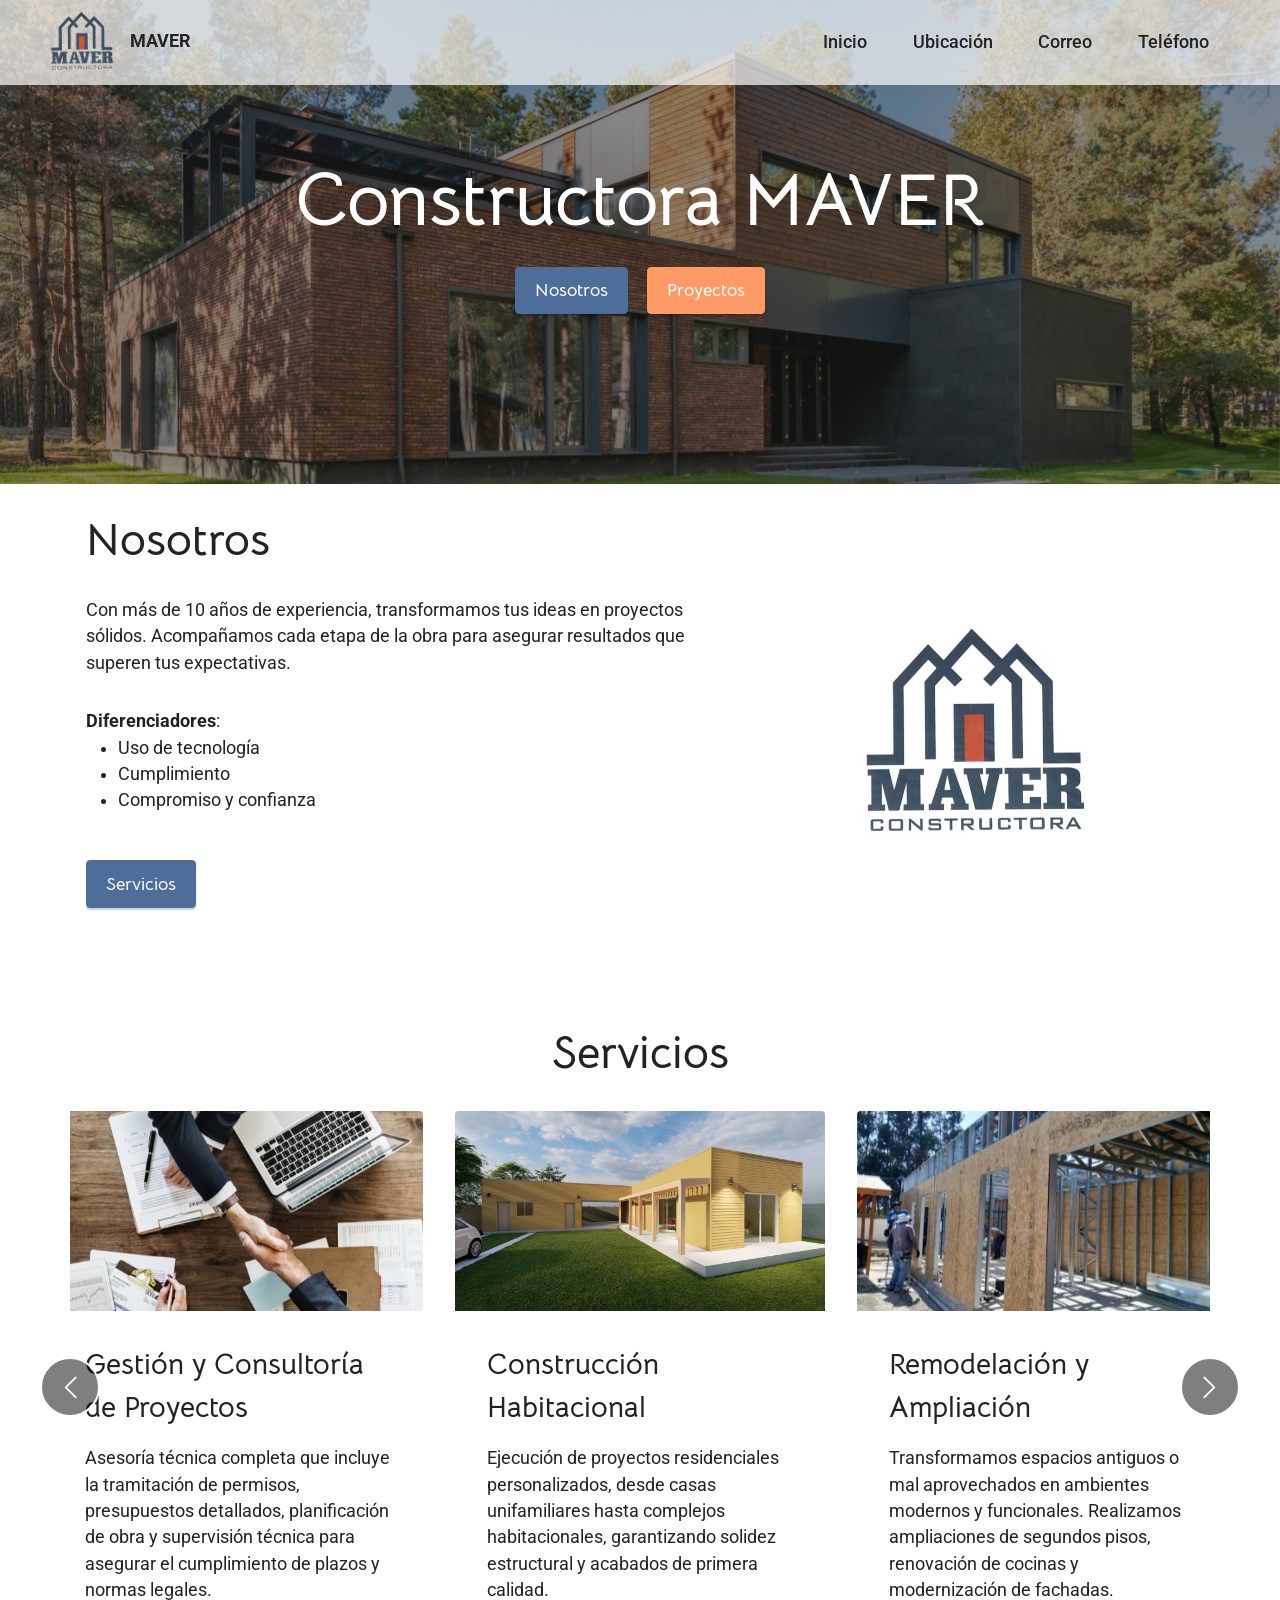
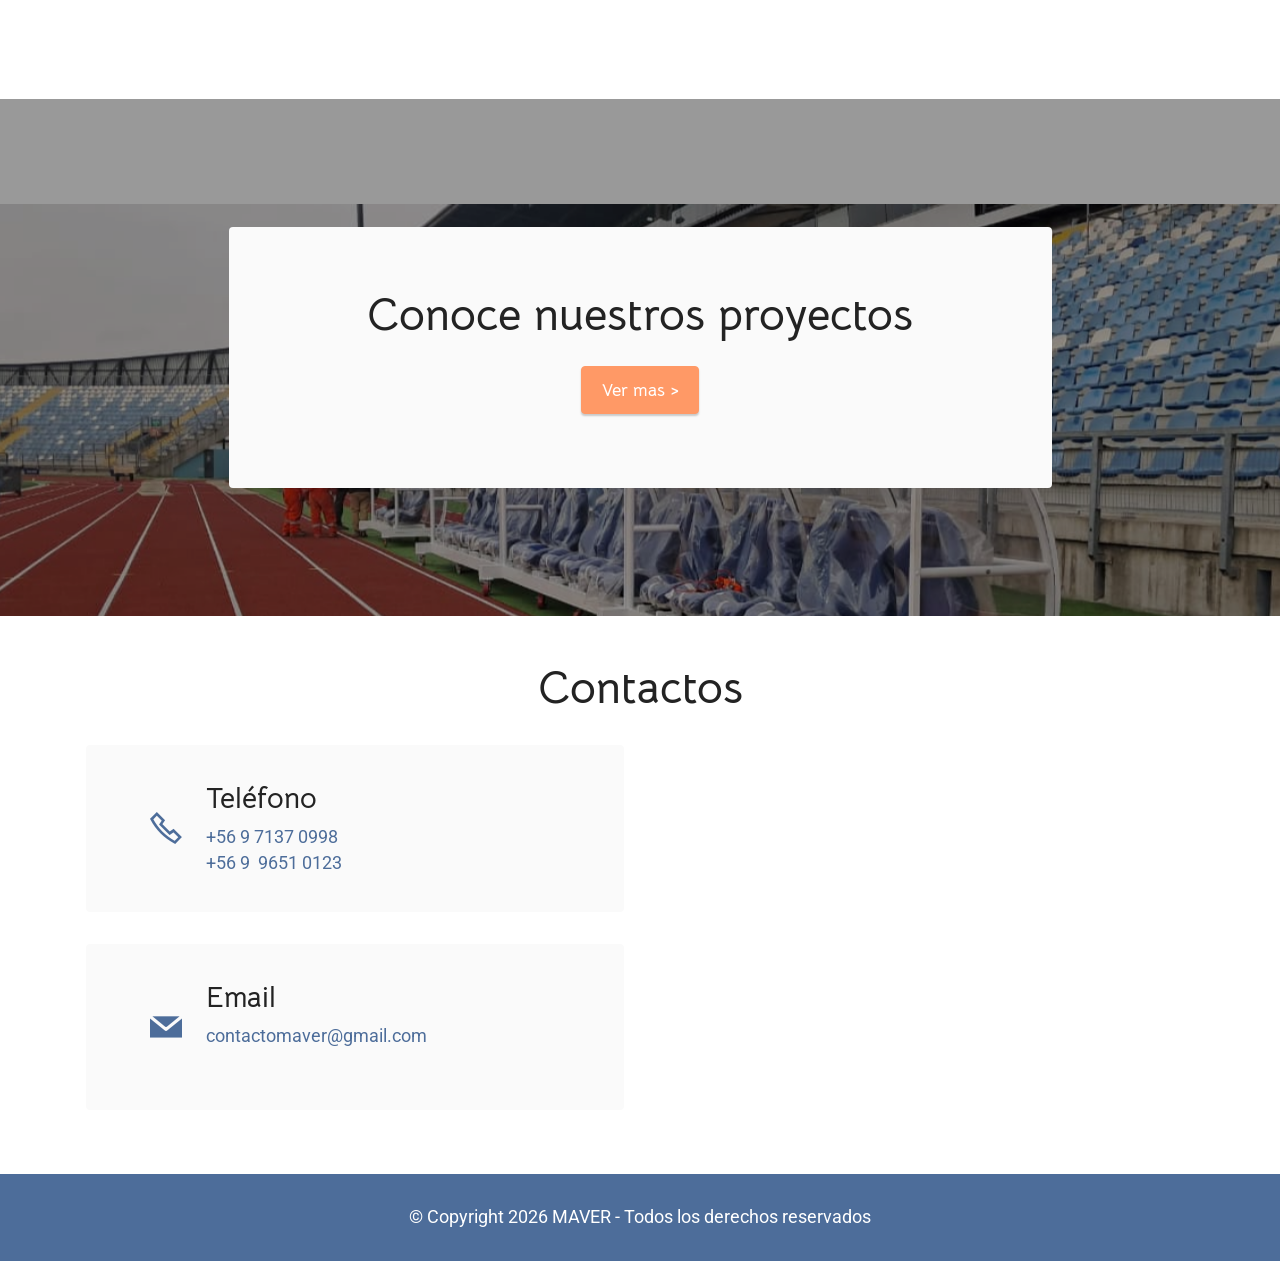
<file: index.html>
<!DOCTYPE html>
<html>

<head>
    <meta charset="UTF-8">
    <meta http-equiv="X-UA-Compatible" content="IE=edge">
    <meta name="generator" content="Mobirise v6.1.12, mobirise.com">
    <meta name="viewport" content="width=device-width, initial-scale=1, minimum-scale=1">
    
    <link rel="canonical" href="https://www.constructoramaver.cl/" />

    <link rel="icon" href="assets/images/favicon.jpg" type="image/jpeg">
    <link rel="shortcut icon" href="assets/images/favicon.jpg" type="image/x-icon">
    <link rel="apple-touch-icon" href="assets/images/favicon.jpg">

    <meta name="description"
        content="Líderes en empresas de construcción en la sexta región, con más de 10 años de trayectoria.">

    <title>Constructora MAVER</title>
    
    <link rel="stylesheet" href="assets/web/assets/mobirise-icons2/mobirise2.css">
    <link rel="stylesheet" href="assets/bootstrap/css/bootstrap.min.css">
    <link rel="stylesheet" href="assets/parallax/jarallax.css">
    <link rel="stylesheet" href="assets/dropdown/css/style.css">
    <link rel="stylesheet" href="assets/socicon/css/styles.css">
    <link rel="stylesheet" href="assets/theme/css/style.css">
    <link rel="preload"
        href="https://fonts.googleapis.com/css?family=Bellota+Text:300,300i,400,400i,700,700i&display=swap" as="style"
        onload="this.onload=null;this.rel='stylesheet'">
    <noscript>
        <link rel="stylesheet"
            href="https://fonts.googleapis.com/css?family=Bellota+Text:300,300i,400,400i,700,700i&display=swap">
    </noscript>
    <link rel="preload"
        href="https://fonts.googleapis.com/css?family=Roboto:100,200,300,400,500,600,700,800,900,100i,200i,300i,400i,500i,600i,700i,800i,900i&display=swap"
        as="style" onload="this.onload=null;this.rel='stylesheet'">
    <noscript>
        <link rel="stylesheet"
            href="https://fonts.googleapis.com/css?family=Roboto:100,200,300,400,500,600,700,800,900,100i,200i,300i,400i,500i,600i,700i,800i,900i&display=swap">
    </noscript>
    <link rel="preload" as="style" href="assets/mobirise/css/mbr-additional.css?v=tVLNBy">
    <link rel="stylesheet" href="assets/mobirise/css/mbr-additional.css?v=tVLNBy" type="text/css">
</head>

<body>

    <section data-bs-version="5.1" class="menu menu1 cid-sFGMsvHDIa" once="menu" id="menu1-1">


        <nav class="navbar navbar-dropdown navbar-fixed-top navbar-expand-lg">
            <div class="container-fluid">
                <div class="navbar-brand">
                    <span class="navbar-logo">
                        <a href="index.html#header1-0">
                            <img src="assets/images/logo20maver20sin20fondo-80x74.webp" alt="" style="height: 4rem;">
                        </a>
                    </span>
                    <span class="navbar-caption-wrap"><a class="navbar-caption text-black display-7"
                            href="index.html#header1-0">MAVER</a></span>
                </div>
                <button class="navbar-toggler" type="button" data-toggle="collapse" data-bs-toggle="collapse"
                    data-target="#navbarSupportedContent" data-bs-target="#navbarSupportedContent"
                    aria-controls="navbarNavAltMarkup" aria-expanded="false" aria-label="Toggle navigation">
                    <div class="hamburger">
                        <span></span>
                        <span></span>
                        <span></span>
                        <span></span>
                    </div>
                </button>
                <div class="collapse navbar-collapse" id="navbarSupportedContent">
                    <ul class="navbar-nav nav-dropdown nav-right" data-app-modern-menu="true">
                        <li class="nav-item"><a class="nav-link link text-black display-7"
                                href="index.html#header1-0">Inicio</a></li>
                        <li class="nav-item"><a class="nav-link link text-black display-7"
                                href="https://maps.app.goo.gl/8S6Nk1xPqDuquNss6" target="_blank">Ubicación</a></li>
                        <li class="nav-item"><a class="nav-link link text-black display-7"
                                href="mailto:franco.mardones.vega@gmail.com">Correo</a></li>
                        <li class="nav-item"><a class="nav-link link text-black display-7"
                                href="https://wa.me/56971370998">Teléfono</a></li>
                    </ul>


                </div>
            </div>
        </nav>
    </section>

    <section data-bs-version="5.1" class="header1 cid-sFGMfPD7iT mbr-parallax-background" id="header1-0">



        <div class="mbr-overlay" style="opacity: 0.5; background-color: rgb(35, 35, 35);"></div>

        <div class="container">
            <div class="row justify-content-center">
                <div class="col-12 col-lg-10">
                    <h1 class="mbr-section-title mbr-fonts-style mb-3 display-1"><strong>Constructora MAVER</strong>
                    </h1>


                    <div class="mbr-section-btn mt-3"><a class="btn btn-primary display-4"
                            href="index.html#features12-6">Nosotros</a> <a class="btn btn-danger display-4"
                            href="index.html#header12-a">Proyectos</a></div>
                </div>
            </div>
        </div>
    </section>

    <section data-bs-version="5.1" class="features11 cid-sFGOTvnvck" id="features12-6">



        <div class="container">
            <div class="row align-items-center">
                <div class="col-12 col-lg">
                    <div class="card-wrapper">
                        <div class="card-box">
                            <h4 class="card-title mbr-fonts-style mb-4 display-2"><strong>Nosotros</strong></h4>
                            <p class="mbr-text mbr-fonts-style mb-4 display-7">
                                Con más de 10 años de experiencia, transformamos tus ideas en proyectos sólidos.
                                Acompañamos cada etapa de la obra para asegurar resultados que superen tus
                                expectativas.<br></p>
                            <div class="mbr-text mbr-fonts-style counter-container display-7">
                                <div><strong>Diferenciadores</strong>:</div>
                                <ul>
                                    <li>Uso de tecnología</li>
                                    <li>Cumplimiento</li>
                                    <li>Compromiso y confianza</li>
                                </ul>
                            </div>
                            <div class="mbr-section-btn mb-4"><a class="btn btn-primary display-4"
                                    href="index.html#slider5-0">Servicios</a></div>
                        </div>
                    </div>
                </div>
                <div class="col-12 col-lg-5 md-pb">
                    <div class="image-wrapper">
                        <img src="assets/images/logo20sin20fondo20para20portada-1256x707.webp"
                            alt="Mobirise Website Builder">
                    </div>
                </div>
            </div>
        </div>
    </section>

    <section data-bs-version="5.1" class="slider5 mbr-embla cid-vgd54cs6N1" id="slider5-0">


        <div class="position-relative">
            <div class="mbr-section-head">
                <h4 class="mbr-section-title mbr-fonts-style align-center mb-0 display-2">
                    <strong>Servicios</strong>
                </h4>

            </div>
            <div class="embla mt-4" data-skip-snaps="true" data-align="center" data-contain-scroll="trimSnaps"
                data-loop="true" data-auto-play-interval="6" data-draggable="true">
                <div class="embla__viewport container">
                    <div class="embla__container">
                        <div class="embla__slide slider-image item" style="margin-left: 1rem; margin-right: 1rem;">
                            <div class="slide-content">
                                <div class="item-img">
                                    <div class="item-wrapper">
                                        <img src="assets/images/casa-1280x720.webp" alt="Mobirise Website Builder"
                                            title="" data-slide-to="0" data-bs-slide-to="0">
                                    </div>
                                </div>
                                <div class="item-content">
                                    <h5 class="item-title mbr-fonts-style display-5"><strong>Construcción
                                            Habitacional</strong></h5>

                                    <p class="mbr-text mbr-fonts-style mt-3 display-7">Ejecución de proyectos
                                        residenciales personalizados, desde casas unifamiliares hasta complejos
                                        habitacionales, garantizando solidez estructural y acabados de primera calidad.
                                    </p>
                                </div>

                            </div>
                        </div>
                        <div class="embla__slide slider-image item" style="margin-left: 1rem; margin-right: 1rem;">
                            <div class="slide-content">
                                <div class="item-img">
                                    <div class="item-wrapper">
                                        <img src="assets/images/remodelacion-430x323.webp"
                                            alt="Mobirise Website Builder" title="" data-slide-to="1"
                                            data-bs-slide-to="1">
                                    </div>
                                </div>
                                <div class="item-content">
                                    <h5 class="item-title mbr-fonts-style display-5"><strong>Remodelación y
                                            Ampliación</strong></h5>

                                    <p class="mbr-text mbr-fonts-style mt-3 display-7">Transformamos espacios antiguos o
                                        mal aprovechados en ambientes modernos y funcionales. Realizamos ampliaciones de
                                        segundos pisos, renovación de cocinas y modernización de fachadas.</p>
                                </div>

                            </div>
                        </div>
                        <div class="embla__slide slider-image item" style="margin-left: 1rem; margin-right: 1rem;">
                            <div class="slide-content">
                                <div class="item-img">
                                    <div class="item-wrapper">
                                        <img src="assets/images/whatsapp20image202026-04-0920at2009.07.40-481x361.webp"
                                            alt="Mobirise Website Builder" title="" data-slide-to="2"
                                            data-bs-slide-to="2">
                                    </div>
                                </div>
                                <div class="item-content">
                                    <h5 class="item-title mbr-fonts-style display-5"><strong>Obras Civiles e
                                            Industriales</strong></h5>

                                    <p class="mbr-text mbr-fonts-style mt-3 display-7">Desarrollo de infraestructura
                                        para empresas y comercio, incluyendo pavimentación, construcción de galpones,
                                        bodegas y estructuras metálicas diseñadas para uso intensivo.<br></p>
                                </div>

                            </div>
                        </div>
                        <div class="embla__slide slider-image item" style="margin-left: 1rem; margin-right: 1rem;">
                            <div class="slide-content">
                                <div class="item-img">
                                    <div class="item-wrapper">
                                        <img src="assets/images/asesoria-600x433.webp" alt="Mobirise Website Builder"
                                            title="" data-slide-to="3" data-bs-slide-to="3">
                                    </div>
                                </div>
                                <div class="item-content">
                                    <h5 class="item-title mbr-fonts-style display-5"><strong>Gestión y Consultoría de
                                            Proyectos</strong></h5>

                                    <p class="mbr-text mbr-fonts-style mt-3 display-7">Asesoría técnica completa que
                                        incluye la tramitación de permisos, presupuestos detallados, planificación de
                                        obra y supervisión técnica para asegurar el cumplimiento de plazos y normas
                                        legales.<br></p>
                                </div>

                            </div>
                        </div>
                    </div>
                </div>
                <button class="embla__button embla__button--prev">
                    <span class="mobi-mbri mobi-mbri-arrow-prev mbr-iconfont" aria-hidden="true"></span>
                    <span class="sr-only visually-hidden visually-hidden">Previous</span>
                </button>
                <button class="embla__button embla__button--next">
                    <span class="mobi-mbri mobi-mbri-arrow-next mbr-iconfont" aria-hidden="true"></span>
                    <span class="sr-only visually-hidden visually-hidden">Next</span>
                </button>
            </div>
        </div>
    </section>

    <section data-bs-version="5.1" class="header12 cid-vgddXy9GsZ mbr-parallax-background" id="header12-a">




        <div class="mbr-overlay" style="opacity: 0.4; background-color: rgb(0, 0, 0);">
        </div>
        <div class="container">
            <div class="row justify-content-center">
                <div class="card col-12 col-md-12 col-lg-9">
                    <div class="card-wrapper">
                        <div class="card-box align-center">
                            <h1 class="card-title mbr-fonts-style mb-3 display-2"><strong>Conoce nuestros
                                    proyectos</strong></h1>

                            <div class="mbr-section-btn mt-3"><a class="btn btn-danger display-4"
                                    href="page1.html#header1-i">Ver mas &gt;</a></div>
                        </div>
                    </div>
                </div>
            </div>
        </div>
    </section>

    <section data-bs-version="5.1" class="contacts3 map1 cid-vgdaTEByoG" id="contacts3-5">





        <div class="container">
            <div class="mbr-section-head">
                <h3 class="mbr-section-title mbr-fonts-style align-center mb-0 display-2">
                    <strong>Contactos</strong>
                </h3>

            </div>
            <div class="row justify-content-center mt-4">
                <div class="card col-12 col-md-6">
                    <div class="card-wrapper">
                        <div class="image-wrapper">
                            <span class="mbr-iconfont mobi-mbri-phone mobi-mbri"></span>
                        </div>
                        <div class="text-wrapper">
                            <h6 class="card-title mbr-fonts-style mb-1 display-5">
                                <strong>Teléfono</strong>
                            </h6>
                            <p class="mbr-text mbr-fonts-style display-7"><a href="https://wa.me/56971370998"
                                    class="text-primary">+56 9 7137 0998</a><br><a href="https://wa.me/56996510123"
                                    class="text-primary">+56 9&nbsp; 9651 0123</a></p>
                        </div>
                    </div>
                    <div class="card-wrapper">
                        <div class="image-wrapper">
                            <span class="mbr-iconfont socicon-mail socicon"></span>
                        </div>
                        <div class="text-wrapper">
                            <h6 class="card-title mbr-fonts-style mb-1 display-5">
                                <strong>Email</strong>
                            </h6>
                            <p class="mbr-text mbr-fonts-style display-7"><a
                                    href="mailto:manu.mardones.vergara@gmail.com"
                                    class="text-primary">contactomaver@gmail.com</a></p>
                        </div>
                    </div>
                </div>
                <div class="map-wrapper col-12 col-md-6">
                    <div class="google-map"><iframe frameborder="0" style="border:0"
                            src="https://www.google.com/maps/embed?pb=!1m18!1m12!1m3!1d852.4908209190792!2d-70.80292389335055!3d-34.30932652235632!2m3!1f0!2f0!3f0!3m2!1i1024!2i768!4f13.1!3m3!1m2!1s0x96635e22897e7631%3A0xf989813237d119de!2sFresia%2084%2C%20Requ%C3%ADnoa%2C%20O'Higgins!5e1!3m2!1ses-419!2scl!4v1775661683116!5m2!1ses-419!2scl"
                            allowfullscreen=""></iframe></div>
                </div>
            </div>
        </div>
    </section>

    <section data-bs-version="5.1" class="footer7 cid-sFGSOnwtIp" once="footers" id="footer7-8">





        <div class="container">
            <div class="media-container-row align-center mbr-white">
                <div class="col-12">
                    <p class="mbr-text mb-0 mbr-fonts-style display-7">
                        © Copyright 2026 MAVER - Todos los derechos reservados</p>
                </div>
            </div>
        </div>
    </section>

    <script src="assets/bootstrap/js/bootstrap.bundle.min.js"></script>
    <script src="assets/parallax/jarallax.js"></script>
    <script src="assets/smoothscroll/smooth-scroll.js"></script>
    <script src="assets/ytplayer/index.js"></script>
    <script src="assets/dropdown/js/navbar-dropdown.js"></script>
    <script src="assets/embla/embla.min.js"></script>
    <script src="assets/embla/script.js"></script>
    <script src="assets/theme/js/script.js"></script>

</body>
</html>
</file>
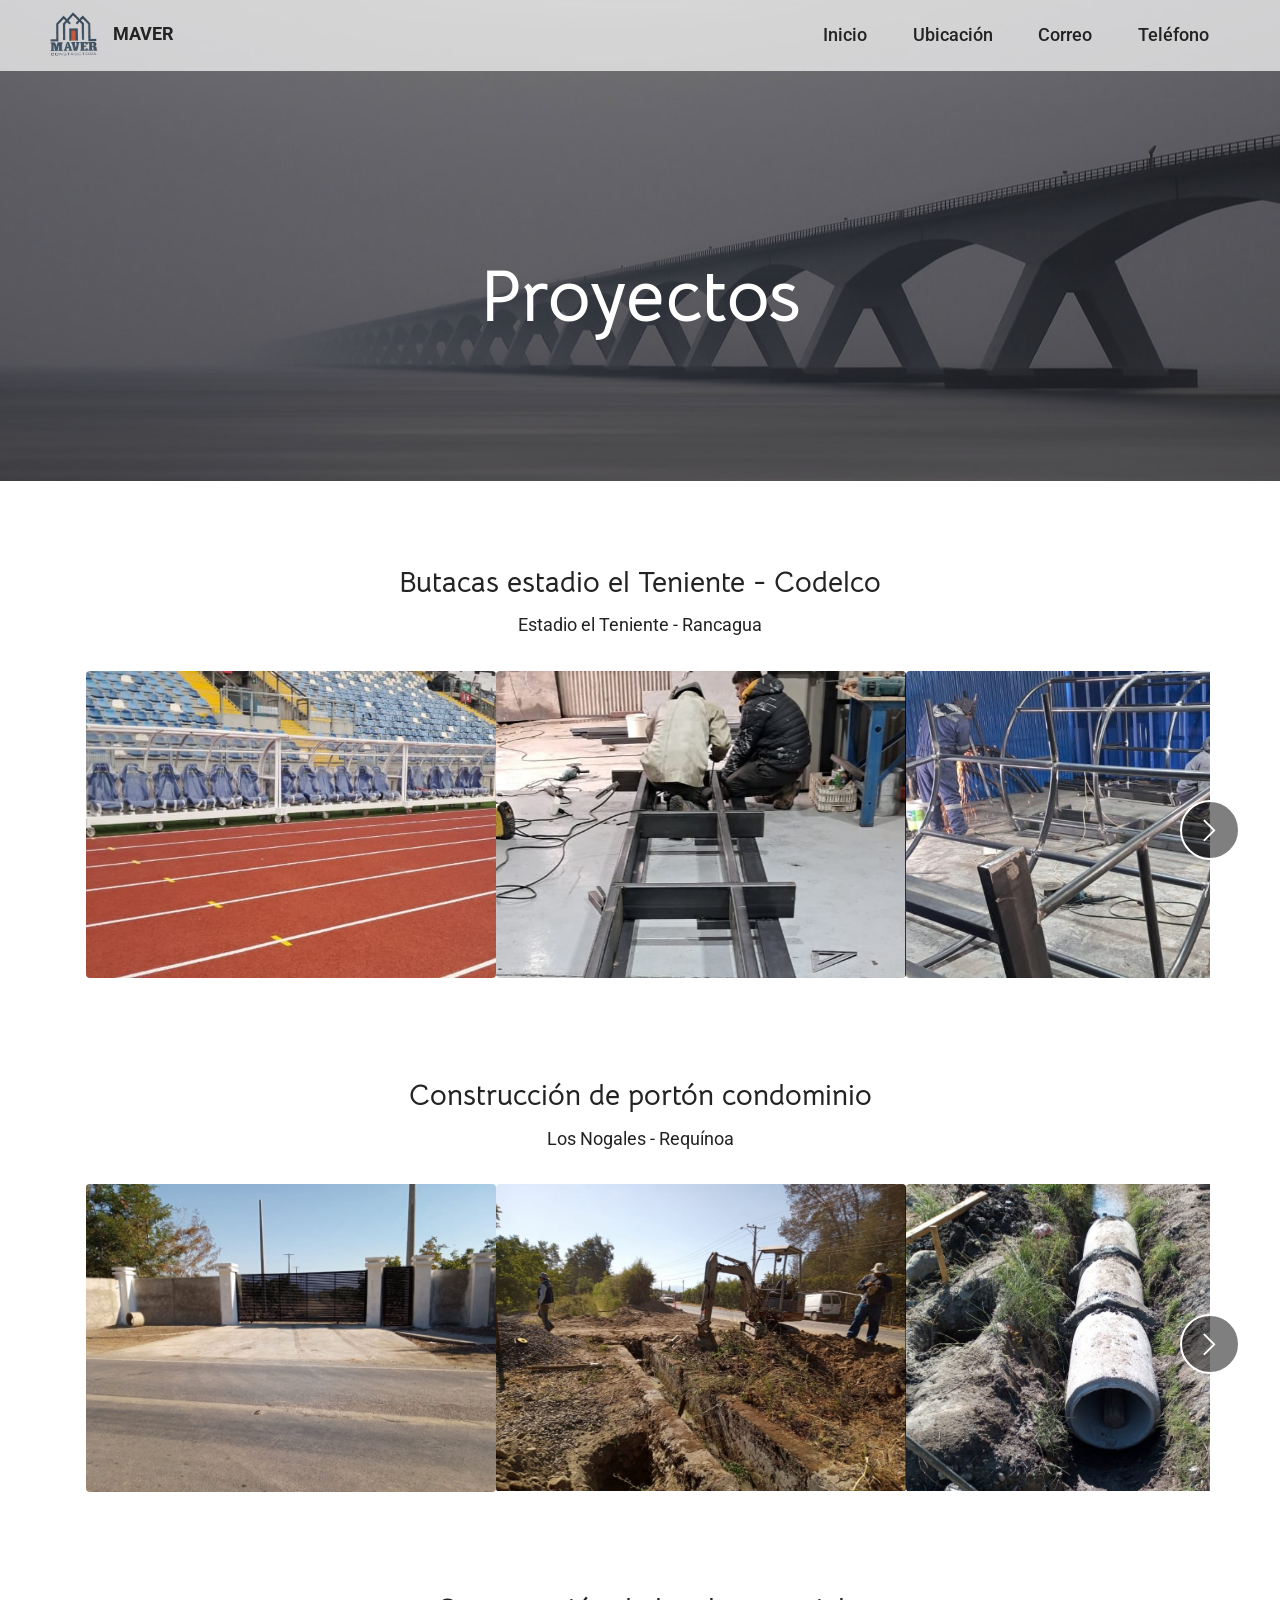
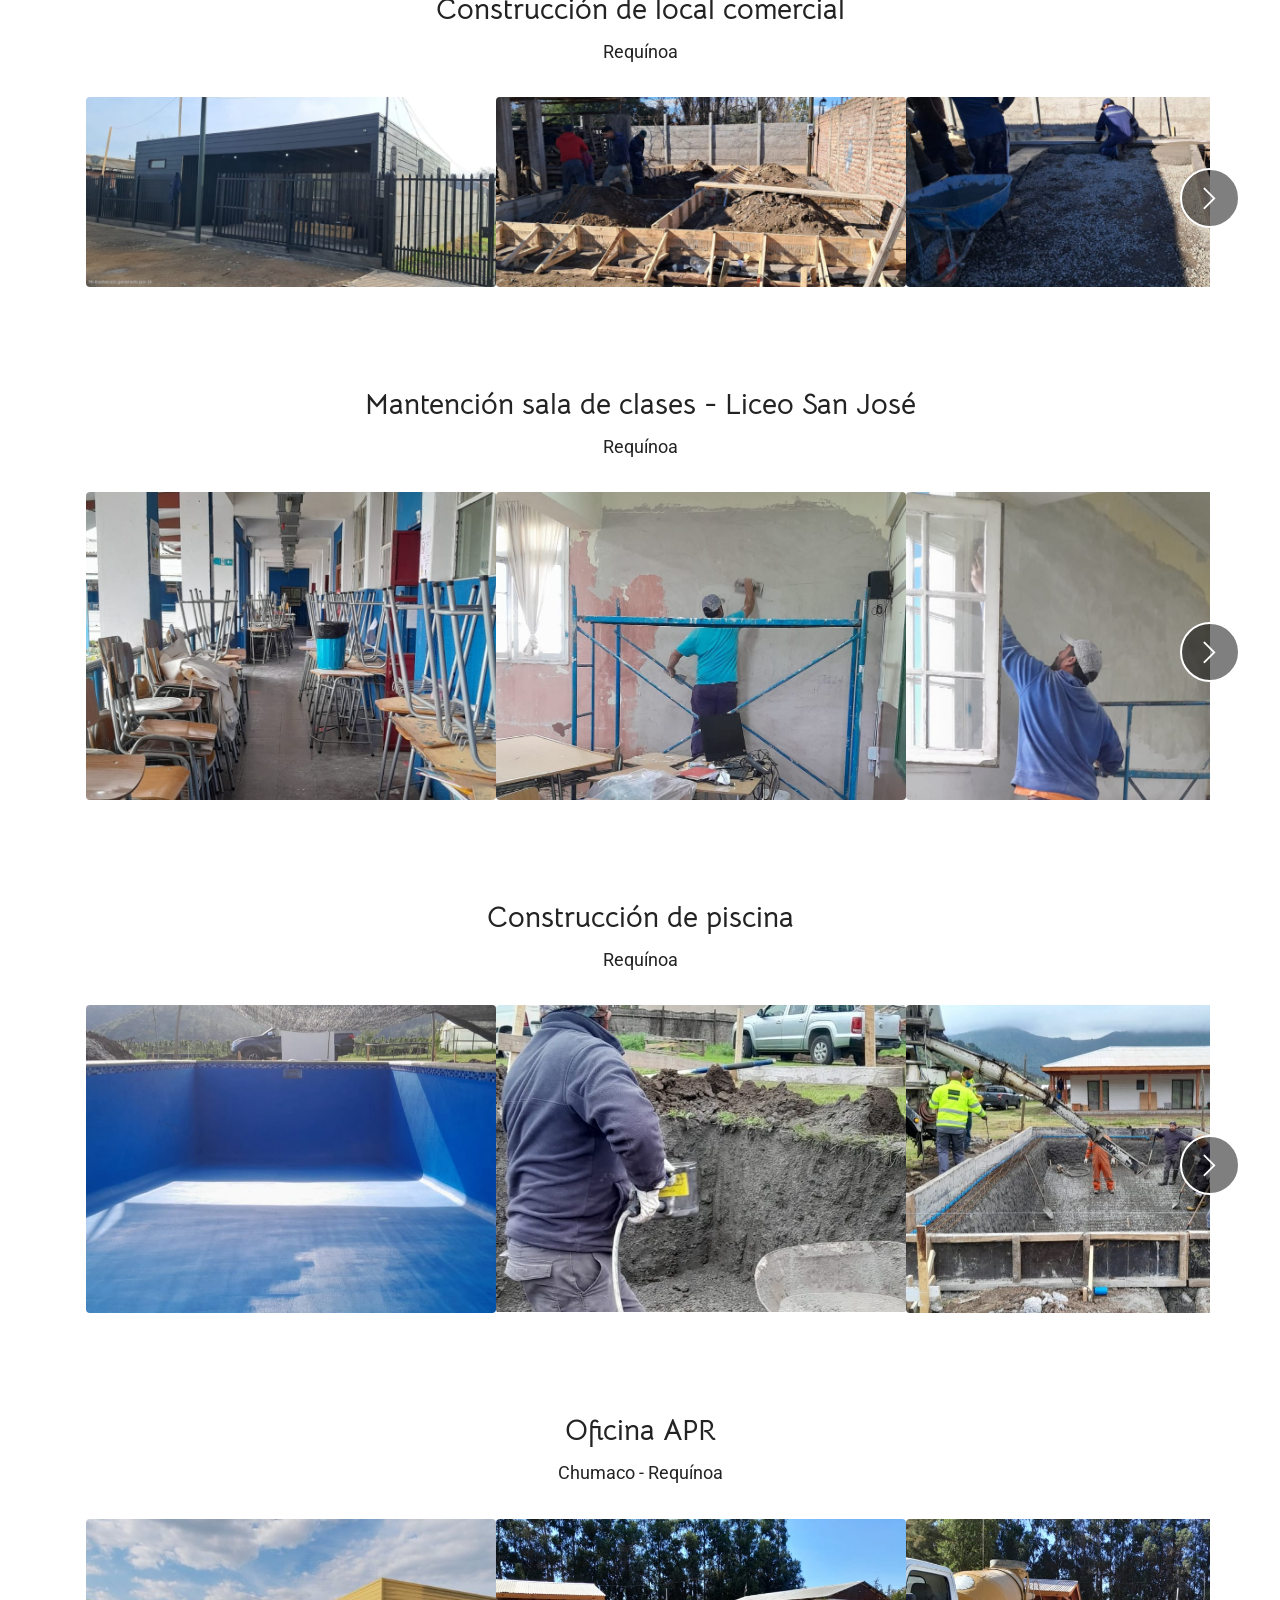
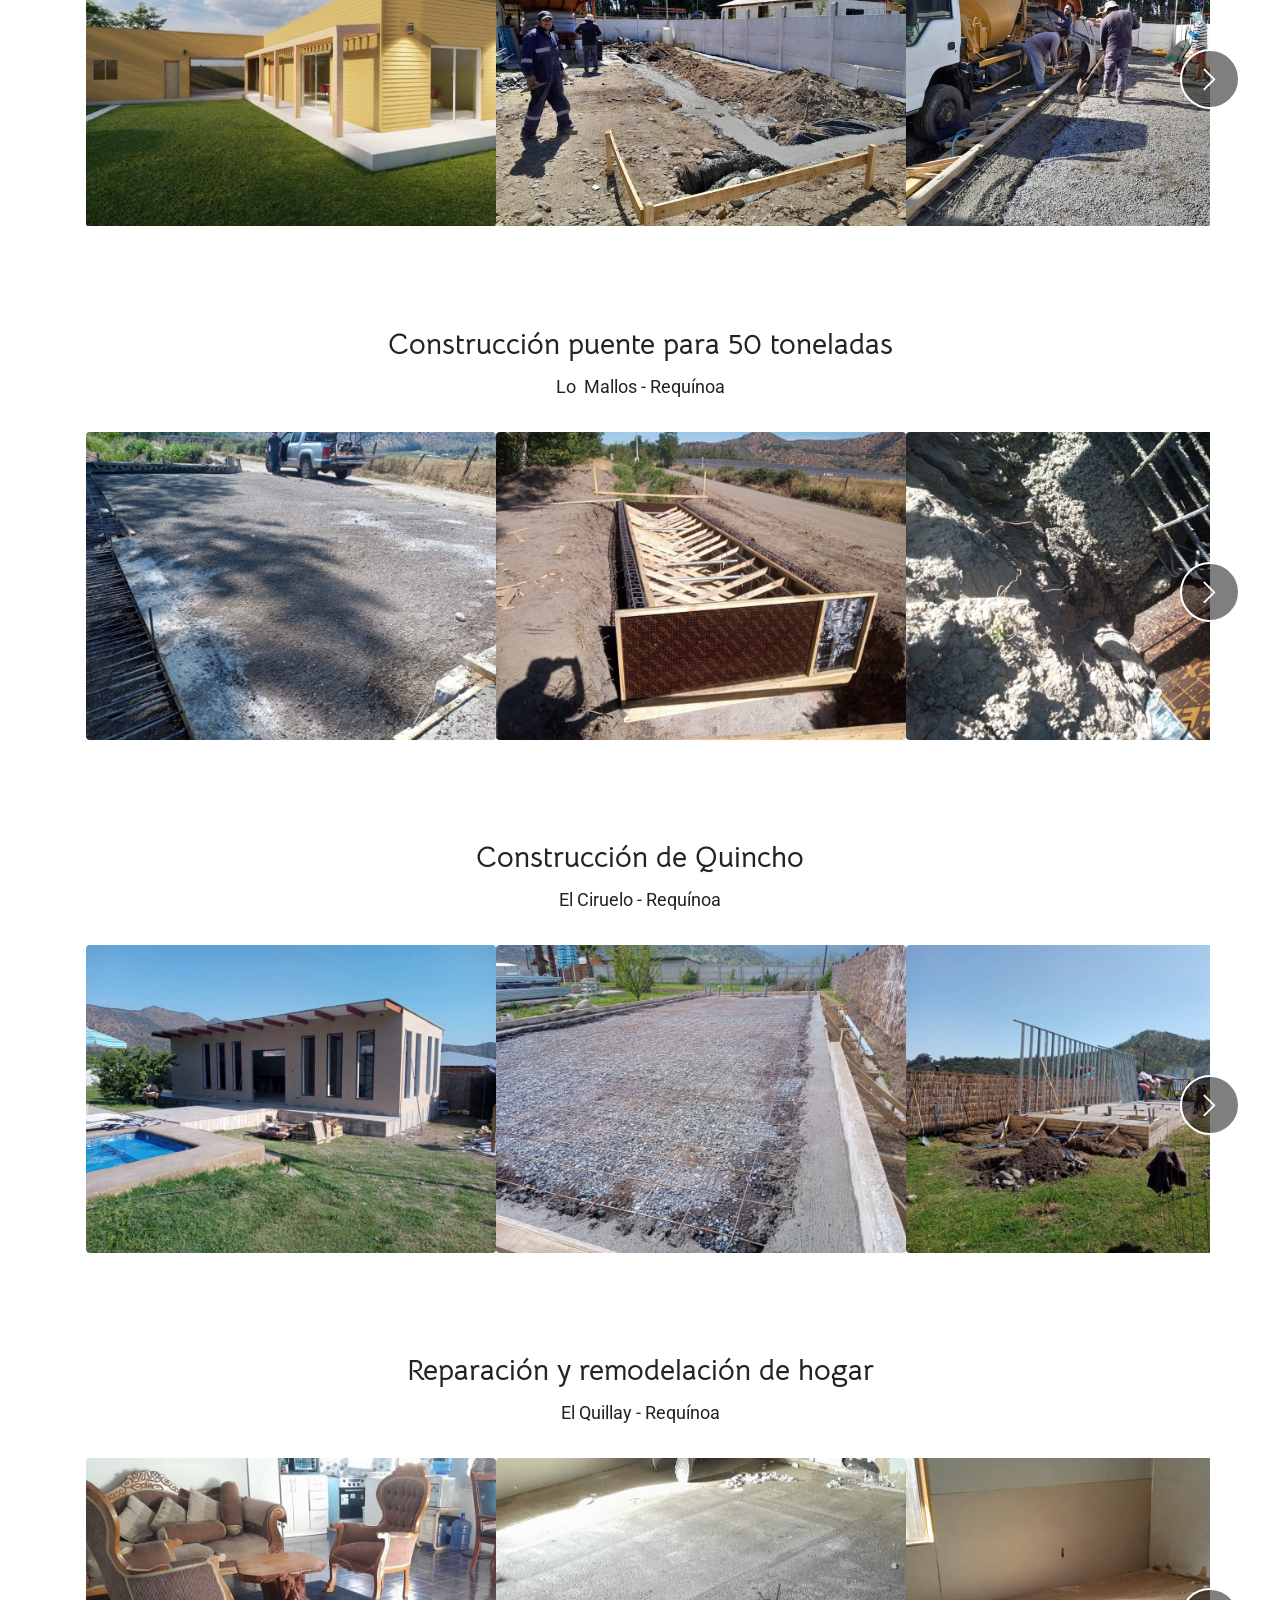
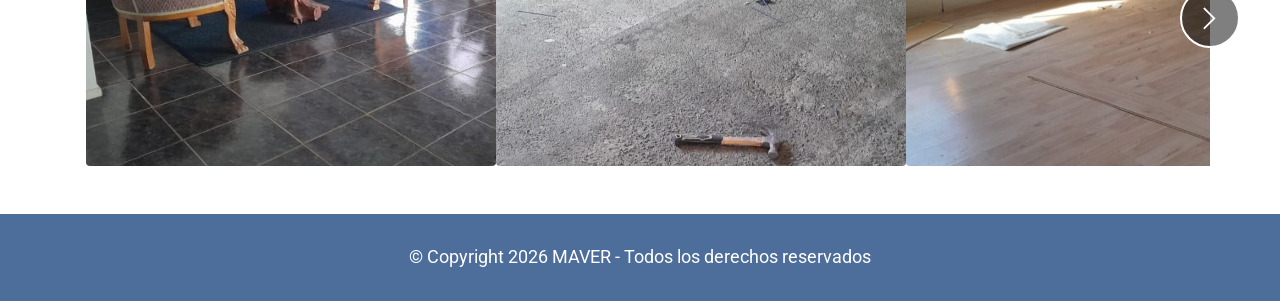
<file: page1.html>
<!DOCTYPE html>
<html>

<head>
    <meta charset="UTF-8">
    <meta http-equiv="X-UA-Compatible" content="IE=edge">
    <meta name="generator" content="Mobirise v6.1.12, mobirise.com">
    <meta name="viewport" content="width=device-width, initial-scale=1, minimum-scale=1">
    
    <link rel="canonical" href="https://www.constructoramaver.cl/page1.html" />

    <link rel="icon" href="assets/images/favicon.jpg" type="image/jpeg">
    <link rel="shortcut icon" href="assets/images/favicon.jpg" type="image/x-icon">
    <link rel="apple-touch-icon" href="assets/images/favicon.jpg">

    <meta name="description"
        content="Líderes en empresas de construcción en la sexta región, con mas de 15 años de trayectoria.">

    <title>MAVER - Proyectos</title>
    
    <link rel="stylesheet" href="assets/web/assets/mobirise-icons2/mobirise2.css">
    <link rel="stylesheet" href="assets/bootstrap/css/bootstrap.min.css">
    <link rel="stylesheet" href="assets/parallax/jarallax.css">
    <link rel="stylesheet" href="assets/dropdown/css/style.css">
    <link rel="stylesheet" href="assets/socicon/css/styles.css">
    <link rel="stylesheet" href="assets/theme/css/style.css">
    <link rel="preload"
        href="https://fonts.googleapis.com/css?family=Bellota+Text:300,300i,400,400i,700,700i&display=swap" as="style"
        onload="this.onload=null;this.rel='stylesheet'">
    <noscript>
        <link rel="stylesheet"
            href="https://fonts.googleapis.com/css?family=Bellota+Text:300,300i,400,400i,700,700i&display=swap">
    </noscript>
    <link rel="preload"
        href="https://fonts.googleapis.com/css?family=Roboto:100,200,300,400,500,600,700,800,900,100i,200i,300i,400i,500i,600i,700i,800i,900i&display=swap"
        as="style" onload="this.onload=null;this.rel='stylesheet'">
    <noscript>
        <link rel="stylesheet"
            href="https://fonts.googleapis.com/css?family=Roboto:100,200,300,400,500,600,700,800,900,100i,200i,300i,400i,500i,600i,700i,800i,900i&display=swap">
    </noscript>
    <link rel="preload" as="style" href="assets/mobirise/css/mbr-additional.css?v=U4EbxA">
    <link rel="stylesheet" href="assets/mobirise/css/mbr-additional.css?v=U4EbxA" type="text/css">
</head>
<body>

    <section data-bs-version="5.1" class="menu menu1 cid-vgdHfKp8kh" once="menu" id="menu1-h">


        <nav class="navbar navbar-dropdown navbar-fixed-top navbar-expand-lg">
            <div class="container-fluid">
                <div class="navbar-brand">
                    <span class="navbar-logo">
                        <a href="index.html#header1-0">
                            <img src="assets/images/logo20maver20sin20fondo-80x74.webp" alt="" style="height: 3rem;">
                        </a>
                    </span>
                    <span class="navbar-caption-wrap"><a class="navbar-caption text-black display-7"
                            href="index.html#header1-0">MAVER</a></span>
                </div>
                <button class="navbar-toggler" type="button" data-toggle="collapse" data-bs-toggle="collapse"
                    data-target="#navbarSupportedContent" data-bs-target="#navbarSupportedContent"
                    aria-controls="navbarNavAltMarkup" aria-expanded="false" aria-label="Toggle navigation">
                    <div class="hamburger">
                        <span></span>
                        <span></span>
                        <span></span>
                        <span></span>
                    </div>
                </button>
                <div class="collapse navbar-collapse" id="navbarSupportedContent">
                    <ul class="navbar-nav nav-dropdown nav-right" data-app-modern-menu="true">
                        <li class="nav-item"><a class="nav-link link text-black display-7"
                                href="index.html#header1-0">Inicio</a></li>
                        <li class="nav-item"><a class="nav-link link text-black display-7"
                                href="https://maps.app.goo.gl/8S6Nk1xPqDuquNss6" target="_blank">Ubicación</a></li>
                        <li class="nav-item"><a class="nav-link link text-black display-7"
                                href="mailto:franco.mardones.vega@gmail.com">Correo</a></li>
                        <li class="nav-item"><a class="nav-link link text-black display-7"
                                href="https://wa.me/56971370998">Teléfono</a></li>
                    </ul>


                </div>
            </div>
        </nav>
    </section>

    <section data-bs-version="5.1" class="header1 cid-vgdHfKMwjg mbr-parallax-background" id="header1-i">



        <div class="mbr-overlay" style="opacity: 0.5; background-color: rgb(35, 35, 35);"></div>

        <div class="container">
            <div class="row justify-content-center">
                <div class="col-12 col-lg-10">
                    <h1 class="mbr-section-title mbr-fonts-style mb-3 display-1"><strong>Proyectos</strong></h1>



                </div>
            </div>
        </div>
    </section>

    <section data-bs-version="5.1" class="slider4 mbr-embla cid-vgBAg7hSWS" id="slider4-1m">


        <div class="position-relative text-center">
            <div class="mbr-section-head">
                <h4 class="mbr-section-title mbr-fonts-style align-center mb-0 display-5"><strong>Butacas estadio el
                        Teniente - Codelco</strong></h4>
                <h5 class="mbr-section-subtitle mbr-fonts-style align-center mb-0 mt-2 display-7">Estadio el Teniente -
                    Rancagua</h5>
            </div>
            <div class="embla mt-4" data-skip-snaps="true" data-align="center" data-contain-scroll="trimSnaps"
                data-auto-play-interval="4" data-draggable="true">
                <div class="embla__viewport container">
                    <div class="embla__container">



                        <div class="embla__slide slider-image item active"
                            style="margin-left: 0rem; margin-right: 0rem;">
                            <div class="slide-content">
                                <div class="item-wrapper">
                                    <div class="item-img">
                                        <img src="assets/images/3whatsapp-image-2026-04-09-at-08.01.32-914x422.webp"
                                            alt="Mobirise Website Builder" data-slide-to="0" data-bs-slide-to="0">
                                    </div>
                                </div>


                            </div>
                        </div>
                        <div class="embla__slide slider-image item" style="margin-left: 0rem; margin-right: 0rem;">
                            <div class="slide-content">
                                <div class="item-wrapper">
                                    <div class="item-img">
                                        <img src="assets/images/whatsapp-image-2026-04-09-at-08.01.53-591x1280.webp"
                                            alt="Mobirise Website Builder" data-slide-to="1" data-bs-slide-to="1">
                                    </div>
                                </div>


                            </div>
                        </div>
                        <div class="embla__slide slider-image item" style="margin-left: 0rem; margin-right: 0rem;">
                            <div class="slide-content">
                                <div class="item-wrapper">
                                    <div class="item-img">
                                        <img src="assets/images/whatsapp-image-2026-04-09-at-08.01.33-914x422.webp"
                                            alt="Mobirise Website Builder" data-slide-to="2" data-bs-slide-to="2">
                                    </div>
                                </div>


                            </div>
                        </div>
                        <div class="embla__slide slider-image item" style="margin-left: 0rem; margin-right: 0rem;">
                            <div class="slide-content">
                                <div class="item-wrapper">
                                    <div class="item-img">
                                        <img src="assets/images/whatsapp-image-2026-04-09-at-08.01.36-738x1600.webp"
                                            alt="Mobirise Website Builder" data-slide-to="3" data-bs-slide-to="3">
                                    </div>
                                </div>


                            </div>
                        </div>
                        <div class="embla__slide slider-image item" style="margin-left: 0rem; margin-right: 0rem;">
                            <div class="slide-content">
                                <div class="item-wrapper">
                                    <div class="item-img">
                                        <img src="assets/images/whatsapp-image-2026-04-09-at-08.01.45-738x1600.webp"
                                            alt="Mobirise Website Builder" data-slide-to="4" data-bs-slide-to="4">
                                    </div>
                                </div>


                            </div>
                        </div>
                        <div class="embla__slide slider-image item" style="margin-left: 0rem; margin-right: 0rem;">
                            <div class="slide-content">
                                <div class="item-wrapper">
                                    <div class="item-img">
                                        <img src="assets/images/whatsapp-image-2026-04-09-at-08.01.35-591x1280.webp"
                                            alt="Mobirise Website Builder" data-slide-to="5" data-bs-slide-to="5">
                                    </div>
                                </div>


                            </div>
                        </div>
                        <div class="embla__slide slider-image item" style="margin-left: 0rem; margin-right: 0rem;">
                            <div class="slide-content">
                                <div class="item-wrapper">
                                    <div class="item-img">
                                        <img src="assets/images/whatsapp-image-2026-04-09-at-08.01.32-914x422.webp"
                                            alt="Mobirise Website Builder" data-slide-to="6" data-bs-slide-to="6">
                                    </div>
                                </div>


                            </div>
                        </div>
                        <div class="embla__slide slider-image item" style="margin-left: 0rem; margin-right: 0rem;">
                            <div class="slide-content">
                                <div class="item-wrapper">
                                    <div class="item-img">
                                        <img src="assets/images/2whatsapp-image-2026-04-09-at-08.01.29-914x422.webp"
                                            alt="Mobirise Website Builder" data-slide-to="7" data-bs-slide-to="7">
                                    </div>
                                </div>


                            </div>
                        </div>
                        <div class="embla__slide slider-image item" style="margin-left: 0rem; margin-right: 0rem;">
                            <div class="slide-content">
                                <div class="item-wrapper">
                                    <div class="item-img">
                                        <img src="assets/images/whatsapp-image-2026-04-12-at-15.33.14-914x422.webp"
                                            alt="Mobirise Website Builder" data-slide-to="8" data-bs-slide-to="8">
                                    </div>
                                </div>


                            </div>
                        </div>
                        <div class="embla__slide slider-image item" style="margin-left: 0rem; margin-right: 0rem;">
                            <div class="slide-content">
                                <div class="item-wrapper">
                                    <div class="item-img">
                                        <img src="assets/images/whatsapp-image-2026-04-09-at-08.01.51-914x422.webp"
                                            alt="Mobirise Website Builder" data-slide-to="9" data-bs-slide-to="9">
                                    </div>
                                </div>


                            </div>
                        </div>
                        <div class="embla__slide slider-image item" style="margin-left: 0rem; margin-right: 0rem;">
                            <div class="slide-content">
                                <div class="item-wrapper">
                                    <div class="item-img">
                                        <img src="assets/images/whatsapp-image-2026-04-09-at-08.01.29-914x422.webp"
                                            alt="Mobirise Website Builder" data-slide-to="10" data-bs-slide-to="10">
                                    </div>
                                </div>


                            </div>
                        </div>
                        <div class="embla__slide slider-image item" style="margin-left: 0rem; margin-right: 0rem;">
                            <div class="slide-content">
                                <div class="item-wrapper">
                                    <div class="item-img">
                                        <img src="assets/images/whatsapp-image-2026-04-09-at-08.01.43-914x422.webp"
                                            alt="Mobirise Website Builder" data-slide-to="11" data-bs-slide-to="11">
                                    </div>
                                </div>


                            </div>
                        </div>
                        <div class="embla__slide slider-image item" style="margin-left: 0rem; margin-right: 0rem;">
                            <div class="slide-content">
                                <div class="item-wrapper">
                                    <div class="item-img">
                                        <img src="assets/images/whatsapp-image-2026-04-09-at-08.01.15-914x422.webp"
                                            alt="Mobirise Website Builder" data-slide-to="12" data-bs-slide-to="12">
                                    </div>
                                </div>


                            </div>
                        </div>
                        <div class="embla__slide slider-image item" style="margin-left: 0rem; margin-right: 0rem;">
                            <div class="slide-content">
                                <div class="item-wrapper">
                                    <div class="item-img">
                                        <img src="assets/images/whatsapp-image-2026-04-09-at-08.01.17-914x422.webp"
                                            alt="Mobirise Website Builder" data-slide-to="13" data-bs-slide-to="13">
                                    </div>
                                </div>


                            </div>
                        </div>
                        <div class="embla__slide slider-image item" style="margin-left: 0rem; margin-right: 0rem;">
                            <div class="slide-content">
                                <div class="item-wrapper">
                                    <div class="item-img">
                                        <img src="assets/images/whatsapp-image-2026-04-09-at-08.01.31-914x422.webp"
                                            alt="Mobirise Website Builder" data-slide-to="14" data-bs-slide-to="14">
                                    </div>
                                </div>


                            </div>
                        </div>
                        <div class="embla__slide slider-image item" style="margin-left: 0rem; margin-right: 0rem;">
                            <div class="slide-content">
                                <div class="item-wrapper">
                                    <div class="item-img">
                                        <img src="assets/images/whatsapp-image-2026-04-09-at-08.01.44-914x422.webp"
                                            alt="Mobirise Website Builder" data-slide-to="15" data-bs-slide-to="15">
                                    </div>
                                </div>


                            </div>
                        </div>
                    </div>
                </div>
                <button class="embla__button embla__button--prev">
                    <span class="mobi-mbri mobi-mbri-arrow-prev mbr-iconfont" aria-hidden="true"></span>
                    <span class="sr-only visually-hidden visually-hidden">Previous</span>
                </button>
                <button class="embla__button embla__button--next">
                    <span class="mobi-mbri mobi-mbri-arrow-next mbr-iconfont" aria-hidden="true"></span>
                    <span class="sr-only visually-hidden visually-hidden">Next</span>
                </button>
            </div>
        </div>
    </section>

    <section data-bs-version="5.1" class="slider4 mbr-embla cid-vgAOUFERJs" id="slider4-17">


        <div class="position-relative text-center">
            <div class="mbr-section-head">
                <h4 class="mbr-section-title mbr-fonts-style align-center mb-0 display-5"><strong>Construcción de portón
                        condominio</strong></h4>
                <h5 class="mbr-section-subtitle mbr-fonts-style align-center mb-0 mt-2 display-7">Los Nogales - Requínoa
                </h5>
            </div>
            <div class="embla mt-4" data-skip-snaps="true" data-align="center" data-contain-scroll="trimSnaps"
                data-auto-play-interval="4" data-draggable="true">
                <div class="embla__viewport container">
                    <div class="embla__container">



                        <div class="embla__slide slider-image item active"
                            style="margin-left: 0rem; margin-right: 0rem;">
                            <div class="slide-content">
                                <div class="item-wrapper">
                                    <div class="item-img">
                                        <img src="assets/images/whatsapp20image202026-04-0920at2009.18.28-1000x750.webp"
                                            alt="Mobirise Website Builder" data-slide-to="0" data-bs-slide-to="0">
                                    </div>
                                </div>


                            </div>
                        </div>
                        <div class="embla__slide slider-image item" style="margin-left: 0rem; margin-right: 0rem;">
                            <div class="slide-content">
                                <div class="item-wrapper">
                                    <div class="item-img">
                                        <img src="assets/images/whatsapp20image202026-04-0920at2009.18.34-991x744.webp"
                                            alt="Mobirise Website Builder" data-slide-to="1" data-bs-slide-to="1">
                                    </div>
                                </div>


                            </div>
                        </div>
                        <div class="embla__slide slider-image item" style="margin-left: 0rem; margin-right: 0rem;">
                            <div class="slide-content">
                                <div class="item-wrapper">
                                    <div class="item-img">
                                        <img src="assets/images/whatsapp20image202026-04-0920at2009.18.33-998x1330.webp"
                                            alt="Mobirise Website Builder" data-slide-to="2" data-bs-slide-to="2">
                                    </div>
                                </div>


                            </div>
                        </div>
                        <div class="embla__slide slider-image item" style="margin-left: 0rem; margin-right: 0rem;">
                            <div class="slide-content">
                                <div class="item-wrapper">
                                    <div class="item-img">
                                        <img src="assets/images/whatsapp-image-2026-04-091-at-09.18.33-1000x750.webp"
                                            alt="Mobirise Website Builder" data-slide-to="3" data-bs-slide-to="3">
                                    </div>
                                </div>


                            </div>
                        </div>
                        <div class="embla__slide slider-image item" style="margin-left: 0rem; margin-right: 0rem;">
                            <div class="slide-content">
                                <div class="item-wrapper">
                                    <div class="item-img">
                                        <img src="assets/images/whatsapp-image-2026-04-09-at-09.18.32-1000x750.webp"
                                            alt="Mobirise Website Builder" data-slide-to="4" data-bs-slide-to="4">
                                    </div>
                                </div>


                            </div>
                        </div>
                        <div class="embla__slide slider-image item" style="margin-left: 0rem; margin-right: 0rem;">
                            <div class="slide-content">
                                <div class="item-wrapper">
                                    <div class="item-img">
                                        <img src="assets/images/1whatsapp-image-2026-04-09-at-09.18.32-1000x750.webp"
                                            alt="Mobirise Website Builder" data-slide-to="5" data-bs-slide-to="5">
                                    </div>
                                </div>


                            </div>
                        </div>
                        <div class="embla__slide slider-image item" style="margin-left: 0rem; margin-right: 0rem;">
                            <div class="slide-content">
                                <div class="item-wrapper">
                                    <div class="item-img">
                                        <img src="assets/images/whatsapp-image-2026-04-09-at-09.18.31-1000x750.webp"
                                            alt="Mobirise Website Builder" data-slide-to="6" data-bs-slide-to="6">
                                    </div>
                                </div>


                            </div>
                        </div>
                        <div class="embla__slide slider-image item" style="margin-left: 0rem; margin-right: 0rem;">
                            <div class="slide-content">
                                <div class="item-wrapper">
                                    <div class="item-img">
                                        <img src="assets/images/what1sapp-image-2026-04-09-at-09.18.31-1000x750.webp"
                                            alt="Mobirise Website Builder" data-slide-to="7" data-bs-slide-to="7">
                                    </div>
                                </div>


                            </div>
                        </div>
                        <div class="embla__slide slider-image item" style="margin-left: 0rem; margin-right: 0rem;">
                            <div class="slide-content">
                                <div class="item-wrapper">
                                    <div class="item-img">
                                        <img src="assets/images/whatsapp20image202026-04-0920at2009.18.30-848x636.webp"
                                            alt="Mobirise Website Builder" data-slide-to="8" data-bs-slide-to="8">
                                    </div>
                                </div>


                            </div>
                        </div>
                        <div class="embla__slide slider-image item" style="margin-left: 0rem; margin-right: 0rem;">
                            <div class="slide-content">
                                <div class="item-wrapper">
                                    <div class="item-img">
                                        <img src="assets/images/whatsapp-image-2026-04-09-at-09.18.29-1000x750.webp"
                                            alt="Mobirise Website Builder" data-slide-to="9" data-bs-slide-to="9">
                                    </div>
                                </div>


                            </div>
                        </div>
                        <div class="embla__slide slider-image item" style="margin-left: 0rem; margin-right: 0rem;">
                            <div class="slide-content">
                                <div class="item-wrapper">
                                    <div class="item-img">
                                        <img src="assets/images/whatsapp-image-21026-04-09-at-09.18.28-1000x750.webp"
                                            alt="Mobirise Website Builder" data-slide-to="10" data-bs-slide-to="10">
                                    </div>
                                </div>


                            </div>
                        </div>
                    </div>
                </div>
                <button class="embla__button embla__button--prev">
                    <span class="mobi-mbri mobi-mbri-arrow-prev mbr-iconfont" aria-hidden="true"></span>
                    <span class="sr-only visually-hidden visually-hidden">Previous</span>
                </button>
                <button class="embla__button embla__button--next">
                    <span class="mobi-mbri mobi-mbri-arrow-next mbr-iconfont" aria-hidden="true"></span>
                    <span class="sr-only visually-hidden visually-hidden">Next</span>
                </button>
            </div>
        </div>
    </section>

    <section data-bs-version="5.1" class="slider4 mbr-embla cid-vgYwN1bIxm" id="slider4-1s">


        <div class="position-relative text-center">
            <div class="mbr-section-head">
                <h4 class="mbr-section-title mbr-fonts-style align-center mb-0 display-5"><strong>Construcción de local
                        comercial</strong></h4>
                <h5 class="mbr-section-subtitle mbr-fonts-style align-center mb-0 mt-2 display-7">Requínoa</h5>
            </div>
            <div class="embla mt-4" data-skip-snaps="true" data-align="center" data-contain-scroll="trimSnaps"
                data-auto-play-interval="4" data-draggable="true">
                <div class="embla__viewport container">
                    <div class="embla__container">



                        <div class="embla__slide slider-image item active"
                            style="margin-left: 0rem; margin-right: 0rem;">
                            <div class="slide-content">
                                <div class="item-wrapper">
                                    <div class="item-img">
                                        <img src="assets/images/whatsapp20image202026-04-1620at2013.33.47-914x422.webp"
                                            alt="Mobirise Website Builder" data-slide-to="0" data-bs-slide-to="0">
                                    </div>
                                </div>


                            </div>
                        </div>
                        <div class="embla__slide slider-image item" style="margin-left: 0rem; margin-right: 0rem;">
                            <div class="slide-content">
                                <div class="item-wrapper">
                                    <div class="item-img">
                                        <img src="assets/images/whatsapp-image-2026-04-13-at-11.47.56-914x422.webp"
                                            alt="Mobirise Website Builder" data-slide-to="1" data-bs-slide-to="1">
                                    </div>
                                </div>


                            </div>
                        </div>
                        <div class="embla__slide slider-image item" style="margin-left: 0rem; margin-right: 0rem;">
                            <div class="slide-content">
                                <div class="item-wrapper">
                                    <div class="item-img">
                                        <img src="assets/images/2whatsapp-image-2026-04-13-at-11.47.56-914x422.webp"
                                            alt="Mobirise Website Builder" data-slide-to="2" data-bs-slide-to="2">
                                    </div>
                                </div>


                            </div>
                        </div>
                        <div class="embla__slide slider-image item" style="margin-left: 0rem; margin-right: 0rem;">
                            <div class="slide-content">
                                <div class="item-wrapper">
                                    <div class="item-img">
                                        <img src="assets/images/whatsapp-image-2026-04-13-at-11.47.54-914x422.webp"
                                            alt="Mobirise Website Builder" data-slide-to="3" data-bs-slide-to="3">
                                    </div>
                                </div>


                            </div>
                        </div>
                        <div class="embla__slide slider-image item" style="margin-left: 0rem; margin-right: 0rem;">
                            <div class="slide-content">
                                <div class="item-wrapper">
                                    <div class="item-img">
                                        <img src="assets/images/3whatsapp-image-2026-04-13-at-11.47.54-914x422.webp"
                                            alt="Mobirise Website Builder" data-slide-to="4" data-bs-slide-to="4">
                                    </div>
                                </div>


                            </div>
                        </div>
                        <div class="embla__slide slider-image item" style="margin-left: 0rem; margin-right: 0rem;">
                            <div class="slide-content">
                                <div class="item-wrapper">
                                    <div class="item-img">
                                        <img src="assets/images/whatsapp-image-2026-04-13-at-11.47.55-914x422.webp"
                                            alt="Mobirise Website Builder" data-slide-to="5" data-bs-slide-to="5">
                                    </div>
                                </div>


                            </div>
                        </div>
                        <div class="embla__slide slider-image item" style="margin-left: 0rem; margin-right: 0rem;">
                            <div class="slide-content">
                                <div class="item-wrapper">
                                    <div class="item-img">
                                        <img src="assets/images/4whatsapp-image-2026-04-13-at-11.47.56-914x422.webp"
                                            alt="Mobirise Website Builder" data-slide-to="6" data-bs-slide-to="6">
                                    </div>
                                </div>


                            </div>
                        </div>
                        <div class="embla__slide slider-image item" style="margin-left: 0rem; margin-right: 0rem;">
                            <div class="slide-content">
                                <div class="item-wrapper">
                                    <div class="item-img">
                                        <img src="assets/images/whatsapp-image-2026-04-13-at-11.50.56-914x422.webp"
                                            alt="Mobirise Website Builder" data-slide-to="7" data-bs-slide-to="7">
                                    </div>
                                </div>


                            </div>
                        </div>
                        <div class="embla__slide slider-image item" style="margin-left: 0rem; margin-right: 0rem;">
                            <div class="slide-content">
                                <div class="item-wrapper">
                                    <div class="item-img">
                                        <img src="assets/images/whatsapp-image-2026-04-13-at-11.50.57-914x422.webp"
                                            alt="Mobirise Website Builder" data-slide-to="8" data-bs-slide-to="8">
                                    </div>
                                </div>


                            </div>
                        </div>
                        <div class="embla__slide slider-image item" style="margin-left: 0rem; margin-right: 0rem;">
                            <div class="slide-content">
                                <div class="item-wrapper">
                                    <div class="item-img">
                                        <img src="assets/images/whatsapp20image202026-04-1620at2013.33.47-914x422.webp"
                                            alt="Mobirise Website Builder" data-slide-to="9" data-bs-slide-to="9">
                                    </div>
                                </div>


                            </div>
                        </div>
                    </div>
                </div>
                <button class="embla__button embla__button--prev">
                    <span class="mobi-mbri mobi-mbri-arrow-prev mbr-iconfont" aria-hidden="true"></span>
                    <span class="sr-only visually-hidden visually-hidden">Previous</span>
                </button>
                <button class="embla__button embla__button--next">
                    <span class="mobi-mbri mobi-mbri-arrow-next mbr-iconfont" aria-hidden="true"></span>
                    <span class="sr-only visually-hidden visually-hidden">Next</span>
                </button>
            </div>
        </div>
    </section>

    <section data-bs-version="5.1" class="slider4 mbr-embla cid-vgBp0Pwvdo" id="slider4-1i">


        <div class="position-relative text-center">
            <div class="mbr-section-head">
                <h4 class="mbr-section-title mbr-fonts-style align-center mb-0 display-5"><strong>Mantención sala de
                        clases - Liceo San José</strong></h4>
                <h5 class="mbr-section-subtitle mbr-fonts-style align-center mb-0 mt-2 display-7">Requínoa<br></h5>
            </div>
            <div class="embla mt-4" data-skip-snaps="true" data-align="center" data-contain-scroll="trimSnaps"
                data-auto-play-interval="4" data-draggable="true">
                <div class="embla__viewport container">
                    <div class="embla__container">



                        <div class="embla__slide slider-image item active"
                            style="margin-left: 0rem; margin-right: 0rem;">
                            <div class="slide-content">
                                <div class="item-wrapper">
                                    <div class="item-img">
                                        <img src="assets/images/whatsapp-image-2026-04-09-at-08.16.34-900x1600.webp"
                                            alt="Mobirise Website Builder" data-slide-to="0" data-bs-slide-to="0">
                                    </div>
                                </div>


                            </div>
                        </div>
                        <div class="embla__slide slider-image item" style="margin-left: 0rem; margin-right: 0rem;">
                            <div class="slide-content">
                                <div class="item-wrapper">
                                    <div class="item-img">
                                        <img src="assets/images/whatsapp-image-2026-04-09-at-08.16.37-900x1600.webp"
                                            alt="Mobirise Website Builder" data-slide-to="1" data-bs-slide-to="1">
                                    </div>
                                </div>


                            </div>
                        </div>
                        <div class="embla__slide slider-image item" style="margin-left: 0rem; margin-right: 0rem;">
                            <div class="slide-content">
                                <div class="item-wrapper">
                                    <div class="item-img">
                                        <img src="assets/images/4whatsapp-image-2026-04-09-at-08.16.34-900x1600.webp"
                                            alt="Mobirise Website Builder" data-slide-to="2" data-bs-slide-to="2">
                                    </div>
                                </div>


                            </div>
                        </div>
                        <div class="embla__slide slider-image item" style="margin-left: 0rem; margin-right: 0rem;">
                            <div class="slide-content">
                                <div class="item-wrapper">
                                    <div class="item-img">
                                        <img src="assets/images/5whatsapp-image-2026-04-09-at-08.16.36-900x1600.webp"
                                            alt="Mobirise Website Builder" data-slide-to="3" data-bs-slide-to="3">
                                    </div>
                                </div>


                            </div>
                        </div>
                        <div class="embla__slide slider-image item" style="margin-left: 0rem; margin-right: 0rem;">
                            <div class="slide-content">
                                <div class="item-wrapper">
                                    <div class="item-img">
                                        <img src="assets/images/whatsapp-image-2026-04-09-at-08.16.35-914x514.webp"
                                            alt="Mobirise Website Builder" data-slide-to="4" data-bs-slide-to="4">
                                    </div>
                                </div>


                            </div>
                        </div>
                        <div class="embla__slide slider-image item" style="margin-left: 0rem; margin-right: 0rem;">
                            <div class="slide-content">
                                <div class="item-wrapper">
                                    <div class="item-img">
                                        <img src="assets/images/whatsapp-image-2026-04-09-at-08.16.36-900x1600.webp"
                                            alt="Mobirise Website Builder" data-slide-to="5" data-bs-slide-to="5">
                                    </div>
                                </div>


                            </div>
                        </div>
                        <div class="embla__slide slider-image item" style="margin-left: 0rem; margin-right: 0rem;">
                            <div class="slide-content">
                                <div class="item-wrapper">
                                    <div class="item-img">
                                        <img src="assets/images/whatsapp-image-2026-04-09-at-08.16.33-900x1600.webp"
                                            alt="Mobirise Website Builder" data-slide-to="6" data-bs-slide-to="6">
                                    </div>
                                </div>


                            </div>
                        </div>
                        <div class="embla__slide slider-image item" style="margin-left: 0rem; margin-right: 0rem;">
                            <div class="slide-content">
                                <div class="item-wrapper">
                                    <div class="item-img">
                                        <img src="assets/images/1whatsapp-image-2026-04-09-at-08.16.34-914x514.webp"
                                            alt="Mobirise Website Builder" data-slide-to="7" data-bs-slide-to="7">
                                    </div>
                                </div>


                            </div>
                        </div>
                        <div class="embla__slide slider-image item" style="margin-left: 0rem; margin-right: 0rem;">
                            <div class="slide-content">
                                <div class="item-wrapper">
                                    <div class="item-img">
                                        <img src="assets/images/3whatsapp-image-2026-04-09-at-08.16.33-900x1600.webp"
                                            alt="Mobirise Website Builder" data-slide-to="8" data-bs-slide-to="8">
                                    </div>
                                </div>


                            </div>
                        </div>
                        <div class="embla__slide slider-image item" style="margin-left: 0rem; margin-right: 0rem;">
                            <div class="slide-content">
                                <div class="item-wrapper">
                                    <div class="item-img">
                                        <img src="assets/images/5whatsapp20image202026-04-0920at2008.16.34-900x1600.webp"
                                            alt="Mobirise Website Builder" data-slide-to="9" data-bs-slide-to="9">
                                    </div>
                                </div>


                            </div>
                        </div>
                        <div class="embla__slide slider-image item" style="margin-left: 0rem; margin-right: 0rem;">
                            <div class="slide-content">
                                <div class="item-wrapper">
                                    <div class="item-img">
                                        <img src="assets/images/whatsapp-image-2026-04-09-at-08.16.32-900x1600.webp"
                                            alt="Mobirise Website Builder" data-slide-to="10" data-bs-slide-to="10">
                                    </div>
                                </div>


                            </div>
                        </div>
                        <div class="embla__slide slider-image item" style="margin-left: 0rem; margin-right: 0rem;">
                            <div class="slide-content">
                                <div class="item-wrapper">
                                    <div class="item-img">
                                        <img src="assets/images/2whatsapp-image-2026-04-09-at-08.16.32-914x514.webp"
                                            alt="Mobirise Website Builder" data-slide-to="11" data-bs-slide-to="11">
                                    </div>
                                </div>


                            </div>
                        </div>
                    </div>
                </div>
                <button class="embla__button embla__button--prev">
                    <span class="mobi-mbri mobi-mbri-arrow-prev mbr-iconfont" aria-hidden="true"></span>
                    <span class="sr-only visually-hidden visually-hidden">Previous</span>
                </button>
                <button class="embla__button embla__button--next">
                    <span class="mobi-mbri mobi-mbri-arrow-next mbr-iconfont" aria-hidden="true"></span>
                    <span class="sr-only visually-hidden visually-hidden">Next</span>
                </button>
            </div>
        </div>
    </section>

    <section data-bs-version="5.1" class="slider4 mbr-embla cid-vgB36y8S7Z" id="slider4-1d">


        <div class="position-relative text-center">
            <div class="mbr-section-head">
                <h4 class="mbr-section-title mbr-fonts-style align-center mb-0 display-5"><strong>Construcción de
                        piscina</strong></h4>
                <h5 class="mbr-section-subtitle mbr-fonts-style align-center mb-0 mt-2 display-7">Requínoa</h5>
            </div>
            <div class="embla mt-4" data-skip-snaps="true" data-align="center" data-contain-scroll="trimSnaps"
                data-auto-play-interval="4" data-draggable="true">
                <div class="embla__viewport container">
                    <div class="embla__container">



                        <div class="embla__slide slider-image item active"
                            style="margin-left: 0rem; margin-right: 0rem;">
                            <div class="slide-content">
                                <div class="item-wrapper">
                                    <div class="item-img">
                                        <img src="assets/images/whatsapp-imag1e-2026-04-09-at-08.27.48-1000x563.webp"
                                            alt="Mobirise Website Builder" data-slide-to="0" data-bs-slide-to="0">
                                    </div>
                                </div>


                            </div>
                        </div>
                        <div class="embla__slide slider-image item active"
                            style="margin-left: 0rem; margin-right: 0rem;">
                            <div class="slide-content">
                                <div class="item-wrapper">
                                    <div class="item-img">
                                        <img src="assets/images/whatsapp-image-2026-04-09-at-08.27.50-900x1600.webp"
                                            alt="Mobirise Website Builder" data-slide-to="1" data-bs-slide-to="1">
                                    </div>
                                </div>


                            </div>
                        </div>
                        <div class="embla__slide slider-image item" style="margin-left: 0rem; margin-right: 0rem;">
                            <div class="slide-content">
                                <div class="item-wrapper">
                                    <div class="item-img">
                                        <img src="assets/images/whatsapp-image-2026-04-09-at-08.27.48-1000x563.webp"
                                            alt="Mobirise Website Builder" data-slide-to="2" data-bs-slide-to="2">
                                    </div>
                                </div>


                            </div>
                        </div>
                        <div class="embla__slide slider-image item" style="margin-left: 0rem; margin-right: 0rem;">
                            <div class="slide-content">
                                <div class="item-wrapper">
                                    <div class="item-img">
                                        <img src="assets/images/whatsapp-image-2026-04-09-at-08.27.47-1000x563.webp"
                                            alt="Mobirise Website Builder" data-slide-to="3" data-bs-slide-to="3">
                                    </div>
                                </div>


                            </div>
                        </div>
                        <div class="embla__slide slider-image item" style="margin-left: 0rem; margin-right: 0rem;">
                            <div class="slide-content">
                                <div class="item-wrapper">
                                    <div class="item-img">
                                        <img src="assets/images/whatsapp-image-2026-04-09-at-08.27.49-1000x563.webp"
                                            alt="Mobirise Website Builder" data-slide-to="4" data-bs-slide-to="4">
                                    </div>
                                </div>


                            </div>
                        </div>
                        <div class="embla__slide slider-image item" style="margin-left: 0rem; margin-right: 0rem;">
                            <div class="slide-content">
                                <div class="item-wrapper">
                                    <div class="item-img">
                                        <img src="assets/images/whatsapp-imag1e-2026-04-09-at-08.27.50-1000x563.webp"
                                            alt="Mobirise Website Builder" data-slide-to="5" data-bs-slide-to="5">
                                    </div>
                                </div>


                            </div>
                        </div>
                        <div class="embla__slide slider-image item" style="margin-left: 0rem; margin-right: 0rem;">
                            <div class="slide-content">
                                <div class="item-wrapper">
                                    <div class="item-img">
                                        <img src="assets/images/whatsapp-image-2126-04-09-at-08.27.47-1000x563.webp"
                                            alt="Mobirise Website Builder" data-slide-to="6" data-bs-slide-to="6">
                                    </div>
                                </div>


                            </div>
                        </div>
                    </div>
                </div>
                <button class="embla__button embla__button--prev">
                    <span class="mobi-mbri mobi-mbri-arrow-prev mbr-iconfont" aria-hidden="true"></span>
                    <span class="sr-only visually-hidden visually-hidden">Previous</span>
                </button>
                <button class="embla__button embla__button--next">
                    <span class="mobi-mbri mobi-mbri-arrow-next mbr-iconfont" aria-hidden="true"></span>
                    <span class="sr-only visually-hidden visually-hidden">Next</span>
                </button>
            </div>
        </div>
    </section>

    <section data-bs-version="5.1" class="slider4 mbr-embla cid-vgBk3ca57w" id="slider4-1h">


        <div class="position-relative text-center">
            <div class="mbr-section-head">
                <h4 class="mbr-section-title mbr-fonts-style align-center mb-0 display-5"><strong>Oficina APR</strong>
                </h4>
                <h5 class="mbr-section-subtitle mbr-fonts-style align-center mb-0 mt-2 display-7">Chumaco - Requínoa
                </h5>
            </div>
            <div class="embla mt-4" data-skip-snaps="true" data-align="center" data-contain-scroll="trimSnaps"
                data-auto-play-interval="4" data-draggable="true">
                <div class="embla__viewport container">
                    <div class="embla__container">



                        <div class="embla__slide slider-image item active"
                            style="margin-left: 0rem; margin-right: 0rem;">
                            <div class="slide-content">
                                <div class="item-wrapper">
                                    <div class="item-img">
                                        <img src="assets/images/whatsapp-image-2026-04-09-at-08.46.28-750x422.webp"
                                            alt="Mobirise Website Builder" data-slide-to="0" data-bs-slide-to="0">
                                    </div>
                                </div>


                            </div>
                        </div>
                        <div class="embla__slide slider-image item" style="margin-left: 0rem; margin-right: 0rem;">
                            <div class="slide-content">
                                <div class="item-wrapper">
                                    <div class="item-img">
                                        <img src="assets/images/whatsapp-image-2026-04-09-at-08.46.12-750x563.webp"
                                            alt="Mobirise Website Builder" data-slide-to="1" data-bs-slide-to="1">
                                    </div>
                                </div>


                            </div>
                        </div>
                        <div class="embla__slide slider-image item" style="margin-left: 0rem; margin-right: 0rem;">
                            <div class="slide-content">
                                <div class="item-wrapper">
                                    <div class="item-img">
                                        <img src="assets/images/whatsapp-image-2026-04-09-at-08.46.11-750x563.webp"
                                            alt="Mobirise Website Builder" data-slide-to="2" data-bs-slide-to="2">
                                    </div>
                                </div>


                            </div>
                        </div>
                        <div class="embla__slide slider-image item" style="margin-left: 0rem; margin-right: 0rem;">
                            <div class="slide-content">
                                <div class="item-wrapper">
                                    <div class="item-img">
                                        <img src="assets/images/1whatsapp-image-2026-04-09-at-08.46.11-750x563.webp"
                                            alt="Mobirise Website Builder" data-slide-to="3" data-bs-slide-to="3">
                                    </div>
                                </div>


                            </div>
                        </div>
                        <div class="embla__slide slider-image item" style="margin-left: 0rem; margin-right: 0rem;">
                            <div class="slide-content">
                                <div class="item-wrapper">
                                    <div class="item-img">
                                        <img src="assets/images/whatsapp-image-2026-04-09-at-08.46.09-750x563.webp"
                                            alt="Mobirise Website Builder" data-slide-to="4" data-bs-slide-to="4">
                                    </div>
                                </div>


                            </div>
                        </div>
                        <div class="embla__slide slider-image item" style="margin-left: 0rem; margin-right: 0rem;">
                            <div class="slide-content">
                                <div class="item-wrapper">
                                    <div class="item-img">
                                        <img src="assets/images/whatsapp-image-2026-04-09-at-08.46.10-750x563.webp"
                                            alt="Mobirise Website Builder" data-slide-to="5" data-bs-slide-to="5">
                                    </div>
                                </div>


                            </div>
                        </div>
                        <div class="embla__slide slider-image item" style="margin-left: 0rem; margin-right: 0rem;">
                            <div class="slide-content">
                                <div class="item-wrapper">
                                    <div class="item-img">
                                        <img src="assets/images/whatsapp-image-2026-04-09-at-08.45.11-750x563.webp"
                                            alt="Mobirise Website Builder" data-slide-to="6" data-bs-slide-to="6">
                                    </div>
                                </div>


                            </div>
                        </div>
                        <div class="embla__slide slider-image item" style="margin-left: 0rem; margin-right: 0rem;">
                            <div class="slide-content">
                                <div class="item-wrapper">
                                    <div class="item-img">
                                        <img src="assets/images/whatsapp-image-2026-04-09-at-08.45.09-750x422.webp"
                                            alt="Mobirise Website Builder" data-slide-to="7" data-bs-slide-to="7">
                                    </div>
                                </div>


                            </div>
                        </div>
                        <div class="embla__slide slider-image item" style="margin-left: 0rem; margin-right: 0rem;">
                            <div class="slide-content">
                                <div class="item-wrapper">
                                    <div class="item-img">
                                        <img src="assets/images/whatsapp-image-2026-04-09-at-08.45.05-750x1333.webp"
                                            alt="Mobirise Website Builder" data-slide-to="8" data-bs-slide-to="8">
                                    </div>
                                </div>


                            </div>
                        </div>
                        <div class="embla__slide slider-image item" style="margin-left: 0rem; margin-right: 0rem;">
                            <div class="slide-content">
                                <div class="item-wrapper">
                                    <div class="item-img">
                                        <img src="assets/images/whatsapp-image-2026-04-09-at-08.44.59-750x422.webp"
                                            alt="Mobirise Website Builder" data-slide-to="9" data-bs-slide-to="9">
                                    </div>
                                </div>


                            </div>
                        </div>
                        <div class="embla__slide slider-image item" style="margin-left: 0rem; margin-right: 0rem;">
                            <div class="slide-content">
                                <div class="item-wrapper">
                                    <div class="item-img">
                                        <img src="assets/images/whatsapp-image-2026-04-09-at-08.45.04-750x422.webp"
                                            alt="Mobirise Website Builder" data-slide-to="10" data-bs-slide-to="10">
                                    </div>
                                </div>


                            </div>
                        </div>
                        <div class="embla__slide slider-image item" style="margin-left: 0rem; margin-right: 0rem;">
                            <div class="slide-content">
                                <div class="item-wrapper">
                                    <div class="item-img">
                                        <img src="assets/images/2whatsapp-image-2026-04-09-at-08.45.04-750x422.webp"
                                            alt="Mobirise Website Builder" data-slide-to="11" data-bs-slide-to="11">
                                    </div>
                                </div>


                            </div>
                        </div>
                        <div class="embla__slide slider-image item" style="margin-left: 0rem; margin-right: 0rem;">
                            <div class="slide-content">
                                <div class="item-wrapper">
                                    <div class="item-img">
                                        <img src="assets/images/3whatsapp-image-2026-04-09-at-08.46.12-750x422.webp"
                                            alt="Mobirise Website Builder" data-slide-to="12" data-bs-slide-to="12">
                                    </div>
                                </div>


                            </div>
                        </div>
                        <div class="embla__slide slider-image item" style="margin-left: 0rem; margin-right: 0rem;">
                            <div class="slide-content">
                                <div class="item-wrapper">
                                    <div class="item-img">
                                        <img src="assets/images/whatsapp-image-2026-04-09-at-08.44.57-750x422.webp"
                                            alt="Mobirise Website Builder" data-slide-to="13" data-bs-slide-to="13">
                                    </div>
                                </div>


                            </div>
                        </div>
                        <div class="embla__slide slider-image item" style="margin-left: 0rem; margin-right: 0rem;">
                            <div class="slide-content">
                                <div class="item-wrapper">
                                    <div class="item-img">
                                        <img src="assets/images/whatsapp20image202026-04-0920at2008.46.28-562x316.webp"
                                            alt="Mobirise Website Builder" data-slide-to="14" data-bs-slide-to="14">
                                    </div>
                                </div>


                            </div>
                        </div>
                    </div>
                </div>
                <button class="embla__button embla__button--prev">
                    <span class="mobi-mbri mobi-mbri-arrow-prev mbr-iconfont" aria-hidden="true"></span>
                    <span class="sr-only visually-hidden visually-hidden">Previous</span>
                </button>
                <button class="embla__button embla__button--next">
                    <span class="mobi-mbri mobi-mbri-arrow-next mbr-iconfont" aria-hidden="true"></span>
                    <span class="sr-only visually-hidden visually-hidden">Next</span>
                </button>
            </div>
        </div>
    </section>

    <section data-bs-version="5.1" class="slider4 mbr-embla cid-vgdLrbOMB3" id="slider4-s">


        <div class="position-relative text-center">
            <div class="mbr-section-head">
                <h4 class="mbr-section-title mbr-fonts-style align-center mb-0 display-5"><strong>Construcción puente
                        para 50 toneladas</strong></h4>
                <h5 class="mbr-section-subtitle mbr-fonts-style align-center mb-0 mt-2 display-7">Lo&nbsp; Mallos -
                    Requínoa</h5>
            </div>
            <div class="embla mt-4" data-skip-snaps="true" data-align="center" data-contain-scroll="trimSnaps"
                data-auto-play-interval="4" data-draggable="true">
                <div class="embla__viewport container">
                    <div class="embla__container">



                        <div class="embla__slide slider-image item active"
                            style="margin-left: 0rem; margin-right: 0rem;">
                            <div class="slide-content">
                                <div class="item-wrapper">
                                    <div class="item-img">
                                        <img src="assets/images/whatsapp-image-2026-04-09-at-09.07.39-1000x750.webp"
                                            alt="Mobirise Website Builder" data-slide-to="0" data-bs-slide-to="0">
                                    </div>
                                </div>


                            </div>
                        </div>
                        <div class="embla__slide slider-image item" style="margin-left: 0rem; margin-right: 0rem;">
                            <div class="slide-content">
                                <div class="item-wrapper">
                                    <div class="item-img">
                                        <img src="assets/images/whatsapp20image202026-04-0920at2009.07.49-1000x750.webp"
                                            alt="Mobirise Website Builder" data-slide-to="1" data-bs-slide-to="1">
                                    </div>
                                </div>


                            </div>
                        </div>
                        <div class="embla__slide slider-image item" style="margin-left: 0rem; margin-right: 0rem;">
                            <div class="slide-content">
                                <div class="item-wrapper">
                                    <div class="item-img">
                                        <img src="assets/images/whatsapp20image202026-04-0920at2009.07.44-1000x750.webp"
                                            alt="Mobirise Website Builder" data-slide-to="2" data-bs-slide-to="2">
                                    </div>
                                </div>


                            </div>
                        </div>
                        <div class="embla__slide slider-image item" style="margin-left: 0rem; margin-right: 0rem;">
                            <div class="slide-content">
                                <div class="item-wrapper">
                                    <div class="item-img">
                                        <img src="assets/images/whatsapp-image-2026-04-09-at-09.07.41-1000x1333.webp"
                                            alt="Mobirise Website Builder" data-slide-to="3" data-bs-slide-to="3">
                                    </div>
                                </div>


                            </div>
                        </div>
                        <div class="embla__slide slider-image item" style="margin-left: 0rem; margin-right: 0rem;">
                            <div class="slide-content">
                                <div class="item-wrapper">
                                    <div class="item-img">
                                        <img src="assets/images/whatsapp-image-2026-04-09-at-09.07.40-1000x750.webp"
                                            alt="Mobirise Website Builder" data-slide-to="4" data-bs-slide-to="4">
                                    </div>
                                </div>


                            </div>
                        </div>
                        <div class="embla__slide slider-image item" style="margin-left: 0rem; margin-right: 0rem;">
                            <div class="slide-content">
                                <div class="item-wrapper">
                                    <div class="item-img">
                                        <img src="assets/images/whatsapp-image-2026-04-09-at-09.07.39-1000x750.webp"
                                            alt="Mobirise Website Builder" data-slide-to="5" data-bs-slide-to="5">
                                    </div>
                                </div>


                            </div>
                        </div>
                    </div>
                </div>
                <button class="embla__button embla__button--prev">
                    <span class="mobi-mbri mobi-mbri-arrow-prev mbr-iconfont" aria-hidden="true"></span>
                    <span class="sr-only visually-hidden visually-hidden">Previous</span>
                </button>
                <button class="embla__button embla__button--next">
                    <span class="mobi-mbri mobi-mbri-arrow-next mbr-iconfont" aria-hidden="true"></span>
                    <span class="sr-only visually-hidden visually-hidden">Next</span>
                </button>
            </div>
        </div>
    </section>

    <section data-bs-version="5.1" class="slider4 mbr-embla cid-vgAVIpV0wn" id="slider4-19">


        <div class="position-relative text-center">
            <div class="mbr-section-head">
                <h4 class="mbr-section-title mbr-fonts-style align-center mb-0 display-5"><strong>Construcción de
                        Quincho</strong></h4>
                <h5 class="mbr-section-subtitle mbr-fonts-style align-center mb-0 mt-2 display-7">El Ciruelo - Requínoa
                </h5>
            </div>
            <div class="embla mt-4" data-skip-snaps="true" data-align="center" data-contain-scroll="trimSnaps"
                data-auto-play-interval="4" data-draggable="true">
                <div class="embla__viewport container">
                    <div class="embla__container">



                        <div class="embla__slide slider-image item active"
                            style="margin-left: 0rem; margin-right: 0rem;">
                            <div class="slide-content">
                                <div class="item-wrapper">
                                    <div class="item-img">
                                        <img src="assets/images/fase-5-1000x750.webp" alt="Mobirise Website Builder"
                                            data-slide-to="0" data-bs-slide-to="0">
                                    </div>
                                </div>


                            </div>
                        </div>
                        <div class="embla__slide slider-image item" style="margin-left: 0rem; margin-right: 0rem;">
                            <div class="slide-content">
                                <div class="item-wrapper">
                                    <div class="item-img">
                                        <img src="assets/images/comienzo-1000x750.webp" alt="Mobirise Website Builder"
                                            data-slide-to="1" data-bs-slide-to="1">
                                    </div>
                                </div>


                            </div>
                        </div>
                        <div class="embla__slide slider-image item" style="margin-left: 0rem; margin-right: 0rem;">
                            <div class="slide-content">
                                <div class="item-wrapper">
                                    <div class="item-img">
                                        <img src="assets/images/fase-2-1000x750.webp" alt="Mobirise Website Builder"
                                            data-slide-to="2" data-bs-slide-to="2">
                                    </div>
                                </div>


                            </div>
                        </div>
                        <div class="embla__slide slider-image item" style="margin-left: 0rem; margin-right: 0rem;">
                            <div class="slide-content">
                                <div class="item-wrapper">
                                    <div class="item-img">
                                        <img src="assets/images/fase-3-1000x1333.webp" alt="Mobirise Website Builder"
                                            data-slide-to="3" data-bs-slide-to="3">
                                    </div>
                                </div>


                            </div>
                        </div>
                        <div class="embla__slide slider-image item" style="margin-left: 0rem; margin-right: 0rem;">
                            <div class="slide-content">
                                <div class="item-wrapper">
                                    <div class="item-img">
                                        <img src="assets/images/fase-4-1000x750.webp" alt="Mobirise Website Builder"
                                            data-slide-to="4" data-bs-slide-to="4">
                                    </div>
                                </div>


                            </div>
                        </div>
                        <div class="embla__slide slider-image item" style="margin-left: 0rem; margin-right: 0rem;">
                            <div class="slide-content">
                                <div class="item-wrapper">
                                    <div class="item-img">
                                        <img src="assets/images/fase-5-1000x750.webp" alt="Mobirise Website Builder"
                                            data-slide-to="5" data-bs-slide-to="5">
                                    </div>
                                </div>


                            </div>
                        </div>
                    </div>
                </div>
                <button class="embla__button embla__button--prev">
                    <span class="mobi-mbri mobi-mbri-arrow-prev mbr-iconfont" aria-hidden="true"></span>
                    <span class="sr-only visually-hidden visually-hidden">Previous</span>
                </button>
                <button class="embla__button embla__button--next">
                    <span class="mobi-mbri mobi-mbri-arrow-next mbr-iconfont" aria-hidden="true"></span>
                    <span class="sr-only visually-hidden visually-hidden">Next</span>
                </button>
            </div>
        </div>
    </section>

    <section data-bs-version="5.1" class="slider4 mbr-embla cid-vgB60hcCgW" id="slider4-1f">


        <div class="position-relative text-center">
            <div class="mbr-section-head">
                <h4 class="mbr-section-title mbr-fonts-style align-center mb-0 display-5"><strong>Reparación y
                        remodelación de hogar</strong></h4>
                <h5 class="mbr-section-subtitle mbr-fonts-style align-center mb-0 mt-2 display-7">El Quillay - Requínoa
                </h5>
            </div>
            <div class="embla mt-4" data-skip-snaps="true" data-align="center" data-contain-scroll="trimSnaps"
                data-auto-play-interval="4" data-draggable="true">
                <div class="embla__viewport container">
                    <div class="embla__container">



                        <div class="embla__slide slider-image item active"
                            style="margin-left: 0rem; margin-right: 0rem;">
                            <div class="slide-content">
                                <div class="item-wrapper">
                                    <div class="item-img">
                                        <img src="assets/images/whatsapp-image-2026-04-09-at-08.14.07-750x422.webp"
                                            alt="Mobirise Website Builder" data-slide-to="0" data-bs-slide-to="0">
                                    </div>
                                </div>


                            </div>
                        </div>
                        <div class="embla__slide slider-image item" style="margin-left: 0rem; margin-right: 0rem;">
                            <div class="slide-content">
                                <div class="item-wrapper">
                                    <div class="item-img">
                                        <img src="assets/images/whatsapp-image-2026-04-09-at-08.14.09-750x1333.webp"
                                            alt="Mobirise Website Builder" data-slide-to="1" data-bs-slide-to="1">
                                    </div>
                                </div>


                            </div>
                        </div>
                        <div class="embla__slide slider-image item" style="margin-left: 0rem; margin-right: 0rem;">
                            <div class="slide-content">
                                <div class="item-wrapper">
                                    <div class="item-img">
                                        <img src="assets/images/1whatsapp-image-2026-04-09-at-08.14.09-750x1333.webp"
                                            alt="Mobirise Website Builder" data-slide-to="2" data-bs-slide-to="2">
                                    </div>
                                </div>


                            </div>
                        </div>
                        <div class="embla__slide slider-image item" style="margin-left: 0rem; margin-right: 0rem;">
                            <div class="slide-content">
                                <div class="item-wrapper">
                                    <div class="item-img">
                                        <img src="assets/images/whatsapp-image-2026-04-09-at-08.14.08-750x422.webp"
                                            alt="Mobirise Website Builder" data-slide-to="3" data-bs-slide-to="3">
                                    </div>
                                </div>


                            </div>
                        </div>
                        <div class="embla__slide slider-image item" style="margin-left: 0rem; margin-right: 0rem;">
                            <div class="slide-content">
                                <div class="item-wrapper">
                                    <div class="item-img">
                                        <img src="assets/images/2whatsapp-image-2026-04-09-at-08.14.08-750x422.webp"
                                            alt="Mobirise Website Builder" data-slide-to="4" data-bs-slide-to="4">
                                    </div>
                                </div>


                            </div>
                        </div>
                        <div class="embla__slide slider-image item" style="margin-left: 0rem; margin-right: 0rem;">
                            <div class="slide-content">
                                <div class="item-wrapper">
                                    <div class="item-img">
                                        <img src="assets/images/3whatsapp-image-2026-04-09-at-08.14.08-750x422.webp"
                                            alt="Mobirise Website Builder" data-slide-to="5" data-bs-slide-to="5">
                                    </div>
                                </div>


                            </div>
                        </div>
                        <div class="embla__slide slider-image item" style="margin-left: 0rem; margin-right: 0rem;">
                            <div class="slide-content">
                                <div class="item-wrapper">
                                    <div class="item-img">
                                        <img src="assets/images/4whatsapp-image-2026-04-09-at-08.14.07-750x422.webp"
                                            alt="Mobirise Website Builder" data-slide-to="6" data-bs-slide-to="6">
                                    </div>
                                </div>


                            </div>
                        </div>
                        <div class="embla__slide slider-image item" style="margin-left: 0rem; margin-right: 0rem;">
                            <div class="slide-content">
                                <div class="item-wrapper">
                                    <div class="item-img">
                                        <img src="assets/images/6-750x422.webp" alt="Mobirise Website Builder"
                                            data-slide-to="7" data-bs-slide-to="7">
                                    </div>
                                </div>


                            </div>
                        </div>
                        <div class="embla__slide slider-image item" style="margin-left: 0rem; margin-right: 0rem;">
                            <div class="slide-content">
                                <div class="item-wrapper">
                                    <div class="item-img">
                                        <img src="assets/images/whatsapp-image-2026-04-09-at-08.14.06-750x422.webp"
                                            alt="Mobirise Website Builder" data-slide-to="8" data-bs-slide-to="8">
                                    </div>
                                </div>


                            </div>
                        </div>
                    </div>
                </div>
                <button class="embla__button embla__button--prev">
                    <span class="mobi-mbri mobi-mbri-arrow-prev mbr-iconfont" aria-hidden="true"></span>
                    <span class="sr-only visually-hidden visually-hidden">Previous</span>
                </button>
                <button class="embla__button embla__button--next">
                    <span class="mobi-mbri mobi-mbri-arrow-next mbr-iconfont" aria-hidden="true"></span>
                    <span class="sr-only visually-hidden visually-hidden">Next</span>
                </button>
            </div>
        </div>
    </section>

    <section data-bs-version="5.1" class="footer7 cid-vgdHfMQbpI" once="footers" id="footer7-o">





        <div class="container">
            <div class="media-container-row align-center mbr-white">
                <div class="col-12">
                    <p class="mbr-text mb-0 mbr-fonts-style display-7">
                        © Copyright 2026 MAVER - Todos los derechos reservados</p>
                </div>
            </div>
        </div>
    </section>

    <script src="assets/bootstrap/js/bootstrap.bundle.min.js"></script>
    <script src="assets/parallax/jarallax.js"></script>
    <script src="assets/smoothscroll/smooth-scroll.js"></script>
    <script src="assets/ytplayer/index.js"></script>
    <script src="assets/dropdown/js/navbar-dropdown.js"></script>
    <script src="assets/embla/embla.min.js"></script>
    <script src="assets/embla/script.js"></script>
    <script src="assets/theme/js/script.js"></script>

</body>
</html>
</file>
<file: assets/web/assets/mobirise-icons2/mobirise2.css>
@font-face {
  font-family: 'Moririse2';
  font-display: swap;
  src:  url('mobirise2.eot?f2bix4');
  src:  url('mobirise2.eot?f2bix4#iefix') format('embedded-opentype'),
    url('mobirise2.woff2?f2bix4') format('woff2'),
    url('mobirise2.woff?f2bix4') format('woff'),
    url('mobirise2.ttf?f2bix4') format('truetype'),
    url('mobirise2.svg?f2bix4#mobirise2') format('svg');
  font-weight: normal;
  font-style: normal;
}

[class^="mobi-"], [class*=" mobi-"] {
  /* use !important to prevent issues with browser extensions that change fonts */
  font-family: 'Moririse2' !important;
  speak: none;
  font-style: normal;
  font-weight: normal;
  font-variant: normal;
  text-transform: none;
  line-height: 1;

  /* Better Font Rendering =========== */
  -webkit-font-smoothing: antialiased;
  -moz-osx-font-smoothing: grayscale;
}

.mobi-mbri-add-submenu:before {
  content: "\e900";
}
.mobi-mbri-alert:before {
  content: "\e901";
}
.mobi-mbri-align-center:before {
  content: "\e902";
}
.mobi-mbri-align-justify:before {
  content: "\e903";
}
.mobi-mbri-align-left:before {
  content: "\e904";
}
.mobi-mbri-align-right:before {
  content: "\e905";
}
.mobi-mbri-android:before {
  content: "\e906";
}
.mobi-mbri-apple:before {
  content: "\e907";
}
.mobi-mbri-arrow-down:before {
  content: "\e908";
}
.mobi-mbri-arrow-next:before {
  content: "\e909";
}
.mobi-mbri-arrow-prev:before {
  content: "\e90a";
}
.mobi-mbri-arrow-up:before {
  content: "\e90b";
}
.mobi-mbri-bold:before {
  content: "\e90c";
}
.mobi-mbri-bookmark:before {
  content: "\e90d";
}
.mobi-mbri-bootstrap:before {
  content: "\e90e";
}
.mobi-mbri-briefcase:before {
  content: "\e90f";
}
.mobi-mbri-browse:before {
  content: "\e910";
}
.mobi-mbri-bulleted-list:before {
  content: "\e911";
}
.mobi-mbri-calendar:before {
  content: "\e912";
}
.mobi-mbri-camera:before {
  content: "\e913";
}
.mobi-mbri-cart-add:before {
  content: "\e914";
}
.mobi-mbri-cart-full:before {
  content: "\e915";
}
.mobi-mbri-cash:before {
  content: "\e916";
}
.mobi-mbri-change-style:before {
  content: "\e917";
}
.mobi-mbri-chat:before {
  content: "\e918";
}
.mobi-mbri-clock:before {
  content: "\e919";
}
.mobi-mbri-close:before {
  content: "\e91a";
}
.mobi-mbri-cloud:before {
  content: "\e91b";
}
.mobi-mbri-code:before {
  content: "\e91c";
}
.mobi-mbri-contact-form:before {
  content: "\e91d";
}
.mobi-mbri-credit-card:before {
  content: "\e91e";
}
.mobi-mbri-cursor-click:before {
  content: "\e91f";
}
.mobi-mbri-cust-feedback:before {
  content: "\e920";
}
.mobi-mbri-database:before {
  content: "\e921";
}
.mobi-mbri-delivery:before {
  content: "\e922";
}
.mobi-mbri-desktop:before {
  content: "\e923";
}
.mobi-mbri-devices:before {
  content: "\e924";
}
.mobi-mbri-down:before {
  content: "\e925";
}
.mobi-mbri-download-2:before {
  content: "\e926";
}
.mobi-mbri-download:before {
  content: "\e927";
}
.mobi-mbri-drag-n-drop-2:before {
  content: "\e928";
}
.mobi-mbri-drag-n-drop:before {
  content: "\e929";
}
.mobi-mbri-edit-2:before {
  content: "\e92a";
}
.mobi-mbri-edit:before {
  content: "\e92b";
}
.mobi-mbri-error:before {
  content: "\e92c";
}
.mobi-mbri-extension:before {
  content: "\e92d";
}
.mobi-mbri-features:before {
  content: "\e92e";
}
.mobi-mbri-file:before {
  content: "\e92f";
}
.mobi-mbri-flag:before {
  content: "\e930";
}
.mobi-mbri-folder:before {
  content: "\e931";
}
.mobi-mbri-gift:before {
  content: "\e932";
}
.mobi-mbri-github:before {
  content: "\e933";
}
.mobi-mbri-globe-2:before {
  content: "\e934";
}
.mobi-mbri-globe:before {
  content: "\e935";
}
.mobi-mbri-growing-chart:before {
  content: "\e936";
}
.mobi-mbri-hearth:before {
  content: "\e937";
}
.mobi-mbri-help:before {
  content: "\e938";
}
.mobi-mbri-home:before {
  content: "\e939";
}
.mobi-mbri-hot-cup:before {
  content: "\e93a";
}
.mobi-mbri-idea:before {
  content: "\e93b";
}
.mobi-mbri-image-gallery:before {
  content: "\e93c";
}
.mobi-mbri-image-slider:before {
  content: "\e93d";
}
.mobi-mbri-info:before {
  content: "\e93e";
}
.mobi-mbri-italic:before {
  content: "\e93f";
}
.mobi-mbri-key:before {
  content: "\e940";
}
.mobi-mbri-laptop:before {
  content: "\e941";
}
.mobi-mbri-layers:before {
  content: "\e942";
}
.mobi-mbri-left-right:before {
  content: "\e943";
}
.mobi-mbri-left:before {
  content: "\e944";
}
.mobi-mbri-letter:before {
  content: "\e945";
}
.mobi-mbri-like:before {
  content: "\e946";
}
.mobi-mbri-link:before {
  content: "\e947";
}
.mobi-mbri-lock:before {
  content: "\e948";
}
.mobi-mbri-login:before {
  content: "\e949";
}
.mobi-mbri-logout:before {
  content: "\e94a";
}
.mobi-mbri-magic-stick:before {
  content: "\e94b";
}
.mobi-mbri-map-pin:before {
  content: "\e94c";
}
.mobi-mbri-menu:before {
  content: "\e94d";
}
.mobi-mbri-mobile-2:before {
  content: "\e94e";
}
.mobi-mbri-mobile-horizontal:before {
  content: "\e94f";
}
.mobi-mbri-mobile:before {
  content: "\e950";
}
.mobi-mbri-mobirise:before {
  content: "\e951";
}
.mobi-mbri-more-horizontal:before {
  content: "\e952";
}
.mobi-mbri-more-vertical:before {
  content: "\e953";
}
.mobi-mbri-music:before {
  content: "\e954";
}
.mobi-mbri-new-file:before {
  content: "\e955";
}
.mobi-mbri-numbered-list:before {
  content: "\e956";
}
.mobi-mbri-opened-folder:before {
  content: "\e957";
}
.mobi-mbri-pages:before {
  content: "\e958";
}
.mobi-mbri-paper-plane:before {
  content: "\e959";
}
.mobi-mbri-paperclip:before {
  content: "\e95a";
}
.mobi-mbri-phone:before {
  content: "\e95b";
}
.mobi-mbri-photo:before {
  content: "\e95c";
}
.mobi-mbri-photos:before {
  content: "\e95d";
}
.mobi-mbri-pin:before {
  content: "\e95e";
}
.mobi-mbri-play:before {
  content: "\e95f";
}
.mobi-mbri-plus:before {
  content: "\e960";
}
.mobi-mbri-preview:before {
  content: "\e961";
}
.mobi-mbri-print:before {
  content: "\e962";
}
.mobi-mbri-protect:before {
  content: "\e963";
}
.mobi-mbri-question:before {
  content: "\e964";
}
.mobi-mbri-quote-left:before {
  content: "\e965";
}
.mobi-mbri-quote-right:before {
  content: "\e966";
}
.mobi-mbri-redo:before {
  content: "\e967";
}
.mobi-mbri-refresh:before {
  content: "\e968";
}
.mobi-mbri-responsive-2:before {
  content: "\e969";
}
.mobi-mbri-responsive:before {
  content: "\e96a";
}
.mobi-mbri-right:before {
  content: "\e96b";
}
.mobi-mbri-rocket:before {
  content: "\e96c";
}
.mobi-mbri-sad-face:before {
  content: "\e96d";
}
.mobi-mbri-sale:before {
  content: "\e96e";
}
.mobi-mbri-save:before {
  content: "\e96f";
}
.mobi-mbri-search:before {
  content: "\e970";
}
.mobi-mbri-setting-2:before {
  content: "\e971";
}
.mobi-mbri-setting-3:before {
  content: "\e972";
}
.mobi-mbri-setting:before {
  content: "\e973";
}
.mobi-mbri-share:before {
  content: "\e974";
}
.mobi-mbri-shopping-bag:before {
  content: "\e975";
}
.mobi-mbri-shopping-basket:before {
  content: "\e976";
}
.mobi-mbri-shopping-cart:before {
  content: "\e977";
}
.mobi-mbri-sites:before {
  content: "\e978";
}
.mobi-mbri-smile-face:before {
  content: "\e979";
}
.mobi-mbri-speed:before {
  content: "\e97a";
}
.mobi-mbri-star:before {
  content: "\e97b";
}
.mobi-mbri-success:before {
  content: "\e97c";
}
.mobi-mbri-sun:before {
  content: "\e97d";
}
.mobi-mbri-sun2:before {
  content: "\e97e";
}
.mobi-mbri-tablet-vertical:before {
  content: "\e97f";
}
.mobi-mbri-tablet:before {
  content: "\e980";
}
.mobi-mbri-target:before {
  content: "\e981";
}
.mobi-mbri-timer:before {
  content: "\e982";
}
.mobi-mbri-to-ftp:before {
  content: "\e983";
}
.mobi-mbri-to-local-drive:before {
  content: "\e984";
}
.mobi-mbri-touch-swipe:before {
  content: "\e985";
}
.mobi-mbri-touch:before {
  content: "\e986";
}
.mobi-mbri-trash:before {
  content: "\e987";
}
.mobi-mbri-underline:before {
  content: "\e988";
}
.mobi-mbri-undo:before {
  content: "\e989";
}
.mobi-mbri-unlink:before {
  content: "\e98a";
}
.mobi-mbri-unlock:before {
  content: "\e98b";
}
.mobi-mbri-up-down:before {
  content: "\e98c";
}
.mobi-mbri-up:before {
  content: "\e98d";
}
.mobi-mbri-update:before {
  content: "\e98e";
}
.mobi-mbri-upload-2:before {
  content: "\e98f";
}
.mobi-mbri-upload:before {
  content: "\e990";
}
.mobi-mbri-user-2:before {
  content: "\e991";
}
.mobi-mbri-user:before {
  content: "\e992";
}
.mobi-mbri-users:before {
  content: "\e993";
}
.mobi-mbri-video-play:before {
  content: "\e994";
}
.mobi-mbri-video:before {
  content: "\e995";
}
.mobi-mbri-watch:before {
  content: "\e996";
}
.mobi-mbri-website-theme-2:before {
  content: "\e997";
}
.mobi-mbri-website-theme:before {
  content: "\e998";
}
.mobi-mbri-wifi:before {
  content: "\e999";
}
.mobi-mbri-windows:before {
  content: "\e99a";
}
.mobi-mbri-zoom-in:before {
  content: "\e99b";
}
.mobi-mbri-zoom-out:before {
  content: "\e99c";
}
</file>
<file: assets/parallax/jarallax.css>
.jarallax {
    position: relative;
    z-index: 0;
}
.jarallax > .jarallax-img {
    position: absolute;
    object-fit: cover;
    /* support for plugin https://github.com/bfred-it/object-fit-images */
    font-family: 'object-fit: cover;';
    top: 0;
    left: 0;
    width: 100%;
    height: 100%;
    z-index: -1;
}
</file>
<file: assets/dropdown/css/style.css>
.navbar-dropdown {
  left: 0;
  padding: 0;
  position: absolute;
  right: 0;
  top: 0;
  transition: all 0.45s ease;
  z-index: 1030;
  background: #282828; }
  .navbar-dropdown .navbar-logo {
    margin-right: 0.8rem;
    transition: margin 0.3s ease-in-out;
    vertical-align: middle; }
    .navbar-dropdown .navbar-logo img {
      height: 3.125rem;
      transition: all 0.3s ease-in-out; }
    .navbar-dropdown .navbar-logo.mbr-iconfont {
      font-size: 3.125rem;
      line-height: 3.125rem; }
  .navbar-dropdown .navbar-caption {
    font-weight: 700;
    white-space: normal;
    vertical-align: -4px;
    line-height: 3.125rem !important; }
    .navbar-dropdown .navbar-caption, .navbar-dropdown .navbar-caption:hover {
      color: inherit;
      text-decoration: none; }
  .navbar-dropdown .mbr-iconfont + .navbar-caption {
    vertical-align: -1px; }
  .navbar-dropdown.navbar-fixed-top {
    position: fixed; }
  .navbar-dropdown .navbar-brand span {
    vertical-align: -4px; }
  .navbar-dropdown.bg-color.transparent {
    background: none; }
  .navbar-dropdown.navbar-short .navbar-brand {
    padding: 0.625rem 0; }
    .navbar-dropdown.navbar-short .navbar-brand span {
      vertical-align: -1px; }
  .navbar-dropdown.navbar-short .navbar-caption {
    line-height: 2.375rem !important;
    vertical-align: -2px; }
  .navbar-dropdown.navbar-short .navbar-logo {
    margin-right: 0.5rem; }
    .navbar-dropdown.navbar-short .navbar-logo img {
      height: 2.375rem; }
    .navbar-dropdown.navbar-short .navbar-logo.mbr-iconfont {
      font-size: 2.375rem;
      line-height: 2.375rem; }
  .navbar-dropdown.navbar-short .mbr-table-cell {
    height: 3.625rem; }
  .navbar-dropdown .navbar-close {
    left: 0.6875rem;
    position: fixed;
    top: 0.75rem;
    z-index: 1000; }
  .navbar-dropdown .hamburger-icon {
    content: "";
    display: inline-block;
    vertical-align: middle;
    width: 16px;
    -webkit-box-shadow: 0 -6px 0 1px #282828,0 0 0 1px #282828,0 6px 0 1px #282828;
    -moz-box-shadow: 0 -6px 0 1px #282828,0 0 0 1px #282828,0 6px 0 1px #282828;
    box-shadow: 0 -6px 0 1px #282828,0 0 0 1px #282828,0 6px 0 1px #282828; }

.dropdown-menu .dropdown-toggle[data-toggle="dropdown-submenu"]::after {
  border-bottom: 0.35em solid transparent;
  border-left: 0.35em solid;
  border-right: 0;
  border-top: 0.35em solid transparent;
  margin-left: 0.3rem; }

.dropdown-menu .dropdown-item:focus {
  outline: 0; }

.nav-dropdown {
  font-size: 0.75rem;
  font-weight: 500;
  height: auto !important; }
  .nav-dropdown .nav-btn {
    padding-left: 1rem; }
  .nav-dropdown .link {
    margin: .667em 1.667em;
    font-weight: 500;
    padding: 0;
    transition: color .2s ease-in-out; }
    .nav-dropdown .link.dropdown-toggle {
      margin-right: 2.583em; }
      .nav-dropdown .link.dropdown-toggle::after {
        margin-left: .25rem;
        border-top: 0.35em solid;
        border-right: 0.35em solid transparent;
        border-left: 0.35em solid transparent;
        border-bottom: 0; }
      .nav-dropdown .link.dropdown-toggle[aria-expanded="true"] {
        margin: 0;
        padding: 0.667em 3.263em  0.667em 1.667em; }
  .nav-dropdown .link::after,
  .nav-dropdown .dropdown-item::after {
    color: inherit; }
  .nav-dropdown .btn {
    font-size: 0.75rem;
    font-weight: 700;
    letter-spacing: 0;
    margin-bottom: 0;
    padding-left: 1.25rem;
    padding-right: 1.25rem; }
  .nav-dropdown .dropdown-menu {
    border-radius: 0;
    border: 0;
    left: 0;
    margin: 0;
    padding-bottom: 1.25rem;
    padding-top: 1.25rem;
    position: relative; }
  .nav-dropdown .dropdown-submenu {
    margin-left: 0.125rem;
    top: 0; }
  .nav-dropdown .dropdown-item {
    font-weight: 500;
    line-height: 2;
    padding: 0.3846em 4.615em 0.3846em 1.5385em;
    position: relative;
    transition: color .2s ease-in-out, background-color .2s ease-in-out; }
    .nav-dropdown .dropdown-item::after {
      margin-top: -0.3077em;
      position: absolute;
      right: 1.1538em;
      top: 50%; }
    .nav-dropdown .dropdown-item:focus, .nav-dropdown .dropdown-item:hover {
      background: none; }

@media (max-width: 767px) {
  .nav-dropdown.navbar-toggleable-sm {
    bottom: 0;
    display: none;
    left: 0;
    overflow-x: hidden;
    position: fixed;
    top: 0;
    transform: translateX(-100%);
    -ms-transform: translateX(-100%);
    -webkit-transform: translateX(-100%);
    width: 18.75rem;
    z-index: 999; } }
.nav-dropdown.navbar-toggleable-xl {
  bottom: 0;
  display: none;
  left: 0;
  overflow-x: hidden;
  position: fixed;
  top: 0;
  transform: translateX(-100%);
  -ms-transform: translateX(-100%);
  -webkit-transform: translateX(-100%);
  width: 18.75rem;
  z-index: 999; }

.nav-dropdown-sm {
  display: block !important;
  overflow-x: hidden;
  overflow: auto;
  padding-top: 3.875rem; }
  .nav-dropdown-sm::after {
    content: "";
    display: block;
    height: 3rem;
    width: 100%; }
  .nav-dropdown-sm.collapse.in ~ .navbar-close {
    display: block !important; }
  .nav-dropdown-sm.collapsing, .nav-dropdown-sm.collapse.in {
    transform: translateX(0);
    -ms-transform: translateX(0);
    -webkit-transform: translateX(0);
    transition: all 0.25s ease-out;
    -webkit-transition: all 0.25s ease-out;
    background: #282828; }
  .nav-dropdown-sm.collapsing[aria-expanded="false"] {
    transform: translateX(-100%);
    -ms-transform: translateX(-100%);
    -webkit-transform: translateX(-100%); }
  .nav-dropdown-sm .nav-item {
    display: block;
    margin-left: 0 !important;
    padding-left: 0; }
  .nav-dropdown-sm .link,
  .nav-dropdown-sm .dropdown-item {
    border-top: 1px dotted rgba(255, 255, 255, 0.1);
    font-size: 0.8125rem;
    line-height: 1.6;
    margin: 0 !important;
    padding: 0.875rem 2.4rem 0.875rem 1.5625rem !important;
    position: relative;
    white-space: normal; }
    .nav-dropdown-sm .link:focus, .nav-dropdown-sm .link:hover,
    .nav-dropdown-sm .dropdown-item:focus,
    .nav-dropdown-sm .dropdown-item:hover {
      background: rgba(0, 0, 0, 0.2) !important;
      color: #c0a375; }
  .nav-dropdown-sm .nav-btn {
    position: relative;
    padding: 1.5625rem 1.5625rem 0 1.5625rem; }
    .nav-dropdown-sm .nav-btn::before {
      border-top: 1px dotted rgba(255, 255, 255, 0.1);
      content: "";
      left: 0;
      position: absolute;
      top: 0;
      width: 100%; }
    .nav-dropdown-sm .nav-btn + .nav-btn {
      padding-top: 0.625rem; }
      .nav-dropdown-sm .nav-btn + .nav-btn::before {
        display: none; }
  .nav-dropdown-sm .btn {
    padding: 0.625rem 0; }
  .nav-dropdown-sm .dropdown-toggle[data-toggle="dropdown-submenu"]::after {
    margin-left: .25rem;
    border-top: 0.35em solid;
    border-right: 0.35em solid transparent;
    border-left: 0.35em solid transparent;
    border-bottom: 0; }
  .nav-dropdown-sm .dropdown-toggle[data-toggle="dropdown-submenu"][aria-expanded="true"]::after {
    border-top: 0;
    border-right: 0.35em solid transparent;
    border-left: 0.35em solid transparent;
    border-bottom: 0.35em solid; }
  .nav-dropdown-sm .dropdown-menu {
    margin: 0;
    padding: 0;
    position: relative;
    top: 0;
    left: 0;
    width: 100%;
    border: 0;
    float: none;
    border-radius: 0;
    background: none; }
  .nav-dropdown-sm .dropdown-submenu {
    left: 100%;
    margin-left: 0.125rem;
    margin-top: -1.25rem;
    top: 0; }

.navbar-toggleable-sm .nav-dropdown .dropdown-menu {
  position: absolute; }

.navbar-toggleable-sm .nav-dropdown .dropdown-submenu {
  left: 100%;
  margin-left: 0.125rem;
  margin-top: -1.25rem;
  top: 0; }

.navbar-toggleable-sm.opened .nav-dropdown .dropdown-menu {
  position: relative; }

.navbar-toggleable-sm.opened .nav-dropdown .dropdown-submenu {
  left: 0;
  margin-left: 00rem;
  margin-top: 0rem;
  top: 0; }

.is-builder .nav-dropdown.collapsing {
  transition: none !important; }
</file>
<file: assets/socicon/css/styles.css>
@charset "UTF-8";

@font-face {
  font-family: 'Socicon';
  src:  url('../fonts/socicon.eot');
  src:  url('../fonts/socicon.eot?#iefix') format('embedded-opentype'),
    url('../fonts/socicon.woff2') format('woff2'),
    url('../fonts/socicon.ttf') format('truetype'),
    url('../fonts/socicon.woff') format('woff'),
    url('../fonts/socicon.svg#socicon') format('svg');
  font-weight: normal;
  font-style: normal;
  font-display: swap;
}

[data-icon]:before {
  font-family: "socicon" !important;
  content: attr(data-icon);
  font-style: normal !important;
  font-weight: normal !important;
  font-variant: normal !important;
  text-transform: none !important;
  speak: none;
  line-height: 1;
  -webkit-font-smoothing: antialiased;
  -moz-osx-font-smoothing: grayscale;
}

[class^="socicon-"], [class*=" socicon-"] {
  /* use !important to prevent issues with browser extensions that change fonts */
  font-family: 'Socicon' !important;
  speak: none;
  font-style: normal;
  font-weight: normal;
  font-variant: normal;
  text-transform: none;
  line-height: 1;

  /* Better Font Rendering =========== */
  -webkit-font-smoothing: antialiased;
  -moz-osx-font-smoothing: grayscale;
}

.socicon-500px:before {
  content: "\e000";
}
.socicon-8tracks:before {
  content: "\e001";
}
.socicon-airbnb:before {
  content: "\e002";
}
.socicon-alliance:before {
  content: "\e003";
}
.socicon-amazon:before {
  content: "\e004";
}
.socicon-amplement:before {
  content: "\e005";
}
.socicon-android:before {
  content: "\e006";
}
.socicon-angellist:before {
  content: "\e007";
}
.socicon-apple:before {
  content: "\e008";
}
.socicon-appnet:before {
  content: "\e009";
}
.socicon-baidu:before {
  content: "\e00a";
}
.socicon-bandcamp:before {
  content: "\e00b";
}
.socicon-battlenet:before {
  content: "\e00c";
}
.socicon-mixer:before {
  content: "\e00d";
}
.socicon-bebee:before {
  content: "\e00e";
}
.socicon-bebo:before {
  content: "\e00f";
}
.socicon-behance:before {
  content: "\e010";
}
.socicon-blizzard:before {
  content: "\e011";
}
.socicon-blogger:before {
  content: "\e012";
}
.socicon-buffer:before {
  content: "\e013";
}
.socicon-chrome:before {
  content: "\e014";
}
.socicon-coderwall:before {
  content: "\e015";
}
.socicon-curse:before {
  content: "\e016";
}
.socicon-dailymotion:before {
  content: "\e017";
}
.socicon-deezer:before {
  content: "\e018";
}
.socicon-delicious:before {
  content: "\e019";
}
.socicon-deviantart:before {
  content: "\e01a";
}
.socicon-diablo:before {
  content: "\e01b";
}
.socicon-digg:before {
  content: "\e01c";
}
.socicon-discord:before {
  content: "\e01d";
}
.socicon-disqus:before {
  content: "\e01e";
}
.socicon-douban:before {
  content: "\e01f";
}
.socicon-draugiem:before {
  content: "\e020";
}
.socicon-dribbble:before {
  content: "\e021";
}
.socicon-drupal:before {
  content: "\e022";
}
.socicon-ebay:before {
  content: "\e023";
}
.socicon-ello:before {
  content: "\e024";
}
.socicon-endomodo:before {
  content: "\e025";
}
.socicon-envato:before {
  content: "\e026";
}
.socicon-etsy:before {
  content: "\e027";
}
.socicon-facebook:before {
  content: "\e028";
}
.socicon-feedburner:before {
  content: "\e029";
}
.socicon-filmweb:before {
  content: "\e02a";
}
.socicon-firefox:before {
  content: "\e02b";
}
.socicon-flattr:before {
  content: "\e02c";
}
.socicon-flickr:before {
  content: "\e02d";
}
.socicon-formulr:before {
  content: "\e02e";
}
.socicon-forrst:before {
  content: "\e02f";
}
.socicon-foursquare:before {
  content: "\e030";
}
.socicon-friendfeed:before {
  content: "\e031";
}
.socicon-github:before {
  content: "\e032";
}
.socicon-goodreads:before {
  content: "\e033";
}
.socicon-google:before {
  content: "\e034";
}
.socicon-googlescholar:before {
  content: "\e035";
}
.socicon-googlegroups:before {
  content: "\e036";
}
.socicon-googlephotos:before {
  content: "\e037";
}
.socicon-googleplus:before {
  content: "\e038";
}
.socicon-grooveshark:before {
  content: "\e039";
}
.socicon-hackerrank:before {
  content: "\e03a";
}
.socicon-hearthstone:before {
  content: "\e03b";
}
.socicon-hellocoton:before {
  content: "\e03c";
}
.socicon-heroes:before {
  content: "\e03d";
}
.socicon-smashcast:before {
  content: "\e03e";
}
.socicon-horde:before {
  content: "\e03f";
}
.socicon-houzz:before {
  content: "\e040";
}
.socicon-icq:before {
  content: "\e041";
}
.socicon-identica:before {
  content: "\e042";
}
.socicon-imdb:before {
  content: "\e043";
}
.socicon-instagram:before {
  content: "\e044";
}
.socicon-issuu:before {
  content: "\e045";
}
.socicon-istock:before {
  content: "\e046";
}
.socicon-itunes:before {
  content: "\e047";
}
.socicon-keybase:before {
  content: "\e048";
}
.socicon-lanyrd:before {
  content: "\e049";
}
.socicon-lastfm:before {
  content: "\e04a";
}
.socicon-line:before {
  content: "\e04b";
}
.socicon-linkedin:before {
  content: "\e04c";
}
.socicon-livejournal:before {
  content: "\e04d";
}
.socicon-lyft:before {
  content: "\e04e";
}
.socicon-macos:before {
  content: "\e04f";
}
.socicon-mail:before {
  content: "\e050";
}
.socicon-medium:before {
  content: "\e051";
}
.socicon-meetup:before {
  content: "\e052";
}
.socicon-mixcloud:before {
  content: "\e053";
}
.socicon-modelmayhem:before {
  content: "\e054";
}
.socicon-mumble:before {
  content: "\e055";
}
.socicon-myspace:before {
  content: "\e056";
}
.socicon-newsvine:before {
  content: "\e057";
}
.socicon-nintendo:before {
  content: "\e058";
}
.socicon-npm:before {
  content: "\e059";
}
.socicon-odnoklassniki:before {
  content: "\e05a";
}
.socicon-openid:before {
  content: "\e05b";
}
.socicon-opera:before {
  content: "\e05c";
}
.socicon-outlook:before {
  content: "\e05d";
}
.socicon-overwatch:before {
  content: "\e05e";
}
.socicon-patreon:before {
  content: "\e05f";
}
.socicon-paypal:before {
  content: "\e060";
}
.socicon-periscope:before {
  content: "\e061";
}
.socicon-persona:before {
  content: "\e062";
}
.socicon-pinterest:before {
  content: "\e063";
}
.socicon-play:before {
  content: "\e064";
}
.socicon-player:before {
  content: "\e065";
}
.socicon-playstation:before {
  content: "\e066";
}
.socicon-pocket:before {
  content: "\e067";
}
.socicon-qq:before {
  content: "\e068";
}
.socicon-quora:before {
  content: "\e069";
}
.socicon-raidcall:before {
  content: "\e06a";
}
.socicon-ravelry:before {
  content: "\e06b";
}
.socicon-reddit:before {
  content: "\e06c";
}
.socicon-renren:before {
  content: "\e06d";
}
.socicon-researchgate:before {
  content: "\e06e";
}
.socicon-residentadvisor:before {
  content: "\e06f";
}
.socicon-reverbnation:before {
  content: "\e070";
}
.socicon-rss:before {
  content: "\e071";
}
.socicon-sharethis:before {
  content: "\e072";
}
.socicon-skype:before {
  content: "\e073";
}
.socicon-slideshare:before {
  content: "\e074";
}
.socicon-smugmug:before {
  content: "\e075";
}
.socicon-snapchat:before {
  content: "\e076";
}
.socicon-songkick:before {
  content: "\e077";
}
.socicon-soundcloud:before {
  content: "\e078";
}
.socicon-spotify:before {
  content: "\e079";
}
.socicon-stackexchange:before {
  content: "\e07a";
}
.socicon-stackoverflow:before {
  content: "\e07b";
}
.socicon-starcraft:before {
  content: "\e07c";
}
.socicon-stayfriends:before {
  content: "\e07d";
}
.socicon-steam:before {
  content: "\e07e";
}
.socicon-storehouse:before {
  content: "\e07f";
}
.socicon-strava:before {
  content: "\e080";
}
.socicon-streamjar:before {
  content: "\e081";
}
.socicon-stumbleupon:before {
  content: "\e082";
}
.socicon-swarm:before {
  content: "\e083";
}
.socicon-teamspeak:before {
  content: "\e084";
}
.socicon-teamviewer:before {
  content: "\e085";
}
.socicon-technorati:before {
  content: "\e086";
}
.socicon-telegram:before {
  content: "\e087";
}
.socicon-tripadvisor:before {
  content: "\e088";
}
.socicon-tripit:before {
  content: "\e089";
}
.socicon-triplej:before {
  content: "\e08a";
}
.socicon-tumblr:before {
  content: "\e08b";
}
.socicon-twitch:before {
  content: "\e08c";
}
.socicon-twitter:before {
  content: "\e08d";
}
.socicon-uber:before {
  content: "\e08e";
}
.socicon-ventrilo:before {
  content: "\e08f";
}
.socicon-viadeo:before {
  content: "\e090";
}
.socicon-viber:before {
  content: "\e091";
}
.socicon-viewbug:before {
  content: "\e092";
}
.socicon-vimeo:before {
  content: "\e093";
}
.socicon-vine:before {
  content: "\e094";
}
.socicon-vkontakte:before {
  content: "\e095";
}
.socicon-warcraft:before {
  content: "\e096";
}
.socicon-wechat:before {
  content: "\e097";
}
.socicon-weibo:before {
  content: "\e098";
}
.socicon-whatsapp:before {
  content: "\e099";
}
.socicon-wikipedia:before {
  content: "\e09a";
}
.socicon-windows:before {
  content: "\e09b";
}
.socicon-wordpress:before {
  content: "\e09c";
}
.socicon-wykop:before {
  content: "\e09d";
}
.socicon-xbox:before {
  content: "\e09e";
}
.socicon-xing:before {
  content: "\e09f";
}
.socicon-yahoo:before {
  content: "\e0a0";
}
.socicon-yammer:before {
  content: "\e0a1";
}
.socicon-yandex:before {
  content: "\e0a2";
}
.socicon-yelp:before {
  content: "\e0a3";
}
.socicon-younow:before {
  content: "\e0a4";
}
.socicon-youtube:before {
  content: "\e0a5";
}
.socicon-zapier:before {
  content: "\e0a6";
}
.socicon-zerply:before {
  content: "\e0a7";
}
.socicon-zomato:before {
  content: "\e0a8";
}
.socicon-zynga:before {
  content: "\e0a9";
}
.socicon-bluesky:before {
  content: "\e0aa";
}
.socicon-threads:before {
  content: "\e0ab";
}
.socicon-spreadshirt:before {
  content: "\e901";
}
.socicon-gamejolt:before {
  content: "\e902";
}
.socicon-trello:before {
  content: "\e903";
}
.socicon-tunein:before {
  content: "\e904";
}
.socicon-bloglovin:before {
  content: "\e905";
}
.socicon-gamewisp:before {
  content: "\e906";
}
.socicon-messenger:before {
  content: "\e907";
}
.socicon-pandora:before {
  content: "\e908";
}
.socicon-augment:before {
  content: "\e909";
}
.socicon-bitbucket:before {
  content: "\e90a";
}
.socicon-fyuse:before {
  content: "\e90b";
}
.socicon-yt-gaming:before {
  content: "\e90c";
}
.socicon-sketchfab:before {
  content: "\e90d";
}
.socicon-mobcrush:before {
  content: "\e90e";
}
.socicon-microsoft:before {
  content: "\e90f";
}
.socicon-realtor:before {
  content: "\e910";
}
.socicon-tidal:before {
  content: "\e911";
}
.socicon-qobuz:before {
  content: "\e912";
}
.socicon-natgeo:before {
  content: "\e913";
}
.socicon-mastodon:before {
  content: "\e914";
}
.socicon-unsplash:before {
  content: "\e915";
}
.socicon-homeadvisor:before {
  content: "\e916";
}
.socicon-angieslist:before {
  content: "\e917";
}
.socicon-codepen:before {
  content: "\e918";
}
.socicon-slack:before {
  content: "\e919";
}
.socicon-openaigym:before {
  content: "\e91a";
}
.socicon-logmein:before {
  content: "\e91b";
}
.socicon-fiverr:before {
  content: "\e91c";
}
.socicon-gotomeeting:before {
  content: "\e91d";
}
.socicon-aliexpress:before {
  content: "\e91e";
}
.socicon-guru:before {
  content: "\e91f";
}
.socicon-appstore:before {
  content: "\e920";
}
.socicon-homes:before {
  content: "\e921";
}
.socicon-zoom:before {
  content: "\e922";
}
.socicon-alibaba:before {
  content: "\e923";
}
.socicon-craigslist:before {
  content: "\e924";
}
.socicon-wix:before {
  content: "\e925";
}
.socicon-redfin:before {
  content: "\e926";
}
.socicon-googlecalendar:before {
  content: "\e927";
}
.socicon-shopify:before {
  content: "\e928";
}
.socicon-freelancer:before {
  content: "\e929";
}
.socicon-seedrs:before {
  content: "\e92a";
}
.socicon-bing:before {
  content: "\e92b";
}
.socicon-doodle:before {
  content: "\e92c";
}
.socicon-bonanza:before {
  content: "\e92d";
}
.socicon-squarespace:before {
  content: "\e92e";
}
.socicon-toptal:before {
  content: "\e92f";
}
.socicon-gust:before {
  content: "\e930";
}
.socicon-ask:before {
  content: "\e931";
}
.socicon-trulia:before {
  content: "\e932";
}
.socicon-loomly:before {
  content: "\e933";
}
.socicon-ghost:before {
  content: "\e934";
}
.socicon-upwork:before {
  content: "\e935";
}
.socicon-fundable:before {
  content: "\e936";
}
.socicon-booking:before {
  content: "\e937";
}
.socicon-googlemaps:before {
  content: "\e938";
}
.socicon-zillow:before {
  content: "\e939";
}
.socicon-niconico:before {
  content: "\e93a";
}
.socicon-toneden:before {
  content: "\e93b";
}
.socicon-crunchbase:before {
  content: "\e93c";
}
.socicon-homefy:before {
  content: "\e93d";
}
.socicon-calendly:before {
  content: "\e93e";
}
.socicon-livemaster:before {
  content: "\e93f";
}
.socicon-udemy:before {
  content: "\e940";
}
.socicon-codered:before {
  content: "\e941";
}
.socicon-origin:before {
  content: "\e942";
}
.socicon-nextdoor:before {
  content: "\e943";
}
.socicon-portfolio:before {
  content: "\e944";
}
.socicon-instructables:before {
  content: "\e945";
}
.socicon-gitlab:before {
  content: "\e946";
}
.socicon-hackernews:before {
  content: "\e947";
}
.socicon-smashwords:before {
  content: "\e948";
}
.socicon-kobo:before {
  content: "\e949";
}
.socicon-bookbub:before {
  content: "\e94a";
}
.socicon-mailru:before {
  content: "\e94b";
}
.socicon-moddb:before {
  content: "\e94c";
}
.socicon-indiedb:before {
  content: "\e94d";
}
.socicon-traxsource:before {
  content: "\e94e";
}
.socicon-gamefor:before {
  content: "\e94f";
}
.socicon-pixiv:before {
  content: "\e950";
}
.socicon-myanimelist:before {
  content: "\e951";
}
.socicon-blackberry:before {
  content: "\e952";
}
.socicon-wickr:before {
  content: "\e953";
}
.socicon-spip:before {
  content: "\e954";
}
.socicon-napster:before {
  content: "\e955";
}
.socicon-beatport:before {
  content: "\e956";
}
.socicon-hackerone:before {
  content: "\e957";
}
.socicon-internet:before {
  content: "\e958";
}
.socicon-ubuntu:before {
  content: "\e959";
}
.socicon-artstation:before {
  content: "\e95a";
}
.socicon-invision:before {
  content: "\e95b";
}
.socicon-torial:before {
  content: "\e95c";
}
.socicon-collectorz:before {
  content: "\e95d";
}
.socicon-seenthis:before {
  content: "\e95e";
}
.socicon-googleplaymusic:before {
  content: "\e95f";
}
.socicon-debian:before {
  content: "\e960";
}
.socicon-filmfreeway:before {
  content: "\e961";
}
.socicon-gnome:before {
  content: "\e962";
}
.socicon-itchio:before {
  content: "\e963";
}
.socicon-jamendo:before {
  content: "\e964";
}
.socicon-mix:before {
  content: "\e965";
}
.socicon-sharepoint:before {
  content: "\e966";
}
.socicon-tinder:before {
  content: "\e967";
}
.socicon-windguru:before {
  content: "\e968";
}
.socicon-cdbaby:before {
  content: "\e969";
}
.socicon-elementaryos:before {
  content: "\e96a";
}
.socicon-stage32:before {
  content: "\e96b";
}
.socicon-tiktok:before {
  content: "\e96c";
}
.socicon-gitter:before {
  content: "\e96d";
}
.socicon-letterboxd:before {
  content: "\e96e";
}
.socicon-threema:before {
  content: "\e96f";
}
.socicon-splice:before {
  content: "\e970";
}
.socicon-metapop:before {
  content: "\e971";
}
.socicon-naver:before {
  content: "\e972";
}
.socicon-remote:before {
  content: "\e973";
}
.socicon-flipboard:before {
  content: "\e974";
}
.socicon-googlehangouts:before {
  content: "\e975";
}
.socicon-dlive:before {
  content: "\e976";
}
.socicon-vsco:before {
  content: "\e977";
}
.socicon-stitcher:before {
  content: "\e978";
}
.socicon-avvo:before {
  content: "\e979";
}
.socicon-redbubble:before {
  content: "\e97a";
}
.socicon-society6:before {
  content: "\e97b";
}
.socicon-zazzle:before {
  content: "\e97c";
}
.socicon-eitaa:before {
  content: "\e97d";
}
.socicon-soroush:before {
  content: "\e97e";
}
.socicon-bale:before {
  content: "\e97f";
}
</file>
<file: assets/theme/css/style.css>
@charset "UTF-8";
section {
  background-color: #ffffff;
}

body {
  font-style: normal;
  line-height: 1.5;
  font-weight: 400;
  color: #232323;
  position: relative;
}

button {
  background-color: transparent;
  border-color: transparent;
}

section,
.container,
.container-fluid {
  position: relative;
  word-wrap: break-word;
}

a.mbr-iconfont:hover {
  text-decoration: none;
}

.article .lead p,
.article .lead ul,
.article .lead ol,
.article .lead pre,
.article .lead blockquote {
  margin-bottom: 0;
}

a {
  font-style: normal;
  font-weight: 400;
  cursor: pointer;
}
a, a:hover {
  text-decoration: none;
}

.mbr-section-title {
  font-style: normal;
  line-height: 1.3;
}

.mbr-section-subtitle {
  line-height: 1.3;
}

.mbr-text {
  font-style: normal;
  line-height: 1.7;
}

h1,
h2,
h3,
h4,
h5,
h6,
.display-1,
.display-2,
.display-4,
.display-5,
.display-7,
span,
p,
a {
  line-height: 1;
  word-break: break-word;
  word-wrap: break-word;
  font-weight: 400;
}

b,
strong {
  font-weight: bold;
}

input:-webkit-autofill, input:-webkit-autofill:hover, input:-webkit-autofill:focus, input:-webkit-autofill:active {
  transition-delay: 9999s;
  -webkit-transition-property: background-color, color;
  transition-property: background-color, color;
}

textarea[type=hidden] {
  display: none;
}

section {
  background-position: 50% 50%;
  background-repeat: no-repeat;
  background-size: cover;
}
section .mbr-background-video,
section .mbr-background-video-preview {
  position: absolute;
  bottom: 0;
  left: 0;
  right: 0;
  top: 0;
}

.hidden {
  visibility: hidden;
}

.mbr-z-index20 {
  z-index: 20;
}

/*! Base colors */
.mbr-white {
  color: #ffffff;
}

.mbr-black {
  color: #111111;
}

.mbr-bg-white {
  background-color: #ffffff;
}

.mbr-bg-black {
  background-color: #000000;
}

/*! Text-aligns */
.align-left {
  text-align: left;
}

.align-center {
  text-align: center;
}

.align-right {
  text-align: right;
}

/*! Font-weight  */
.mbr-light {
  font-weight: 300;
}

.mbr-regular {
  font-weight: 400;
}

.mbr-semibold {
  font-weight: 500;
}

.mbr-bold {
  font-weight: 700;
}

/*! Media  */
.media-content {
  flex-basis: 100%;
}

.media-container-row {
  display: flex;
  flex-direction: row;
  flex-wrap: wrap;
  justify-content: center;
  align-content: center;
  align-items: start;
}
.media-container-row .media-size-item {
  width: 400px;
}

.media-container-column {
  display: flex;
  flex-direction: column;
  flex-wrap: wrap;
  justify-content: center;
  align-content: center;
  align-items: stretch;
}
.media-container-column > * {
  width: 100%;
}

@media (min-width: 992px) {
  .media-container-row {
    flex-wrap: nowrap;
  }
}
figure {
  margin-bottom: 0;
  overflow: hidden;
}

figure[mbr-media-size] {
  transition: width 0.1s;
}

img,
iframe {
  display: block;
  width: 100%;
}

.card {
  background-color: transparent;
  border: none;
}

.card-box {
  width: 100%;
}

.card-img {
  text-align: center;
  flex-shrink: 0;
  -webkit-flex-shrink: 0;
}

.media {
  max-width: 100%;
  margin: 0 auto;
}

.mbr-figure {
  align-self: center;
}

.media-container > div {
  max-width: 100%;
}

.mbr-figure img,
.card-img img {
  width: 100%;
}

@media (max-width: 991px) {
  .media-size-item {
    width: auto !important;
  }

  .media {
    width: auto;
  }

  .mbr-figure {
    width: 100% !important;
  }
}
/*! Buttons */
.mbr-section-btn {
  margin-left: -0.6rem;
  margin-right: -0.6rem;
  font-size: 0;
}

.btn {
  font-weight: 600;
  border-width: 1px;
  font-style: normal;
  margin: 0.6rem 0.6rem;
  white-space: normal;
  transition: all 0.2s ease-in-out;
  display: inline-flex;
  align-items: center;
  justify-content: center;
  word-break: break-word;
}

.btn-sm {
  font-weight: 600;
  letter-spacing: 0px;
  transition: all 0.3s ease-in-out;
}

.btn-md {
  font-weight: 600;
  letter-spacing: 0px;
  transition: all 0.3s ease-in-out;
}

.btn-lg {
  font-weight: 600;
  letter-spacing: 0px;
  transition: all 0.3s ease-in-out;
}

.btn-form {
  margin: 0;
}
.btn-form:hover {
  cursor: pointer;
}

nav .mbr-section-btn {
  margin-left: 0rem;
  margin-right: 0rem;
}

/*! Btn icon margin */
.btn .mbr-iconfont,
.btn.btn-sm .mbr-iconfont {
  order: 1;
  cursor: pointer;
  margin-left: 0.5rem;
  vertical-align: sub;
}

.btn.btn-md .mbr-iconfont,
.btn.btn-md .mbr-iconfont {
  margin-left: 0.8rem;
}

.mbr-regular {
  font-weight: 400;
}

.mbr-semibold {
  font-weight: 500;
}

.mbr-bold {
  font-weight: 700;
}

[type=submit] {
  -webkit-appearance: none;
}

/*! Full-screen */
.mbr-fullscreen .mbr-overlay {
  min-height: 100vh;
}

.mbr-fullscreen {
  display: flex;
  display: -moz-flex;
  display: -ms-flex;
  display: -o-flex;
  align-items: center;
  min-height: 100vh;
  padding-top: 3rem;
  padding-bottom: 3rem;
}

/*! Map */
.map {
  height: 25rem;
  position: relative;
}
.map iframe {
  width: 100%;
  height: 100%;
}

/*! Scroll to top arrow */
.mbr-arrow-up {
  bottom: 25px;
  right: 90px;
  position: fixed;
  text-align: right;
  z-index: 5000;
  color: #ffffff;
  font-size: 22px;
}

.mbr-arrow-up a {
  background: rgba(0, 0, 0, 0.2);
  border-radius: 50%;
  color: #fff;
  display: inline-block;
  height: 60px;
  width: 60px;
  border: 2px solid #fff;
  outline-style: none !important;
  position: relative;
  text-decoration: none;
  transition: all 0.3s ease-in-out;
  cursor: pointer;
  text-align: center;
}
.mbr-arrow-up a:hover {
  background-color: rgba(0, 0, 0, 0.4);
}
.mbr-arrow-up a i {
  line-height: 60px;
}

.mbr-arrow-up-icon {
  display: block;
  color: #fff;
}

.mbr-arrow-up-icon::before {
  content: "›";
  display: inline-block;
  font-family: serif;
  font-size: 22px;
  line-height: 1;
  font-style: normal;
  position: relative;
  top: 6px;
  left: -4px;
  transform: rotate(-90deg);
}

/*! Arrow Down */
.mbr-arrow {
  position: absolute;
  bottom: 45px;
  left: 50%;
  width: 60px;
  height: 60px;
  cursor: pointer;
  background-color: rgba(80, 80, 80, 0.5);
  border-radius: 50%;
  transform: translateX(-50%);
}
@media (max-width: 767px) {
  .mbr-arrow {
    display: none;
  }
}
.mbr-arrow > a {
  display: inline-block;
  text-decoration: none;
  outline-style: none;
  -webkit-animation: arrowdown 1.7s ease-in-out infinite;
          animation: arrowdown 1.7s ease-in-out infinite;
  color: #ffffff;
}
.mbr-arrow > a > i {
  position: absolute;
  top: -2px;
  left: 15px;
  font-size: 2rem;
}

#scrollToTop a i::before {
  content: "";
  position: absolute;
  display: block;
  border-bottom: 2.5px solid #fff;
  border-left: 2.5px solid #fff;
  width: 27.8%;
  height: 27.8%;
  left: 50%;
  top: 51%;
  transform: translateY(-30%) translateX(-50%) rotate(135deg);
}

@keyframes arrowdown {
  0% {
    transform: translateY(0px);
  }
  50% {
    transform: translateY(-5px);
  }
  100% {
    transform: translateY(0px);
  }
}
@-webkit-keyframes arrowdown {
  0% {
    transform: translateY(0px);
  }
  50% {
    transform: translateY(-5px);
  }
  100% {
    transform: translateY(0px);
  }
}
@media (max-width: 500px) {
  .mbr-arrow-up {
    left: 0;
    right: 0;
    text-align: center;
  }
}
/*Gradients animation*/
@keyframes gradient-animation {
  from {
    background-position: 0% 100%;
    -webkit-animation-timing-function: ease-in-out;
            animation-timing-function: ease-in-out;
  }
  to {
    background-position: 100% 0%;
    -webkit-animation-timing-function: ease-in-out;
            animation-timing-function: ease-in-out;
  }
}
@-webkit-keyframes gradient-animation {
  from {
    background-position: 0% 100%;
    -webkit-animation-timing-function: ease-in-out;
            animation-timing-function: ease-in-out;
  }
  to {
    background-position: 100% 0%;
    -webkit-animation-timing-function: ease-in-out;
            animation-timing-function: ease-in-out;
  }
}
.bg-gradient {
  background-size: 200% 200%;
  animation: gradient-animation 5s infinite alternate;
  -webkit-animation: gradient-animation 5s infinite alternate;
}

.menu .navbar-brand {
  display: -webkit-flex;
}
.menu .navbar-brand span {
  display: flex;
  display: -webkit-flex;
}
.menu .navbar-brand .navbar-caption-wrap {
  display: -webkit-flex;
}
.menu .navbar-brand .navbar-logo img {
  display: -webkit-flex;
  width: auto;
}
@media (min-width: 768px) and (max-width: 991px) {
  .menu .navbar-toggleable-sm .navbar-nav {
    display: -ms-flexbox;
  }
}
@media (max-width: 991px) {
  .menu .navbar-collapse {
    max-height: 93.5vh;
  }
  .menu .navbar-collapse.show {
    overflow: auto;
  }
}
@media (min-width: 992px) {
  .menu .navbar-nav.nav-dropdown {
    display: -webkit-flex;
  }
  .menu .navbar-toggleable-sm .navbar-collapse {
    display: -webkit-flex !important;
  }
  .menu .collapsed .navbar-collapse {
    max-height: 93.5vh;
  }
  .menu .collapsed .navbar-collapse.show {
    overflow: auto;
  }
}
@media (max-width: 767px) {
  .menu .navbar-collapse {
    max-height: 80vh;
  }
}

.nav-link .mbr-iconfont {
  margin-right: 0.5rem;
}

.navbar {
  display: -webkit-flex;
  -webkit-flex-wrap: wrap;
  -webkit-align-items: center;
  -webkit-justify-content: space-between;
}

.navbar-collapse {
  -webkit-flex-basis: 100%;
  -webkit-flex-grow: 1;
  -webkit-align-items: center;
}

.nav-dropdown .link {
  padding: 0.667em 1.667em !important;
  margin: 0 !important;
}

.nav {
  display: -webkit-flex;
  -webkit-flex-wrap: wrap;
}

.row {
  display: -webkit-flex;
  -webkit-flex-wrap: wrap;
}

.justify-content-center {
  -webkit-justify-content: center;
}

.form-inline {
  display: -webkit-flex;
}

.card-wrapper {
  -webkit-flex: 1;
}

.carousel-control {
  z-index: 10;
  display: -webkit-flex;
}

.carousel-controls {
  display: -webkit-flex;
}

.media {
  display: -webkit-flex;
}

.form-group:focus {
  outline: none;
}

.jq-selectbox__select {
  padding: 7px 0;
  position: relative;
}

.jq-selectbox__dropdown {
  overflow: hidden;
  border-radius: 10px;
  position: absolute;
  top: 100%;
  left: 0 !important;
  width: 100% !important;
}

.jq-selectbox__trigger-arrow {
  right: 0;
  transform: translateY(-50%);
}

.jq-selectbox li {
  padding: 1.07em 0.5em;
}

input[type=range] {
  padding-left: 0 !important;
  padding-right: 0 !important;
}

.modal-dialog,
.modal-content {
  height: 100%;
}

.modal-dialog .carousel-inner {
  height: calc(100vh - 1.75rem);
}
@media (max-width: 575px) {
  .modal-dialog .carousel-inner {
    height: calc(100vh - 1rem);
  }
}

.carousel-item {
  text-align: center;
}

.carousel-item img {
  margin: auto;
}

.navbar-toggler {
  align-self: flex-start;
  padding: 0.25rem 0.75rem;
  font-size: 1.25rem;
  line-height: 1;
  background: transparent;
  border: 1px solid transparent;
  border-radius: 0.25rem;
}

.navbar-toggler:focus,
.navbar-toggler:hover {
  text-decoration: none;
  box-shadow: none;
}

.navbar-toggler-icon {
  display: inline-block;
  width: 1.5em;
  height: 1.5em;
  vertical-align: middle;
  content: "";
  background: no-repeat center center;
  background-size: 100% 100%;
}

.navbar-toggler-left {
  position: absolute;
  left: 1rem;
}

.navbar-toggler-right {
  position: absolute;
  right: 1rem;
}

.card-img {
  width: auto;
}

.menu .navbar.collapsed:not(.beta-menu) {
  flex-direction: column;
}

.carousel-item.active,
.carousel-item-next,
.carousel-item-prev {
  display: flex;
}

.note-air-layout .dropup .dropdown-menu,
.note-air-layout .navbar-fixed-bottom .dropdown .dropdown-menu {
  bottom: initial !important;
}

html,
body {
  height: auto;
  min-height: 100vh;
}

.dropup .dropdown-toggle::after {
  display: none;
}

.form-asterisk {
  font-family: initial;
  position: absolute;
  top: -2px;
  font-weight: normal;
}

.form-control-label {
  position: relative;
  cursor: pointer;
  margin-bottom: 0.357em;
  padding: 0;
}

.alert {
  color: #ffffff;
  border-radius: 0;
  border: 0;
  font-size: 1.1rem;
  line-height: 1.5;
  margin-bottom: 1.875rem;
  padding: 1.25rem;
  position: relative;
  text-align: center;
}
.alert.alert-form::after {
  background-color: inherit;
  bottom: -7px;
  content: "";
  display: block;
  height: 14px;
  left: 50%;
  margin-left: -7px;
  position: absolute;
  transform: rotate(45deg);
  width: 14px;
}

.form-control {
  background-color: #ffffff;
  background-clip: border-box;
  color: #232323;
  line-height: 1rem !important;
  height: auto;
  padding: 0.6rem 1.2rem;
  transition: border-color 0.25s ease 0s;
  border: 1px solid transparent !important;
  border-radius: 4px;
  box-shadow: rgba(0, 0, 0, 0.07) 0px 1px 1px 0px, rgba(0, 0, 0, 0.07) 0px 1px 3px 0px, rgba(0, 0, 0, 0.03) 0px 0px 0px 1px;
}
.form-active .form-control:invalid {
  border-color: red;
}

form .row {
  margin-left: -0.6rem;
  margin-right: -0.6rem;
}
form .row [class*=col] {
  padding-left: 0.6rem;
  padding-right: 0.6rem;
}

form .mbr-section-btn {
  margin: 0;
  padding-left: 0.6rem;
  padding-right: 0.6rem;
}

form .btn {
  display: flex;
  padding: 0.6rem 1.2rem;
  margin: 0;
}

form .form-check-input {
  margin-top: 0.5;
}

textarea.form-control {
  line-height: 1.5rem !important;
}

.form-group {
  margin-bottom: 1.2rem;
}

.form-control,
form .btn {
  min-height: 48px;
}

.gdpr-block label span.textGDPR input[name=gdpr] {
  top: 7px;
}

.form-control:focus {
  box-shadow: none;
}

:focus {
  outline: none;
}

.mbr-overlay {
  background-color: #000;
  bottom: 0;
  left: 0;
  opacity: 0.5;
  position: absolute;
  right: 0;
  top: 0;
  z-index: 0;
  pointer-events: none;
}

blockquote {
  font-style: italic;
  padding: 3rem;
  font-size: 1.09rem;
  position: relative;
  border-left: 3px solid;
}

ul,
ol,
pre,
blockquote {
  margin-bottom: 2.3125rem;
}

.mt-4 {
  margin-top: 2rem !important;
}

.mb-4 {
  margin-bottom: 2rem !important;
}

@media (min-width: 992px) {
  .container {
    padding-left: 16px;
    padding-right: 16px;
  }

  .row {
    margin-left: -16px;
    margin-right: -16px;
  }
  .row > [class*=col] {
    padding-left: 16px;
    padding-right: 16px;
  }
}
@media (min-width: 768px) {
  .container-fluid {
    padding-left: 32px;
    padding-right: 32px;
  }
}
@media (min-width: 768px) and (max-width: 991px) {
  .mbr-container {
    padding-left: 32px;
    padding-right: 32px;
  }
}
@media (max-width: 767px) {
  .mbr-container {
    padding-left: 16px;
    padding-right: 16px;
  }
}
.card-wrapper,
.item-wrapper {
  overflow: hidden;
}

.app-video-wrapper > img {
  opacity: 1;
}

.item {
  position: relative;
}

.dropdown-menu .dropdown-menu {
  left: 100%;
}

.dropdown-item + .dropdown-menu {
  display: none;
}

.dropdown-item:hover + .dropdown-menu,
.dropdown-menu:hover {
  display: block;
}

@media (min-aspect-ratio: 16/9) {
  .mbr-video-foreground {
    height: 300% !important;
    top: -100% !important;
  }
}
@media (max-aspect-ratio: 16/9) {
  .mbr-video-foreground {
    width: 300% !important;
    left: -100% !important;
  }
}.engine {
	position: absolute;
	text-indent: -2400px;
	text-align: center;
	padding: 0;
	top: 0;
	left: -2400px;
}
</file>
<file: assets/mobirise/css/mbr-additional.css>
body {
  font-family: Jost;
}
.display-1 {
  font-family: 'Bellota Text', display;
  font-size: 4.6rem;
  line-height: 1.1;
}
.display-1 > .mbr-iconfont {
  font-size: 5.75rem;
}
.display-2 {
  font-family: 'Bellota Text', display;
  font-size: 2.8rem;
  line-height: 1.1;
}
.display-2 > .mbr-iconfont {
  font-size: 3.5rem;
}
.display-4 {
  font-family: 'Bellota Text', display;
  font-size: 1.1rem;
  line-height: 1.5;
}
.display-4 > .mbr-iconfont {
  font-size: 1.375rem;
}
.display-5 {
  font-family: 'Bellota Text', display;
  font-size: 1.8rem;
  line-height: 1.5;
}
.display-5 > .mbr-iconfont {
  font-size: 2.25rem;
}
.display-7 {
  font-family: 'Roboto', sans-serif;
  font-size: 1.1rem;
  line-height: 1.5;
}
.display-7 > .mbr-iconfont {
  font-size: 1.375rem;
}
/* ---- Fluid typography for mobile devices ---- */
/* 1.4 - font scale ratio ( bootstrap == 1.42857 ) */
/* 100vw - current viewport width */
/* (48 - 20)  48 == 48rem == 768px, 20 == 20rem == 320px(minimal supported viewport) */
/* 0.65 - min scale variable, may vary */
@media (max-width: 992px) {
  .display-1 {
    font-size: 3.68rem;
  }
}
@media (max-width: 768px) {
  .display-1 {
    font-size: 3.22rem;
    font-size: calc( 2.26rem + (4.6 - 2.26) * ((100vw - 20rem) / (48 - 20)));
    line-height: calc( 1.1 * (2.26rem + (4.6 - 2.26) * ((100vw - 20rem) / (48 - 20))));
  }
  .display-2 {
    font-size: 2.24rem;
    font-size: calc( 1.63rem + (2.8 - 1.63) * ((100vw - 20rem) / (48 - 20)));
    line-height: calc( 1.3 * (1.63rem + (2.8 - 1.63) * ((100vw - 20rem) / (48 - 20))));
  }
  .display-4 {
    font-size: 0.88rem;
    font-size: calc( 1.0350000000000001rem + (1.1 - 1.0350000000000001) * ((100vw - 20rem) / (48 - 20)));
    line-height: calc( 1.4 * (1.0350000000000001rem + (1.1 - 1.0350000000000001) * ((100vw - 20rem) / (48 - 20))));
  }
  .display-5 {
    font-size: 1.44rem;
    font-size: calc( 1.28rem + (1.8 - 1.28) * ((100vw - 20rem) / (48 - 20)));
    line-height: calc( 1.4 * (1.28rem + (1.8 - 1.28) * ((100vw - 20rem) / (48 - 20))));
  }
  .display-7 {
    font-size: 0.88rem;
    font-size: calc( 1.0350000000000001rem + (1.1 - 1.0350000000000001) * ((100vw - 20rem) / (48 - 20)));
    line-height: calc( 1.4 * (1.0350000000000001rem + (1.1 - 1.0350000000000001) * ((100vw - 20rem) / (48 - 20))));
  }
}
/* Buttons */
.btn {
  padding: 0.6rem 1.2rem;
  border-radius: 4px;
}
.btn-sm {
  padding: 0.6rem 1.2rem;
  border-radius: 4px;
}
.btn-md {
  padding: 0.6rem 1.2rem;
  border-radius: 4px;
}
.btn-lg {
  padding: 1rem 2.6rem;
  border-radius: 4px;
}
.bg-primary {
  background-color: #4d6d9a !important;
}
.bg-success {
  background-color: #40b0bf !important;
}
.bg-info {
  background-color: #47b5ed !important;
}
.bg-warning {
  background-color: #ffe161 !important;
}
.bg-danger {
  background-color: #ff9966 !important;
}
.btn-primary,
.btn-primary:active {
  background-color: #4d6d9a !important;
  border-color: #4d6d9a !important;
  color: #ffffff !important;
  box-shadow: 0 2px 2px 0 rgba(0, 0, 0, 0.2);
}
.btn-primary:hover,
.btn-primary:focus,
.btn-primary.focus,
.btn-primary.active {
  color: #ffffff !important;
  background-color: #304460 !important;
  border-color: #304460 !important;
  box-shadow: 0 2px 5px 0 rgba(0, 0, 0, 0.2);
}
.btn-primary.disabled,
.btn-primary:disabled {
  color: #ffffff !important;
  background-color: #304460 !important;
  border-color: #304460 !important;
}
.btn-secondary,
.btn-secondary:active {
  background-color: #edb5bf !important;
  border-color: #edb5bf !important;
  color: #ffffff !important;
  box-shadow: 0 2px 2px 0 rgba(0, 0, 0, 0.2);
}
.btn-secondary:hover,
.btn-secondary:focus,
.btn-secondary.focus,
.btn-secondary.active {
  color: #ffffff !important;
  background-color: #dc6f83 !important;
  border-color: #dc6f83 !important;
  box-shadow: 0 2px 5px 0 rgba(0, 0, 0, 0.2);
}
.btn-secondary.disabled,
.btn-secondary:disabled {
  color: #ffffff !important;
  background-color: #dc6f83 !important;
  border-color: #dc6f83 !important;
}
.btn-info,
.btn-info:active {
  background-color: #47b5ed !important;
  border-color: #47b5ed !important;
  color: #ffffff !important;
  box-shadow: 0 2px 2px 0 rgba(0, 0, 0, 0.2);
}
.btn-info:hover,
.btn-info:focus,
.btn-info.focus,
.btn-info.active {
  color: #ffffff !important;
  background-color: #148cca !important;
  border-color: #148cca !important;
  box-shadow: 0 2px 5px 0 rgba(0, 0, 0, 0.2);
}
.btn-info.disabled,
.btn-info:disabled {
  color: #ffffff !important;
  background-color: #148cca !important;
  border-color: #148cca !important;
}
.btn-success,
.btn-success:active {
  background-color: #40b0bf !important;
  border-color: #40b0bf !important;
  color: #ffffff !important;
  box-shadow: 0 2px 2px 0 rgba(0, 0, 0, 0.2);
}
.btn-success:hover,
.btn-success:focus,
.btn-success.focus,
.btn-success.active {
  color: #ffffff !important;
  background-color: #2a747e !important;
  border-color: #2a747e !important;
  box-shadow: 0 2px 5px 0 rgba(0, 0, 0, 0.2);
}
.btn-success.disabled,
.btn-success:disabled {
  color: #ffffff !important;
  background-color: #2a747e !important;
  border-color: #2a747e !important;
}
.btn-warning,
.btn-warning:active {
  background-color: #ffe161 !important;
  border-color: #ffe161 !important;
  color: #614f00 !important;
  box-shadow: 0 2px 2px 0 rgba(0, 0, 0, 0.2);
}
.btn-warning:hover,
.btn-warning:focus,
.btn-warning.focus,
.btn-warning.active {
  color: #0a0800 !important;
  background-color: #ffd10a !important;
  border-color: #ffd10a !important;
  box-shadow: 0 2px 5px 0 rgba(0, 0, 0, 0.2);
}
.btn-warning.disabled,
.btn-warning:disabled {
  color: #614f00 !important;
  background-color: #ffd10a !important;
  border-color: #ffd10a !important;
}
.btn-danger,
.btn-danger:active {
  background-color: #ff9966 !important;
  border-color: #ff9966 !important;
  color: #ffffff !important;
  box-shadow: 0 2px 2px 0 rgba(0, 0, 0, 0.2);
}
.btn-danger:hover,
.btn-danger:focus,
.btn-danger.focus,
.btn-danger.active {
  color: #ffffff !important;
  background-color: #ff5f0f !important;
  border-color: #ff5f0f !important;
  box-shadow: 0 2px 5px 0 rgba(0, 0, 0, 0.2);
}
.btn-danger.disabled,
.btn-danger:disabled {
  color: #ffffff !important;
  background-color: #ff5f0f !important;
  border-color: #ff5f0f !important;
}
.btn-white,
.btn-white:active {
  background-color: #fafafa !important;
  border-color: #fafafa !important;
  color: #7a7a7a !important;
  box-shadow: 0 2px 2px 0 rgba(0, 0, 0, 0.2);
}
.btn-white:hover,
.btn-white:focus,
.btn-white.focus,
.btn-white.active {
  color: #4f4f4f !important;
  background-color: #cfcfcf !important;
  border-color: #cfcfcf !important;
  box-shadow: 0 2px 5px 0 rgba(0, 0, 0, 0.2);
}
.btn-white.disabled,
.btn-white:disabled {
  color: #7a7a7a !important;
  background-color: #cfcfcf !important;
  border-color: #cfcfcf !important;
}
.btn-black,
.btn-black:active {
  background-color: #232323 !important;
  border-color: #232323 !important;
  color: #ffffff !important;
  box-shadow: 0 2px 2px 0 rgba(0, 0, 0, 0.2);
}
.btn-black:hover,
.btn-black:focus,
.btn-black.focus,
.btn-black.active {
  color: #ffffff !important;
  background-color: #000000 !important;
  border-color: #000000 !important;
  box-shadow: 0 2px 5px 0 rgba(0, 0, 0, 0.2);
}
.btn-black.disabled,
.btn-black:disabled {
  color: #ffffff !important;
  background-color: #000000 !important;
  border-color: #000000 !important;
}
.btn-primary-outline,
.btn-primary-outline:active {
  background-color: transparent !important;
  border-color: transparent;
  color: #4d6d9a;
}
.btn-primary-outline:hover,
.btn-primary-outline:focus,
.btn-primary-outline.focus,
.btn-primary-outline.active {
  color: #304460 !important;
  background-color: transparent!important;
  border-color: transparent!important;
  box-shadow: none!important;
}
.btn-primary-outline.disabled,
.btn-primary-outline:disabled {
  color: #ffffff !important;
  background-color: #4d6d9a !important;
  border-color: #4d6d9a !important;
}
.btn-secondary-outline,
.btn-secondary-outline:active {
  background-color: transparent !important;
  border-color: transparent;
  color: #edb5bf;
}
.btn-secondary-outline:hover,
.btn-secondary-outline:focus,
.btn-secondary-outline.focus,
.btn-secondary-outline.active {
  color: #dc6f83 !important;
  background-color: transparent!important;
  border-color: transparent!important;
  box-shadow: none!important;
}
.btn-secondary-outline.disabled,
.btn-secondary-outline:disabled {
  color: #ffffff !important;
  background-color: #edb5bf !important;
  border-color: #edb5bf !important;
}
.btn-info-outline,
.btn-info-outline:active {
  background-color: transparent !important;
  border-color: transparent;
  color: #47b5ed;
}
.btn-info-outline:hover,
.btn-info-outline:focus,
.btn-info-outline.focus,
.btn-info-outline.active {
  color: #148cca !important;
  background-color: transparent!important;
  border-color: transparent!important;
  box-shadow: none!important;
}
.btn-info-outline.disabled,
.btn-info-outline:disabled {
  color: #ffffff !important;
  background-color: #47b5ed !important;
  border-color: #47b5ed !important;
}
.btn-success-outline,
.btn-success-outline:active {
  background-color: transparent !important;
  border-color: transparent;
  color: #40b0bf;
}
.btn-success-outline:hover,
.btn-success-outline:focus,
.btn-success-outline.focus,
.btn-success-outline.active {
  color: #2a747e !important;
  background-color: transparent!important;
  border-color: transparent!important;
  box-shadow: none!important;
}
.btn-success-outline.disabled,
.btn-success-outline:disabled {
  color: #ffffff !important;
  background-color: #40b0bf !important;
  border-color: #40b0bf !important;
}
.btn-warning-outline,
.btn-warning-outline:active {
  background-color: transparent !important;
  border-color: transparent;
  color: #ffe161;
}
.btn-warning-outline:hover,
.btn-warning-outline:focus,
.btn-warning-outline.focus,
.btn-warning-outline.active {
  color: #ffd10a !important;
  background-color: transparent!important;
  border-color: transparent!important;
  box-shadow: none!important;
}
.btn-warning-outline.disabled,
.btn-warning-outline:disabled {
  color: #614f00 !important;
  background-color: #ffe161 !important;
  border-color: #ffe161 !important;
}
.btn-danger-outline,
.btn-danger-outline:active {
  background-color: transparent !important;
  border-color: transparent;
  color: #ff9966;
}
.btn-danger-outline:hover,
.btn-danger-outline:focus,
.btn-danger-outline.focus,
.btn-danger-outline.active {
  color: #ff5f0f !important;
  background-color: transparent!important;
  border-color: transparent!important;
  box-shadow: none!important;
}
.btn-danger-outline.disabled,
.btn-danger-outline:disabled {
  color: #ffffff !important;
  background-color: #ff9966 !important;
  border-color: #ff9966 !important;
}
.btn-black-outline,
.btn-black-outline:active {
  background-color: transparent !important;
  border-color: transparent;
  color: #232323;
}
.btn-black-outline:hover,
.btn-black-outline:focus,
.btn-black-outline.focus,
.btn-black-outline.active {
  color: #000000 !important;
  background-color: transparent!important;
  border-color: transparent!important;
  box-shadow: none!important;
}
.btn-black-outline.disabled,
.btn-black-outline:disabled {
  color: #ffffff !important;
  background-color: #232323 !important;
  border-color: #232323 !important;
}
.btn-white-outline,
.btn-white-outline:active {
  background-color: transparent !important;
  border-color: transparent;
  color: #fafafa;
}
.btn-white-outline:hover,
.btn-white-outline:focus,
.btn-white-outline.focus,
.btn-white-outline.active {
  color: #cfcfcf !important;
  background-color: transparent!important;
  border-color: transparent!important;
  box-shadow: none!important;
}
.btn-white-outline.disabled,
.btn-white-outline:disabled {
  color: #7a7a7a !important;
  background-color: #fafafa !important;
  border-color: #fafafa !important;
}
.text-primary {
  color: #4d6d9a !important;
}
.text-secondary {
  color: #edb5bf !important;
}
.text-success {
  color: #40b0bf !important;
}
.text-info {
  color: #47b5ed !important;
}
.text-warning {
  color: #ffe161 !important;
}
.text-danger {
  color: #ff9966 !important;
}
.text-white {
  color: #fafafa !important;
}
.text-black {
  color: #232323 !important;
}
a.text-primary:hover,
a.text-primary:focus,
a.text-primary.active {
  color: #2b3d56 !important;
}
a.text-secondary:hover,
a.text-secondary:focus,
a.text-secondary.active {
  color: #d96378 !important;
}
a.text-success:hover,
a.text-success:focus,
a.text-success.active {
  color: #266a73 !important;
}
a.text-info:hover,
a.text-info:focus,
a.text-info.active {
  color: #1283bc !important;
}
a.text-warning:hover,
a.text-warning:focus,
a.text-warning.active {
  color: #facb00 !important;
}
a.text-danger:hover,
a.text-danger:focus,
a.text-danger.active {
  color: #ff5500 !important;
}
a.text-white:hover,
a.text-white:focus,
a.text-white.active {
  color: #c7c7c7 !important;
}
a.text-black:hover,
a.text-black:focus,
a.text-black.active {
  color: #000000 !important;
}
a[class*="text-"]:not(.nav-link):not(.dropdown-item):not([role]):not(.navbar-caption) {
  position: relative;
  background-image: transparent;
  background-size: 10000px 2px;
  background-repeat: no-repeat;
  background-position: 0px 1.2em;
  background-position: -10000px 1.2em;
}
a[class*="text-"]:not(.nav-link):not(.dropdown-item):not([role]):not(.navbar-caption):hover {
  transition: background-position 2s ease-in-out;
  background-image: linear-gradient(currentColor 50%, currentColor 50%);
  background-position: 0px 1.2em;
}
.nav-tabs .nav-link.active {
  color: #4d6d9a;
}
.nav-tabs .nav-link:not(.active) {
  color: #232323;
}
.alert-success {
  background-color: #70c770;
}
.alert-info {
  background-color: #47b5ed;
}
.alert-warning {
  background-color: #ffe161;
}
.alert-danger {
  background-color: #ff9966;
}
.mbr-gallery-filter li.active .btn {
  background-color: #4d6d9a;
  border-color: #4d6d9a;
  color: #ffffff;
}
.mbr-gallery-filter li.active .btn:focus {
  box-shadow: none;
}
a,
a:hover {
  color: #4d6d9a;
}
.mbr-plan-header.bg-primary .mbr-plan-subtitle,
.mbr-plan-header.bg-primary .mbr-plan-price-desc {
  color: #9aafcc;
}
.mbr-plan-header.bg-success .mbr-plan-subtitle,
.mbr-plan-header.bg-success .mbr-plan-price-desc {
  color: #a0d8df;
}
.mbr-plan-header.bg-info .mbr-plan-subtitle,
.mbr-plan-header.bg-info .mbr-plan-price-desc {
  color: #ffffff;
}
.mbr-plan-header.bg-warning .mbr-plan-subtitle,
.mbr-plan-header.bg-warning .mbr-plan-price-desc {
  color: #ffffff;
}
.mbr-plan-header.bg-danger .mbr-plan-subtitle,
.mbr-plan-header.bg-danger .mbr-plan-price-desc {
  color: #ffffff;
}
/* Scroll to top button*/
.scrollToTop_wraper {
  display: none;
}
.form-control {
  font-family: 'Bellota Text', display;
  font-size: 1.1rem;
  line-height: 1.5;
  font-weight: 400;
}
.form-control > .mbr-iconfont {
  font-size: 1.375rem;
}
.form-control:hover,
.form-control:focus {
  box-shadow: rgba(0, 0, 0, 0.07) 0px 1px 1px 0px, rgba(0, 0, 0, 0.07) 0px 1px 3px 0px, rgba(0, 0, 0, 0.03) 0px 0px 0px 1px;
  border-color: #4d6d9a !important;
}
.form-control:-webkit-input-placeholder {
  font-family: 'Bellota Text', display;
  font-size: 1.1rem;
  line-height: 1.5;
  font-weight: 400;
}
.form-control:-webkit-input-placeholder > .mbr-iconfont {
  font-size: 1.375rem;
}
blockquote {
  border-color: #4d6d9a;
}
/* Forms */
.jq-selectbox li:hover,
.jq-selectbox li.selected {
  background-color: #4d6d9a;
  color: #ffffff;
}
.jq-number__spin {
  transition: 0.25s ease;
}
.jq-number__spin:hover {
  border-color: #4d6d9a;
}
.jq-selectbox .jq-selectbox__trigger-arrow,
.jq-number__spin.minus:after,
.jq-number__spin.plus:after {
  transition: 0.4s;
  border-top-color: #353535;
  border-bottom-color: #353535;
}
.jq-selectbox:hover .jq-selectbox__trigger-arrow,
.jq-number__spin.minus:hover:after,
.jq-number__spin.plus:hover:after {
  border-top-color: #4d6d9a;
  border-bottom-color: #4d6d9a;
}
.xdsoft_datetimepicker .xdsoft_calendar td.xdsoft_default,
.xdsoft_datetimepicker .xdsoft_calendar td.xdsoft_current,
.xdsoft_datetimepicker .xdsoft_timepicker .xdsoft_time_box > div > div.xdsoft_current {
  color: #ffffff !important;
  background-color: #4d6d9a !important;
  box-shadow: none !important;
}
.xdsoft_datetimepicker .xdsoft_calendar td:hover,
.xdsoft_datetimepicker .xdsoft_timepicker .xdsoft_time_box > div > div:hover {
  color: #000000 !important;
  background: #edb5bf !important;
  box-shadow: none !important;
}
.lazy-bg {
  background-image: none !important;
}
.lazy-placeholder:not(section),
.lazy-none {
  display: block;
  position: relative;
  padding-bottom: 56.25%;
  width: 100%;
  height: auto;
}
iframe.lazy-placeholder,
.lazy-placeholder:after {
  content: '';
  position: absolute;
  width: 200px;
  height: 200px;
  background: transparent no-repeat center;
  background-size: contain;
  top: 50%;
  left: 50%;
  transform: translateX(-50%) translateY(-50%);
  background-image: url("data:image/svg+xml;charset=UTF-8,%3csvg width='32' height='32' viewBox='0 0 64 64' xmlns='http://www.w3.org/2000/svg' stroke='%234d6d9a' %3e%3cg fill='none' fill-rule='evenodd'%3e%3cg transform='translate(16 16)' stroke-width='2'%3e%3ccircle stroke-opacity='.5' cx='16' cy='16' r='16'/%3e%3cpath d='M32 16c0-9.94-8.06-16-16-16'%3e%3canimateTransform attributeName='transform' type='rotate' from='0 16 16' to='360 16 16' dur='1s' repeatCount='indefinite'/%3e%3c/path%3e%3c/g%3e%3c/g%3e%3c/svg%3e");
}
section.lazy-placeholder:after {
  opacity: 0.5;
}
body {
  overflow-x: hidden;
}
a {
  transition: color 0.6s;
}
*:focus-visible {
  outline: red solid 2px !important;
  outline-offset: 2px !important;
  transition: outline 0.2s ease-in-out;
}
.cid-sFGMsvHDIa {
  z-index: 1000;
  width: 100%;
}
.cid-sFGMsvHDIa nav.navbar {
  position: fixed;
}
.cid-sFGMsvHDIa .dropdown-item:before {
  font-family: Moririse2 !important;
  content: "\e966";
  display: inline-block;
  width: 0;
  position: absolute;
  left: 1rem;
  top: 0.5rem;
  margin-right: 0.5rem;
  line-height: 1;
  font-size: inherit;
  vertical-align: middle;
  text-align: center;
  overflow: hidden;
  transform: scale(0, 1);
  transition: all 0.25s ease-in-out;
}
.cid-sFGMsvHDIa .dropdown-menu {
  padding: 0;
  border-radius: 4px;
  box-shadow: 0 1px 3px 0 rgba(0, 0, 0, 0.1);
}
.cid-sFGMsvHDIa .dropdown-item {
  border-bottom: 1px solid #e6e6e6;
}
.cid-sFGMsvHDIa .dropdown-item:hover,
.cid-sFGMsvHDIa .dropdown-item:focus {
  background: #4d6d9a !important;
  color: white !important;
}
.cid-sFGMsvHDIa .dropdown-item:first-child {
  border-top-left-radius: 4px;
  border-top-right-radius: 4px;
}
.cid-sFGMsvHDIa .dropdown-item:last-child {
  border-bottom: none;
  border-bottom-left-radius: 4px;
  border-bottom-right-radius: 4px;
}
.cid-sFGMsvHDIa .nav-dropdown .link {
  padding: 0 0.3em !important;
  margin: 0.667em 1em !important;
}
.cid-sFGMsvHDIa .nav-dropdown .link.dropdown-toggle::after {
  margin-left: 0.5rem;
  margin-top: 0.2rem;
}
.cid-sFGMsvHDIa .nav-link {
  position: relative;
}
.cid-sFGMsvHDIa .container {
  display: flex;
  margin: auto;
}
.cid-sFGMsvHDIa .iconfont-wrapper {
  color: #000000 !important;
  font-size: 1.5rem;
  padding-right: 0.5rem;
}
.cid-sFGMsvHDIa .dropdown-menu,
.cid-sFGMsvHDIa .navbar.opened {
  background: #ffffff !important;
}
.cid-sFGMsvHDIa .nav-item:focus,
.cid-sFGMsvHDIa .nav-link:focus {
  outline: none;
}
.cid-sFGMsvHDIa .dropdown .dropdown-menu .dropdown-item {
  width: auto;
  transition: all 0.25s ease-in-out;
}
.cid-sFGMsvHDIa .dropdown .dropdown-menu .dropdown-item::after {
  right: 0.5rem;
}
.cid-sFGMsvHDIa .dropdown .dropdown-menu .dropdown-item .mbr-iconfont {
  margin-right: 0.5rem;
  vertical-align: sub;
}
.cid-sFGMsvHDIa .dropdown .dropdown-menu .dropdown-item .mbr-iconfont:before {
  display: inline-block;
  transform: scale(1, 1);
  transition: all 0.25s ease-in-out;
}
.cid-sFGMsvHDIa .collapsed .dropdown-menu .dropdown-item:before {
  display: none;
}
.cid-sFGMsvHDIa .collapsed .dropdown .dropdown-menu .dropdown-item {
  padding: 0.235em 1.5em 0.235em 1.5em !important;
  transition: none;
  margin: 0 !important;
}
.cid-sFGMsvHDIa .navbar {
  min-height: 70px;
  transition: all 0.3s;
  border-bottom: 1px solid transparent;
  background: rgba(255, 255, 255, 0.7);
}
.cid-sFGMsvHDIa .navbar.opened {
  transition: all 0.3s;
}
.cid-sFGMsvHDIa .navbar .dropdown-item {
  padding: 0.5rem 1.8rem;
}
.cid-sFGMsvHDIa .navbar .navbar-logo img {
  width: auto;
}
.cid-sFGMsvHDIa .navbar .navbar-collapse {
  justify-content: flex-end;
  z-index: 1;
}
.cid-sFGMsvHDIa .navbar.collapsed {
  justify-content: center;
}
.cid-sFGMsvHDIa .navbar.collapsed .nav-item .nav-link::before {
  display: none;
}
.cid-sFGMsvHDIa .navbar.collapsed.opened .dropdown-menu {
  top: 0;
}
@media (min-width: 992px) {
  .cid-sFGMsvHDIa .navbar.collapsed.opened:not(.navbar-short) .navbar-collapse {
    max-height: calc(98.5vh - 4rem);
  }
}
.cid-sFGMsvHDIa .navbar.collapsed .dropdown-menu .dropdown-submenu {
  left: 0 !important;
}
.cid-sFGMsvHDIa .navbar.collapsed .dropdown-menu .dropdown-item:after {
  right: auto;
}
.cid-sFGMsvHDIa .navbar.collapsed .dropdown-menu .dropdown-toggle[data-toggle="dropdown-submenu"]:after {
  margin-left: 0.5rem;
  margin-top: 0.2rem;
  border-top: 0.35em solid;
  border-right: 0.35em solid transparent;
  border-left: 0.35em solid transparent;
  border-bottom: 0;
  top: 41%;
}
.cid-sFGMsvHDIa .navbar.collapsed ul.navbar-nav li {
  margin: auto;
}
.cid-sFGMsvHDIa .navbar.collapsed .dropdown-menu .dropdown-item {
  padding: 0.25rem 1.5rem;
  text-align: center;
}
.cid-sFGMsvHDIa .navbar.collapsed .icons-menu {
  padding-left: 0;
  padding-right: 0;
  padding-top: 0.5rem;
  padding-bottom: 0.5rem;
}
@media (max-width: 991px) {
  .cid-sFGMsvHDIa .navbar .nav-item .nav-link::before {
    display: none;
  }
  .cid-sFGMsvHDIa .navbar.opened .dropdown-menu {
    top: 0;
  }
  .cid-sFGMsvHDIa .navbar .dropdown-menu .dropdown-submenu {
    left: 0 !important;
  }
  .cid-sFGMsvHDIa .navbar .dropdown-menu .dropdown-item:after {
    right: auto;
  }
  .cid-sFGMsvHDIa .navbar .dropdown-menu .dropdown-toggle[data-toggle="dropdown-submenu"]:after {
    margin-left: 0.5rem;
    margin-top: 0.2rem;
    border-top: 0.35em solid;
    border-right: 0.35em solid transparent;
    border-left: 0.35em solid transparent;
    border-bottom: 0;
    top: 40%;
  }
  .cid-sFGMsvHDIa .navbar .navbar-logo img {
    height: 3rem !important;
  }
  .cid-sFGMsvHDIa .navbar ul.navbar-nav li {
    margin: auto;
  }
  .cid-sFGMsvHDIa .navbar .dropdown-menu .dropdown-item {
    padding: 0.25rem 1.5rem !important;
    text-align: center;
  }
  .cid-sFGMsvHDIa .navbar .navbar-brand {
    flex-shrink: initial;
    flex-basis: auto;
    word-break: break-word;
    padding-right: 2rem;
  }
  .cid-sFGMsvHDIa .navbar .navbar-toggler {
    flex-basis: auto;
  }
  .cid-sFGMsvHDIa .navbar .icons-menu {
    padding-left: 0;
    padding-top: 0.5rem;
    padding-bottom: 0.5rem;
  }
}
.cid-sFGMsvHDIa .navbar.navbar-short {
  min-height: 60px;
}
.cid-sFGMsvHDIa .navbar.navbar-short .navbar-logo img {
  height: 2.5rem !important;
}
.cid-sFGMsvHDIa .navbar.navbar-short .navbar-brand {
  min-height: 60px;
  padding: 0;
}
.cid-sFGMsvHDIa .navbar-brand {
  min-height: 70px;
  flex-shrink: 0;
  align-items: center;
  margin-right: 0;
  padding: 10px 0;
  transition: all 0.3s;
  word-break: break-word;
  z-index: 1;
}
.cid-sFGMsvHDIa .navbar-brand .navbar-caption {
  line-height: inherit !important;
}
.cid-sFGMsvHDIa .navbar-brand .navbar-logo a {
  outline: none;
}
.cid-sFGMsvHDIa .dropdown-item.active,
.cid-sFGMsvHDIa .dropdown-item:active {
  background-color: transparent;
}
.cid-sFGMsvHDIa .navbar-expand-lg .navbar-nav .nav-link {
  padding: 0;
}
.cid-sFGMsvHDIa .nav-dropdown .link.dropdown-toggle {
  margin-right: 1.667em;
}
.cid-sFGMsvHDIa .nav-dropdown .link.dropdown-toggle[aria-expanded="true"] {
  margin-right: 0;
  padding: 0.667em 1.667em;
}
.cid-sFGMsvHDIa .navbar.navbar-expand-lg .dropdown .dropdown-menu {
  background: #ffffff;
}
.cid-sFGMsvHDIa .navbar.navbar-expand-lg .dropdown .dropdown-menu .dropdown-submenu {
  margin: 0;
  left: 100%;
}
.cid-sFGMsvHDIa .navbar .dropdown.open > .dropdown-menu {
  display: block;
}
.cid-sFGMsvHDIa ul.navbar-nav {
  flex-wrap: wrap;
}
.cid-sFGMsvHDIa .navbar-buttons {
  text-align: center;
  min-width: 170px;
}
.cid-sFGMsvHDIa button.navbar-toggler {
  outline: none;
  width: 31px;
  height: 20px;
  cursor: pointer;
  transition: all 0.2s;
  position: relative;
  align-self: center;
}
.cid-sFGMsvHDIa button.navbar-toggler .hamburger span {
  position: absolute;
  right: 0;
  width: 30px;
  height: 2px;
  border-right: 5px;
  background-color: #000000;
}
.cid-sFGMsvHDIa button.navbar-toggler .hamburger span:nth-child(1) {
  top: 0;
  transition: all 0.2s;
}
.cid-sFGMsvHDIa button.navbar-toggler .hamburger span:nth-child(2) {
  top: 8px;
  transition: all 0.15s;
}
.cid-sFGMsvHDIa button.navbar-toggler .hamburger span:nth-child(3) {
  top: 8px;
  transition: all 0.15s;
}
.cid-sFGMsvHDIa button.navbar-toggler .hamburger span:nth-child(4) {
  top: 16px;
  transition: all 0.2s;
}
.cid-sFGMsvHDIa nav.opened .hamburger span:nth-child(1) {
  top: 8px;
  width: 0;
  opacity: 0;
  right: 50%;
  transition: all 0.2s;
}
.cid-sFGMsvHDIa nav.opened .hamburger span:nth-child(2) {
  transform: rotate(45deg);
  transition: all 0.25s;
}
.cid-sFGMsvHDIa nav.opened .hamburger span:nth-child(3) {
  transform: rotate(-45deg);
  transition: all 0.25s;
}
.cid-sFGMsvHDIa nav.opened .hamburger span:nth-child(4) {
  top: 8px;
  width: 0;
  opacity: 0;
  right: 50%;
  transition: all 0.2s;
}
.cid-sFGMsvHDIa .navbar-dropdown {
  padding: 0 1rem;
  position: fixed;
}
.cid-sFGMsvHDIa a.nav-link {
  display: flex;
  align-items: center;
  justify-content: center;
}
.cid-sFGMsvHDIa .icons-menu {
  flex-wrap: nowrap;
  display: flex;
  justify-content: center;
  padding-left: 1rem;
  padding-right: 1rem;
  padding-top: 0.3rem;
  text-align: center;
}
@media screen and (-ms-high-contrast: active), (-ms-high-contrast: none) {
  .cid-sFGMsvHDIa .navbar {
    height: 70px;
  }
  .cid-sFGMsvHDIa .navbar.opened {
    height: auto;
  }
  .cid-sFGMsvHDIa .nav-item .nav-link:hover::before {
    width: 175%;
    max-width: calc(100% + 2rem);
    left: -1rem;
  }
}
.cid-sFGMfPD7iT {
  padding-top: 10rem;
  padding-bottom: 10rem;
  background-image: url("../../../assets/images/fondo205-2000x1335.webp");
}
.cid-sFGMfPD7iT .mbr-section-title {
  text-align: center;
  color: #ffffff;
}
.cid-sFGMfPD7iT .mbr-text,
.cid-sFGMfPD7iT .mbr-section-btn {
  text-align: center;
  color: #5f6366;
}
.cid-sFGOTvnvck {
  padding-top: 2rem;
  padding-bottom: 2rem;
  background-color: #ffffff;
}
.cid-sFGOTvnvck .card-wrapper {
  padding-right: 2rem;
}
@media (max-width: 992px) {
  .cid-sFGOTvnvck .card {
    margin-bottom: 2rem!important;
  }
  .cid-sFGOTvnvck .card-wrapper {
    padding: 0 1rem;
  }
}
@media (max-width: 767px) {
  .cid-sFGOTvnvck .link-wrap {
    align-items: center;
  }
}
.cid-sFGOTvnvck .image-wrapper img {
  width: 100%;
  object-fit: cover;
}
.cid-vgd54cs6N1 {
  padding-top: 3rem;
  padding-bottom: 3rem;
  background-color: #ffffff;
}
.cid-vgd54cs6N1 img,
.cid-vgd54cs6N1 .item-img {
  width: 100%;
  height: 100%;
  height: 200px;
  object-fit: cover;
}
.cid-vgd54cs6N1 .item:focus,
.cid-vgd54cs6N1 span:focus {
  outline: none;
}
.cid-vgd54cs6N1 .item-wrapper {
  position: relative;
}
.cid-vgd54cs6N1 .slide-content {
  position: relative;
  border-radius: 4px;
  background: #ffffff;
  height: 100%;
  display: flex;
  overflow: hidden;
  flex-flow: column nowrap;
}
@media (min-width: 992px) {
  .cid-vgd54cs6N1 .slide-content .item-content {
    padding: 2rem;
  }
}
@media (max-width: 991px) {
  .cid-vgd54cs6N1 .slide-content .item-content {
    padding: 1rem;
  }
}
.cid-vgd54cs6N1 .mbr-section-btn {
  margin-top: auto !important;
}
.cid-vgd54cs6N1 .mbr-section-title {
  color: #232323;
}
.cid-vgd54cs6N1 .mbr-text,
.cid-vgd54cs6N1 .mbr-section-btn {
  text-align: left;
}
.cid-vgd54cs6N1 .item-title {
  text-align: left;
}
.cid-vgd54cs6N1 .item-subtitle {
  text-align: left;
  color: #bbbbbb;
}
.cid-vgd54cs6N1 .embla__slide {
  display: flex;
  justify-content: center;
  position: relative;
  min-width: 370px;
  max-width: 370px;
}
@media (max-width: 768px) {
  .cid-vgd54cs6N1 .embla__slide {
    min-width: 70%;
    max-width: initial;
    margin-left: 1rem !important;
    margin-right: 1rem !important;
  }
}
.cid-vgd54cs6N1 .embla__button--next,
.cid-vgd54cs6N1 .embla__button--prev {
  display: flex;
}
.cid-vgd54cs6N1 .embla__button {
  top: 50%;
  width: 60px;
  height: 60px;
  margin-top: -1.5rem;
  font-size: 22px;
  background-color: rgba(0, 0, 0, 0.5);
  color: #fff;
  border: 2px solid #fff;
  border-radius: 50%;
  transition: all 0.3s;
  position: absolute;
  display: flex;
  justify-content: center;
  align-items: center;
}
.cid-vgd54cs6N1 .embla__button:disabled {
  cursor: default;
  display: none;
}
.cid-vgd54cs6N1 .embla__button:hover {
  background: #000;
  color: rgba(255, 255, 255, 0.5);
}
.cid-vgd54cs6N1 .embla__button.embla__button--prev {
  left: 0;
  margin-left: 2.5rem;
}
.cid-vgd54cs6N1 .embla__button.embla__button--next {
  right: 0;
  margin-right: 2.5rem;
}
@media (max-width: 767px) {
  .cid-vgd54cs6N1 .embla__button {
    top: auto;
  }
}
.cid-vgd54cs6N1 .embla {
  position: relative;
  width: 100%;
}
.cid-vgd54cs6N1 .embla__viewport {
  overflow: hidden;
  width: 100%;
}
.cid-vgd54cs6N1 .embla__viewport.is-draggable {
  cursor: grab;
}
.cid-vgd54cs6N1 .embla__viewport.is-dragging {
  cursor: grabbing;
}
.cid-vgd54cs6N1 .embla__container {
  display: flex;
  user-select: none;
  -webkit-touch-callout: none;
  -khtml-user-select: none;
  -webkit-tap-highlight-color: transparent;
}
@media (max-width: 768px) {
  .cid-vgd54cs6N1 .embla__container {
    margin-left: 1.3rem;
    margin-right: 1.3rem;
  }
  .cid-vgd54cs6N1 .embla__container .embla__slide:first-child {
    margin-left: 2rem !important;
  }
  .cid-vgd54cs6N1 .embla__container .embla__slide:last-child {
    margin-right: 2rem !important;
  }
}
.cid-vgddXy9GsZ {
  padding-top: 8rem;
  padding-bottom: 8rem;
  background-image: url("../../../assets/images/whatsapp20image202026-04-0920at2008.01.17-1280x591.webp");
}
.cid-vgddXy9GsZ .mbr-fallback-image.disabled {
  display: none;
}
.cid-vgddXy9GsZ .mbr-fallback-image {
  display: block;
  background-size: cover;
  background-position: center center;
  width: 100%;
  height: 100%;
  position: absolute;
  top: 0;
}
.cid-vgddXy9GsZ .card-wrapper {
  background: #fafafa;
  border-radius: 4px;
}
@media (max-width: 767px) {
  .cid-vgddXy9GsZ .card-wrapper {
    padding: 1rem;
  }
}
@media (min-width: 768px) and (max-width: 991px) {
  .cid-vgddXy9GsZ .card-wrapper {
    padding: 2rem;
  }
}
@media (min-width: 992px) {
  .cid-vgddXy9GsZ .card-wrapper {
    padding: 4rem;
  }
}
.cid-vgdaTEByoG {
  padding-top: 3rem;
  padding-bottom: 4rem;
  background: #ffffff;
}
.cid-vgdaTEByoG .mbr-fallback-image.disabled {
  display: none;
}
.cid-vgdaTEByoG .mbr-fallback-image {
  display: block;
  background-size: cover;
  background-position: center center;
  width: 100%;
  height: 100%;
  position: absolute;
  top: 0;
}
@media (max-width: 767px) {
  .cid-vgdaTEByoG .row {
    flex-direction: column-reverse;
  }
  .cid-vgdaTEByoG .row .map-wrapper {
    margin-bottom: 2rem;
  }
}
.cid-vgdaTEByoG .google-map {
  height: 100%;
  position: relative;
}
.cid-vgdaTEByoG .google-map iframe {
  height: 100%;
  width: 100%;
}
.cid-vgdaTEByoG .google-map [data-state-details] {
  color: #6b6763;
  height: 1.5em;
  margin-top: -0.75em;
  padding-left: 1.25rem;
  padding-right: 1.25rem;
  position: absolute;
  text-align: center;
  top: 50%;
  width: 100%;
}
.cid-vgdaTEByoG .google-map[data-state] {
  background: #e9e5dc;
}
.cid-vgdaTEByoG .google-map[data-state="loading"] [data-state-details] {
  display: none;
}
.cid-vgdaTEByoG .image-wrapper {
  display: flex;
  align-items: center;
}
.cid-vgdaTEByoG .card-wrapper {
  display: flex;
  border-radius: 4px;
  background: #fafafa;
}
.cid-vgdaTEByoG .card-wrapper:not(:nth-last-child(1)) {
  margin-bottom: 2rem;
}
@media (max-width: 991px) {
  .cid-vgdaTEByoG .card-wrapper {
    padding: 1rem 2rem;
  }
}
@media (min-width: 992px) {
  .cid-vgdaTEByoG .card-wrapper {
    padding: 2rem 4rem;
  }
}
.cid-vgdaTEByoG .mbr-iconfont {
  font-size: 2rem;
  padding-right: 1.5rem;
  color: #4d6d9a;
}
.cid-sFGSOnwtIp {
  padding-top: 30px;
  padding-bottom: 30px;
  background-color: #4d6d9a;
  overflow: hidden;
}
.cid-vgdHfKp8kh {
  z-index: 1000;
  width: 100%;
}
.cid-vgdHfKp8kh nav.navbar {
  position: fixed;
}
.cid-vgdHfKp8kh .dropdown-item:before {
  font-family: Moririse2 !important;
  content: "\e966";
  display: inline-block;
  width: 0;
  position: absolute;
  left: 1rem;
  top: 0.5rem;
  margin-right: 0.5rem;
  line-height: 1;
  font-size: inherit;
  vertical-align: middle;
  text-align: center;
  overflow: hidden;
  transform: scale(0, 1);
  transition: all 0.25s ease-in-out;
}
.cid-vgdHfKp8kh .dropdown-menu {
  padding: 0;
  border-radius: 4px;
  box-shadow: 0 1px 3px 0 rgba(0, 0, 0, 0.1);
}
.cid-vgdHfKp8kh .dropdown-item {
  border-bottom: 1px solid #e6e6e6;
}
.cid-vgdHfKp8kh .dropdown-item:hover,
.cid-vgdHfKp8kh .dropdown-item:focus {
  background: #4d6d9a !important;
  color: white !important;
}
.cid-vgdHfKp8kh .dropdown-item:first-child {
  border-top-left-radius: 4px;
  border-top-right-radius: 4px;
}
.cid-vgdHfKp8kh .dropdown-item:last-child {
  border-bottom: none;
  border-bottom-left-radius: 4px;
  border-bottom-right-radius: 4px;
}
.cid-vgdHfKp8kh .nav-dropdown .link {
  padding: 0 0.3em !important;
  margin: 0.667em 1em !important;
}
.cid-vgdHfKp8kh .nav-dropdown .link.dropdown-toggle::after {
  margin-left: 0.5rem;
  margin-top: 0.2rem;
}
.cid-vgdHfKp8kh .nav-link {
  position: relative;
}
.cid-vgdHfKp8kh .container {
  display: flex;
  margin: auto;
}
.cid-vgdHfKp8kh .iconfont-wrapper {
  color: #000000 !important;
  font-size: 1.5rem;
  padding-right: 0.5rem;
}
.cid-vgdHfKp8kh .dropdown-menu,
.cid-vgdHfKp8kh .navbar.opened {
  background: #ffffff !important;
}
.cid-vgdHfKp8kh .nav-item:focus,
.cid-vgdHfKp8kh .nav-link:focus {
  outline: none;
}
.cid-vgdHfKp8kh .dropdown .dropdown-menu .dropdown-item {
  width: auto;
  transition: all 0.25s ease-in-out;
}
.cid-vgdHfKp8kh .dropdown .dropdown-menu .dropdown-item::after {
  right: 0.5rem;
}
.cid-vgdHfKp8kh .dropdown .dropdown-menu .dropdown-item .mbr-iconfont {
  margin-right: 0.5rem;
  vertical-align: sub;
}
.cid-vgdHfKp8kh .dropdown .dropdown-menu .dropdown-item .mbr-iconfont:before {
  display: inline-block;
  transform: scale(1, 1);
  transition: all 0.25s ease-in-out;
}
.cid-vgdHfKp8kh .collapsed .dropdown-menu .dropdown-item:before {
  display: none;
}
.cid-vgdHfKp8kh .collapsed .dropdown .dropdown-menu .dropdown-item {
  padding: 0.235em 1.5em 0.235em 1.5em !important;
  transition: none;
  margin: 0 !important;
}
.cid-vgdHfKp8kh .navbar {
  min-height: 70px;
  transition: all 0.3s;
  border-bottom: 1px solid transparent;
  background: rgba(255, 255, 255, 0.7);
}
.cid-vgdHfKp8kh .navbar.opened {
  transition: all 0.3s;
}
.cid-vgdHfKp8kh .navbar .dropdown-item {
  padding: 0.5rem 1.8rem;
}
.cid-vgdHfKp8kh .navbar .navbar-logo img {
  width: auto;
}
.cid-vgdHfKp8kh .navbar .navbar-collapse {
  justify-content: flex-end;
  z-index: 1;
}
.cid-vgdHfKp8kh .navbar.collapsed {
  justify-content: center;
}
.cid-vgdHfKp8kh .navbar.collapsed .nav-item .nav-link::before {
  display: none;
}
.cid-vgdHfKp8kh .navbar.collapsed.opened .dropdown-menu {
  top: 0;
}
@media (min-width: 992px) {
  .cid-vgdHfKp8kh .navbar.collapsed.opened:not(.navbar-short) .navbar-collapse {
    max-height: calc(98.5vh - 3rem);
  }
}
.cid-vgdHfKp8kh .navbar.collapsed .dropdown-menu .dropdown-submenu {
  left: 0 !important;
}
.cid-vgdHfKp8kh .navbar.collapsed .dropdown-menu .dropdown-item:after {
  right: auto;
}
.cid-vgdHfKp8kh .navbar.collapsed .dropdown-menu .dropdown-toggle[data-toggle="dropdown-submenu"]:after {
  margin-left: 0.5rem;
  margin-top: 0.2rem;
  border-top: 0.35em solid;
  border-right: 0.35em solid transparent;
  border-left: 0.35em solid transparent;
  border-bottom: 0;
  top: 41%;
}
.cid-vgdHfKp8kh .navbar.collapsed ul.navbar-nav li {
  margin: auto;
}
.cid-vgdHfKp8kh .navbar.collapsed .dropdown-menu .dropdown-item {
  padding: 0.25rem 1.5rem;
  text-align: center;
}
.cid-vgdHfKp8kh .navbar.collapsed .icons-menu {
  padding-left: 0;
  padding-right: 0;
  padding-top: 0.5rem;
  padding-bottom: 0.5rem;
}
@media (max-width: 991px) {
  .cid-vgdHfKp8kh .navbar .nav-item .nav-link::before {
    display: none;
  }
  .cid-vgdHfKp8kh .navbar.opened .dropdown-menu {
    top: 0;
  }
  .cid-vgdHfKp8kh .navbar .dropdown-menu .dropdown-submenu {
    left: 0 !important;
  }
  .cid-vgdHfKp8kh .navbar .dropdown-menu .dropdown-item:after {
    right: auto;
  }
  .cid-vgdHfKp8kh .navbar .dropdown-menu .dropdown-toggle[data-toggle="dropdown-submenu"]:after {
    margin-left: 0.5rem;
    margin-top: 0.2rem;
    border-top: 0.35em solid;
    border-right: 0.35em solid transparent;
    border-left: 0.35em solid transparent;
    border-bottom: 0;
    top: 40%;
  }
  .cid-vgdHfKp8kh .navbar .navbar-logo img {
    height: 3rem !important;
  }
  .cid-vgdHfKp8kh .navbar ul.navbar-nav li {
    margin: auto;
  }
  .cid-vgdHfKp8kh .navbar .dropdown-menu .dropdown-item {
    padding: 0.25rem 1.5rem !important;
    text-align: center;
  }
  .cid-vgdHfKp8kh .navbar .navbar-brand {
    flex-shrink: initial;
    flex-basis: auto;
    word-break: break-word;
    padding-right: 2rem;
  }
  .cid-vgdHfKp8kh .navbar .navbar-toggler {
    flex-basis: auto;
  }
  .cid-vgdHfKp8kh .navbar .icons-menu {
    padding-left: 0;
    padding-top: 0.5rem;
    padding-bottom: 0.5rem;
  }
}
.cid-vgdHfKp8kh .navbar.navbar-short {
  min-height: 60px;
}
.cid-vgdHfKp8kh .navbar.navbar-short .navbar-logo img {
  height: 2.5rem !important;
}
.cid-vgdHfKp8kh .navbar.navbar-short .navbar-brand {
  min-height: 60px;
  padding: 0;
}
.cid-vgdHfKp8kh .navbar-brand {
  min-height: 70px;
  flex-shrink: 0;
  align-items: center;
  margin-right: 0;
  padding: 10px 0;
  transition: all 0.3s;
  word-break: break-word;
  z-index: 1;
}
.cid-vgdHfKp8kh .navbar-brand .navbar-caption {
  line-height: inherit !important;
}
.cid-vgdHfKp8kh .navbar-brand .navbar-logo a {
  outline: none;
}
.cid-vgdHfKp8kh .dropdown-item.active,
.cid-vgdHfKp8kh .dropdown-item:active {
  background-color: transparent;
}
.cid-vgdHfKp8kh .navbar-expand-lg .navbar-nav .nav-link {
  padding: 0;
}
.cid-vgdHfKp8kh .nav-dropdown .link.dropdown-toggle {
  margin-right: 1.667em;
}
.cid-vgdHfKp8kh .nav-dropdown .link.dropdown-toggle[aria-expanded="true"] {
  margin-right: 0;
  padding: 0.667em 1.667em;
}
.cid-vgdHfKp8kh .navbar.navbar-expand-lg .dropdown .dropdown-menu {
  background: #ffffff;
}
.cid-vgdHfKp8kh .navbar.navbar-expand-lg .dropdown .dropdown-menu .dropdown-submenu {
  margin: 0;
  left: 100%;
}
.cid-vgdHfKp8kh .navbar .dropdown.open > .dropdown-menu {
  display: block;
}
.cid-vgdHfKp8kh ul.navbar-nav {
  flex-wrap: wrap;
}
.cid-vgdHfKp8kh .navbar-buttons {
  text-align: center;
  min-width: 170px;
}
.cid-vgdHfKp8kh button.navbar-toggler {
  outline: none;
  width: 31px;
  height: 20px;
  cursor: pointer;
  transition: all 0.2s;
  position: relative;
  align-self: center;
}
.cid-vgdHfKp8kh button.navbar-toggler .hamburger span {
  position: absolute;
  right: 0;
  width: 30px;
  height: 2px;
  border-right: 5px;
  background-color: #000000;
}
.cid-vgdHfKp8kh button.navbar-toggler .hamburger span:nth-child(1) {
  top: 0;
  transition: all 0.2s;
}
.cid-vgdHfKp8kh button.navbar-toggler .hamburger span:nth-child(2) {
  top: 8px;
  transition: all 0.15s;
}
.cid-vgdHfKp8kh button.navbar-toggler .hamburger span:nth-child(3) {
  top: 8px;
  transition: all 0.15s;
}
.cid-vgdHfKp8kh button.navbar-toggler .hamburger span:nth-child(4) {
  top: 16px;
  transition: all 0.2s;
}
.cid-vgdHfKp8kh nav.opened .hamburger span:nth-child(1) {
  top: 8px;
  width: 0;
  opacity: 0;
  right: 50%;
  transition: all 0.2s;
}
.cid-vgdHfKp8kh nav.opened .hamburger span:nth-child(2) {
  transform: rotate(45deg);
  transition: all 0.25s;
}
.cid-vgdHfKp8kh nav.opened .hamburger span:nth-child(3) {
  transform: rotate(-45deg);
  transition: all 0.25s;
}
.cid-vgdHfKp8kh nav.opened .hamburger span:nth-child(4) {
  top: 8px;
  width: 0;
  opacity: 0;
  right: 50%;
  transition: all 0.2s;
}
.cid-vgdHfKp8kh .navbar-dropdown {
  padding: 0 1rem;
  position: fixed;
}
.cid-vgdHfKp8kh a.nav-link {
  display: flex;
  align-items: center;
  justify-content: center;
}
.cid-vgdHfKp8kh .icons-menu {
  flex-wrap: nowrap;
  display: flex;
  justify-content: center;
  padding-left: 1rem;
  padding-right: 1rem;
  padding-top: 0.3rem;
  text-align: center;
}
@media screen and (-ms-high-contrast: active), (-ms-high-contrast: none) {
  .cid-vgdHfKp8kh .navbar {
    height: 70px;
  }
  .cid-vgdHfKp8kh .navbar.opened {
    height: auto;
  }
  .cid-vgdHfKp8kh .nav-item .nav-link:hover::before {
    width: 175%;
    max-width: calc(100% + 2rem);
    left: -1rem;
  }
}
.cid-vgdHfKMwjg {
  padding-top: 16rem;
  padding-bottom: 8rem;
  background-image: url("../../../assets/images/mbr-2-1920x1280.webp");
}
.cid-vgdHfKMwjg .mbr-section-title {
  text-align: center;
  color: #ffffff;
}
.cid-vgdHfKMwjg .mbr-text,
.cid-vgdHfKMwjg .mbr-section-btn {
  text-align: center;
  color: #5f6366;
}
.cid-vgdHfKMwjg .mbr-section-subtitle {
  text-align: center;
  color: #ffffff;
}
.cid-vgBAg7hSWS {
  padding-top: 5rem;
  padding-bottom: 3rem;
  background-color: #ffffff;
}
.cid-vgBAg7hSWS img,
.cid-vgBAg7hSWS .item-img {
  width: 100%;
  height: 100%;
  object-fit: cover;
}
.cid-vgBAg7hSWS .item:focus,
.cid-vgBAg7hSWS span:focus {
  outline: none;
}
.cid-vgBAg7hSWS .item-wrapper {
  position: relative;
}
.cid-vgBAg7hSWS .slide-content {
  position: relative;
  border-radius: 4px;
  background: #ffffff;
  height: 100%;
  display: flex;
  overflow: hidden;
  flex-flow: column nowrap;
}
@media (min-width: 992px) {
  .cid-vgBAg7hSWS .slide-content .item-content {
    padding: 2rem;
  }
}
@media (max-width: 991px) {
  .cid-vgBAg7hSWS .slide-content .item-content {
    padding: 1rem;
  }
}
.cid-vgBAg7hSWS .mbr-section-btn {
  margin-top: auto !important;
}
.cid-vgBAg7hSWS .mbr-section-title {
  color: #232323;
}
.cid-vgBAg7hSWS .mbr-text,
.cid-vgBAg7hSWS .mbr-section-btn {
  text-align: left;
}
.cid-vgBAg7hSWS .item-title {
  text-align: left;
}
.cid-vgBAg7hSWS .item-subtitle {
  text-align: center;
}
.cid-vgBAg7hSWS .embla__slide {
  display: flex;
  justify-content: center;
  position: relative;
  min-width: 410px;
  max-width: 410px;
}
@media (max-width: 768px) {
  .cid-vgBAg7hSWS .embla__slide {
    min-width: 70%;
    max-width: initial;
    margin-left: 1rem !important;
    margin-right: 1rem !important;
  }
}
.cid-vgBAg7hSWS .embla__button--next,
.cid-vgBAg7hSWS .embla__button--prev {
  display: flex;
}
.cid-vgBAg7hSWS .embla__button {
  top: 50%;
  width: 60px;
  height: 60px;
  margin-top: -1.5rem;
  font-size: 22px;
  background-color: rgba(0, 0, 0, 0.5);
  color: #fff;
  border: 2px solid #fff;
  border-radius: 50%;
  transition: all 0.3s;
  position: absolute;
  display: flex;
  justify-content: center;
  align-items: center;
}
@media (max-width: 768px) {
  .cid-vgBAg7hSWS .embla__button {
    display: none;
  }
}
.cid-vgBAg7hSWS .embla__button:disabled {
  cursor: default;
  display: none;
}
.cid-vgBAg7hSWS .embla__button:hover {
  background: #000;
  color: rgba(255, 255, 255, 0.5);
}
.cid-vgBAg7hSWS .embla__button.embla__button--prev {
  left: 0;
  margin-left: 2.5rem;
}
.cid-vgBAg7hSWS .embla__button.embla__button--next {
  right: 0;
  margin-right: 2.5rem;
}
@media (max-width: 767px) {
  .cid-vgBAg7hSWS .embla__button {
    top: auto;
  }
}
.cid-vgBAg7hSWS .embla {
  position: relative;
  width: 100%;
}
.cid-vgBAg7hSWS .embla__viewport {
  overflow: hidden;
  width: 100%;
}
.cid-vgBAg7hSWS .embla__viewport.is-draggable {
  cursor: grab;
}
.cid-vgBAg7hSWS .embla__viewport.is-dragging {
  cursor: grabbing;
}
.cid-vgBAg7hSWS .embla__container {
  display: flex;
  user-select: none;
  -webkit-touch-callout: none;
  -khtml-user-select: none;
  -webkit-tap-highlight-color: transparent;
}
.cid-vgAOUFERJs {
  padding-top: 3rem;
  padding-bottom: 3rem;
  background-color: #ffffff;
}
.cid-vgAOUFERJs img,
.cid-vgAOUFERJs .item-img {
  width: 100%;
  height: 100%;
  object-fit: cover;
}
.cid-vgAOUFERJs .item:focus,
.cid-vgAOUFERJs span:focus {
  outline: none;
}
.cid-vgAOUFERJs .item-wrapper {
  position: relative;
}
.cid-vgAOUFERJs .slide-content {
  position: relative;
  border-radius: 4px;
  background: #ffffff;
  height: 100%;
  display: flex;
  overflow: hidden;
  flex-flow: column nowrap;
}
@media (min-width: 992px) {
  .cid-vgAOUFERJs .slide-content .item-content {
    padding: 2rem;
  }
}
@media (max-width: 991px) {
  .cid-vgAOUFERJs .slide-content .item-content {
    padding: 1rem;
  }
}
.cid-vgAOUFERJs .mbr-section-btn {
  margin-top: auto !important;
}
.cid-vgAOUFERJs .mbr-section-title {
  color: #232323;
}
.cid-vgAOUFERJs .mbr-text,
.cid-vgAOUFERJs .mbr-section-btn {
  text-align: left;
}
.cid-vgAOUFERJs .item-title {
  text-align: left;
}
.cid-vgAOUFERJs .item-subtitle {
  text-align: center;
}
.cid-vgAOUFERJs .embla__slide {
  display: flex;
  justify-content: center;
  position: relative;
  min-width: 410px;
  max-width: 410px;
}
@media (max-width: 768px) {
  .cid-vgAOUFERJs .embla__slide {
    min-width: 70%;
    max-width: initial;
    margin-left: 1rem !important;
    margin-right: 1rem !important;
  }
}
.cid-vgAOUFERJs .embla__button--next,
.cid-vgAOUFERJs .embla__button--prev {
  display: flex;
}
.cid-vgAOUFERJs .embla__button {
  top: 50%;
  width: 60px;
  height: 60px;
  margin-top: -1.5rem;
  font-size: 22px;
  background-color: rgba(0, 0, 0, 0.5);
  color: #fff;
  border: 2px solid #fff;
  border-radius: 50%;
  transition: all 0.3s;
  position: absolute;
  display: flex;
  justify-content: center;
  align-items: center;
}
@media (max-width: 768px) {
  .cid-vgAOUFERJs .embla__button {
    display: none;
  }
}
.cid-vgAOUFERJs .embla__button:disabled {
  cursor: default;
  display: none;
}
.cid-vgAOUFERJs .embla__button:hover {
  background: #000;
  color: rgba(255, 255, 255, 0.5);
}
.cid-vgAOUFERJs .embla__button.embla__button--prev {
  left: 0;
  margin-left: 2.5rem;
}
.cid-vgAOUFERJs .embla__button.embla__button--next {
  right: 0;
  margin-right: 2.5rem;
}
@media (max-width: 767px) {
  .cid-vgAOUFERJs .embla__button {
    top: auto;
  }
}
.cid-vgAOUFERJs .embla {
  position: relative;
  width: 100%;
}
.cid-vgAOUFERJs .embla__viewport {
  overflow: hidden;
  width: 100%;
}
.cid-vgAOUFERJs .embla__viewport.is-draggable {
  cursor: grab;
}
.cid-vgAOUFERJs .embla__viewport.is-dragging {
  cursor: grabbing;
}
.cid-vgAOUFERJs .embla__container {
  display: flex;
  user-select: none;
  -webkit-touch-callout: none;
  -khtml-user-select: none;
  -webkit-tap-highlight-color: transparent;
}
.cid-vgYwN1bIxm {
  padding-top: 3rem;
  padding-bottom: 3rem;
  background-color: #ffffff;
}
.cid-vgYwN1bIxm img,
.cid-vgYwN1bIxm .item-img {
  width: 100%;
  height: 100%;
  object-fit: cover;
}
.cid-vgYwN1bIxm .item:focus,
.cid-vgYwN1bIxm span:focus {
  outline: none;
}
.cid-vgYwN1bIxm .item-wrapper {
  position: relative;
}
.cid-vgYwN1bIxm .slide-content {
  position: relative;
  border-radius: 4px;
  background: #ffffff;
  height: 100%;
  display: flex;
  overflow: hidden;
  flex-flow: column nowrap;
}
@media (min-width: 992px) {
  .cid-vgYwN1bIxm .slide-content .item-content {
    padding: 2rem;
  }
}
@media (max-width: 991px) {
  .cid-vgYwN1bIxm .slide-content .item-content {
    padding: 1rem;
  }
}
.cid-vgYwN1bIxm .mbr-section-btn {
  margin-top: auto !important;
}
.cid-vgYwN1bIxm .mbr-section-title {
  color: #232323;
}
.cid-vgYwN1bIxm .mbr-text,
.cid-vgYwN1bIxm .mbr-section-btn {
  text-align: left;
}
.cid-vgYwN1bIxm .item-title {
  text-align: left;
}
.cid-vgYwN1bIxm .item-subtitle {
  text-align: center;
}
.cid-vgYwN1bIxm .embla__slide {
  display: flex;
  justify-content: center;
  position: relative;
  min-width: 410px;
  max-width: 410px;
}
@media (max-width: 768px) {
  .cid-vgYwN1bIxm .embla__slide {
    min-width: 70%;
    max-width: initial;
    margin-left: 1rem !important;
    margin-right: 1rem !important;
  }
}
.cid-vgYwN1bIxm .embla__button--next,
.cid-vgYwN1bIxm .embla__button--prev {
  display: flex;
}
.cid-vgYwN1bIxm .embla__button {
  top: 50%;
  width: 60px;
  height: 60px;
  margin-top: -1.5rem;
  font-size: 22px;
  background-color: rgba(0, 0, 0, 0.5);
  color: #fff;
  border: 2px solid #fff;
  border-radius: 50%;
  transition: all 0.3s;
  position: absolute;
  display: flex;
  justify-content: center;
  align-items: center;
}
@media (max-width: 768px) {
  .cid-vgYwN1bIxm .embla__button {
    display: none;
  }
}
.cid-vgYwN1bIxm .embla__button:disabled {
  cursor: default;
  display: none;
}
.cid-vgYwN1bIxm .embla__button:hover {
  background: #000;
  color: rgba(255, 255, 255, 0.5);
}
.cid-vgYwN1bIxm .embla__button.embla__button--prev {
  left: 0;
  margin-left: 2.5rem;
}
.cid-vgYwN1bIxm .embla__button.embla__button--next {
  right: 0;
  margin-right: 2.5rem;
}
@media (max-width: 767px) {
  .cid-vgYwN1bIxm .embla__button {
    top: auto;
  }
}
.cid-vgYwN1bIxm .embla {
  position: relative;
  width: 100%;
}
.cid-vgYwN1bIxm .embla__viewport {
  overflow: hidden;
  width: 100%;
}
.cid-vgYwN1bIxm .embla__viewport.is-draggable {
  cursor: grab;
}
.cid-vgYwN1bIxm .embla__viewport.is-dragging {
  cursor: grabbing;
}
.cid-vgYwN1bIxm .embla__container {
  display: flex;
  user-select: none;
  -webkit-touch-callout: none;
  -khtml-user-select: none;
  -webkit-tap-highlight-color: transparent;
}
.cid-vgBp0Pwvdo {
  padding-top: 3rem;
  padding-bottom: 3rem;
  background-color: #ffffff;
}
.cid-vgBp0Pwvdo img,
.cid-vgBp0Pwvdo .item-img {
  width: 100%;
  height: 100%;
  object-fit: cover;
}
.cid-vgBp0Pwvdo .item:focus,
.cid-vgBp0Pwvdo span:focus {
  outline: none;
}
.cid-vgBp0Pwvdo .item-wrapper {
  position: relative;
}
.cid-vgBp0Pwvdo .slide-content {
  position: relative;
  border-radius: 4px;
  background: #ffffff;
  height: 100%;
  display: flex;
  overflow: hidden;
  flex-flow: column nowrap;
}
@media (min-width: 992px) {
  .cid-vgBp0Pwvdo .slide-content .item-content {
    padding: 2rem;
  }
}
@media (max-width: 991px) {
  .cid-vgBp0Pwvdo .slide-content .item-content {
    padding: 1rem;
  }
}
.cid-vgBp0Pwvdo .mbr-section-btn {
  margin-top: auto !important;
}
.cid-vgBp0Pwvdo .mbr-section-title {
  color: #232323;
}
.cid-vgBp0Pwvdo .mbr-text,
.cid-vgBp0Pwvdo .mbr-section-btn {
  text-align: left;
}
.cid-vgBp0Pwvdo .item-title {
  text-align: left;
}
.cid-vgBp0Pwvdo .item-subtitle {
  text-align: center;
}
.cid-vgBp0Pwvdo .embla__slide {
  display: flex;
  justify-content: center;
  position: relative;
  min-width: 410px;
  max-width: 410px;
}
@media (max-width: 768px) {
  .cid-vgBp0Pwvdo .embla__slide {
    min-width: 70%;
    max-width: initial;
    margin-left: 1rem !important;
    margin-right: 1rem !important;
  }
}
.cid-vgBp0Pwvdo .embla__button--next,
.cid-vgBp0Pwvdo .embla__button--prev {
  display: flex;
}
.cid-vgBp0Pwvdo .embla__button {
  top: 50%;
  width: 60px;
  height: 60px;
  margin-top: -1.5rem;
  font-size: 22px;
  background-color: rgba(0, 0, 0, 0.5);
  color: #fff;
  border: 2px solid #fff;
  border-radius: 50%;
  transition: all 0.3s;
  position: absolute;
  display: flex;
  justify-content: center;
  align-items: center;
}
@media (max-width: 768px) {
  .cid-vgBp0Pwvdo .embla__button {
    display: none;
  }
}
.cid-vgBp0Pwvdo .embla__button:disabled {
  cursor: default;
  display: none;
}
.cid-vgBp0Pwvdo .embla__button:hover {
  background: #000;
  color: rgba(255, 255, 255, 0.5);
}
.cid-vgBp0Pwvdo .embla__button.embla__button--prev {
  left: 0;
  margin-left: 2.5rem;
}
.cid-vgBp0Pwvdo .embla__button.embla__button--next {
  right: 0;
  margin-right: 2.5rem;
}
@media (max-width: 767px) {
  .cid-vgBp0Pwvdo .embla__button {
    top: auto;
  }
}
.cid-vgBp0Pwvdo .embla {
  position: relative;
  width: 100%;
}
.cid-vgBp0Pwvdo .embla__viewport {
  overflow: hidden;
  width: 100%;
}
.cid-vgBp0Pwvdo .embla__viewport.is-draggable {
  cursor: grab;
}
.cid-vgBp0Pwvdo .embla__viewport.is-dragging {
  cursor: grabbing;
}
.cid-vgBp0Pwvdo .embla__container {
  display: flex;
  user-select: none;
  -webkit-touch-callout: none;
  -khtml-user-select: none;
  -webkit-tap-highlight-color: transparent;
}
.cid-vgB36y8S7Z {
  padding-top: 3rem;
  padding-bottom: 3rem;
  background-color: #ffffff;
}
.cid-vgB36y8S7Z img,
.cid-vgB36y8S7Z .item-img {
  width: 100%;
  height: 100%;
  object-fit: cover;
}
.cid-vgB36y8S7Z .item:focus,
.cid-vgB36y8S7Z span:focus {
  outline: none;
}
.cid-vgB36y8S7Z .item-wrapper {
  position: relative;
}
.cid-vgB36y8S7Z .slide-content {
  position: relative;
  border-radius: 4px;
  background: #ffffff;
  height: 100%;
  display: flex;
  overflow: hidden;
  flex-flow: column nowrap;
}
@media (min-width: 992px) {
  .cid-vgB36y8S7Z .slide-content .item-content {
    padding: 2rem;
  }
}
@media (max-width: 991px) {
  .cid-vgB36y8S7Z .slide-content .item-content {
    padding: 1rem;
  }
}
.cid-vgB36y8S7Z .mbr-section-btn {
  margin-top: auto !important;
}
.cid-vgB36y8S7Z .mbr-section-title {
  color: #232323;
}
.cid-vgB36y8S7Z .mbr-text,
.cid-vgB36y8S7Z .mbr-section-btn {
  text-align: left;
}
.cid-vgB36y8S7Z .item-title {
  text-align: left;
}
.cid-vgB36y8S7Z .item-subtitle {
  text-align: center;
}
.cid-vgB36y8S7Z .embla__slide {
  display: flex;
  justify-content: center;
  position: relative;
  min-width: 410px;
  max-width: 410px;
}
@media (max-width: 768px) {
  .cid-vgB36y8S7Z .embla__slide {
    min-width: 70%;
    max-width: initial;
    margin-left: 1rem !important;
    margin-right: 1rem !important;
  }
}
.cid-vgB36y8S7Z .embla__button--next,
.cid-vgB36y8S7Z .embla__button--prev {
  display: flex;
}
.cid-vgB36y8S7Z .embla__button {
  top: 50%;
  width: 60px;
  height: 60px;
  margin-top: -1.5rem;
  font-size: 22px;
  background-color: rgba(0, 0, 0, 0.5);
  color: #fff;
  border: 2px solid #fff;
  border-radius: 50%;
  transition: all 0.3s;
  position: absolute;
  display: flex;
  justify-content: center;
  align-items: center;
}
@media (max-width: 768px) {
  .cid-vgB36y8S7Z .embla__button {
    display: none;
  }
}
.cid-vgB36y8S7Z .embla__button:disabled {
  cursor: default;
  display: none;
}
.cid-vgB36y8S7Z .embla__button:hover {
  background: #000;
  color: rgba(255, 255, 255, 0.5);
}
.cid-vgB36y8S7Z .embla__button.embla__button--prev {
  left: 0;
  margin-left: 2.5rem;
}
.cid-vgB36y8S7Z .embla__button.embla__button--next {
  right: 0;
  margin-right: 2.5rem;
}
@media (max-width: 767px) {
  .cid-vgB36y8S7Z .embla__button {
    top: auto;
  }
}
.cid-vgB36y8S7Z .embla {
  position: relative;
  width: 100%;
}
.cid-vgB36y8S7Z .embla__viewport {
  overflow: hidden;
  width: 100%;
}
.cid-vgB36y8S7Z .embla__viewport.is-draggable {
  cursor: grab;
}
.cid-vgB36y8S7Z .embla__viewport.is-dragging {
  cursor: grabbing;
}
.cid-vgB36y8S7Z .embla__container {
  display: flex;
  user-select: none;
  -webkit-touch-callout: none;
  -khtml-user-select: none;
  -webkit-tap-highlight-color: transparent;
}
.cid-vgBk3ca57w {
  padding-top: 3rem;
  padding-bottom: 3rem;
  background-color: #ffffff;
}
.cid-vgBk3ca57w img,
.cid-vgBk3ca57w .item-img {
  width: 100%;
  height: 100%;
  object-fit: cover;
}
.cid-vgBk3ca57w .item:focus,
.cid-vgBk3ca57w span:focus {
  outline: none;
}
.cid-vgBk3ca57w .item-wrapper {
  position: relative;
}
.cid-vgBk3ca57w .slide-content {
  position: relative;
  border-radius: 4px;
  background: #ffffff;
  height: 100%;
  display: flex;
  overflow: hidden;
  flex-flow: column nowrap;
}
@media (min-width: 992px) {
  .cid-vgBk3ca57w .slide-content .item-content {
    padding: 2rem;
  }
}
@media (max-width: 991px) {
  .cid-vgBk3ca57w .slide-content .item-content {
    padding: 1rem;
  }
}
.cid-vgBk3ca57w .mbr-section-btn {
  margin-top: auto !important;
}
.cid-vgBk3ca57w .mbr-section-title {
  color: #232323;
}
.cid-vgBk3ca57w .mbr-text,
.cid-vgBk3ca57w .mbr-section-btn {
  text-align: left;
}
.cid-vgBk3ca57w .item-title {
  text-align: left;
}
.cid-vgBk3ca57w .item-subtitle {
  text-align: center;
}
.cid-vgBk3ca57w .embla__slide {
  display: flex;
  justify-content: center;
  position: relative;
  min-width: 410px;
  max-width: 410px;
}
@media (max-width: 768px) {
  .cid-vgBk3ca57w .embla__slide {
    min-width: 70%;
    max-width: initial;
    margin-left: 1rem !important;
    margin-right: 1rem !important;
  }
}
.cid-vgBk3ca57w .embla__button--next,
.cid-vgBk3ca57w .embla__button--prev {
  display: flex;
}
.cid-vgBk3ca57w .embla__button {
  top: 50%;
  width: 60px;
  height: 60px;
  margin-top: -1.5rem;
  font-size: 22px;
  background-color: rgba(0, 0, 0, 0.5);
  color: #fff;
  border: 2px solid #fff;
  border-radius: 50%;
  transition: all 0.3s;
  position: absolute;
  display: flex;
  justify-content: center;
  align-items: center;
}
@media (max-width: 768px) {
  .cid-vgBk3ca57w .embla__button {
    display: none;
  }
}
.cid-vgBk3ca57w .embla__button:disabled {
  cursor: default;
  display: none;
}
.cid-vgBk3ca57w .embla__button:hover {
  background: #000;
  color: rgba(255, 255, 255, 0.5);
}
.cid-vgBk3ca57w .embla__button.embla__button--prev {
  left: 0;
  margin-left: 2.5rem;
}
.cid-vgBk3ca57w .embla__button.embla__button--next {
  right: 0;
  margin-right: 2.5rem;
}
@media (max-width: 767px) {
  .cid-vgBk3ca57w .embla__button {
    top: auto;
  }
}
.cid-vgBk3ca57w .embla {
  position: relative;
  width: 100%;
}
.cid-vgBk3ca57w .embla__viewport {
  overflow: hidden;
  width: 100%;
}
.cid-vgBk3ca57w .embla__viewport.is-draggable {
  cursor: grab;
}
.cid-vgBk3ca57w .embla__viewport.is-dragging {
  cursor: grabbing;
}
.cid-vgBk3ca57w .embla__container {
  display: flex;
  user-select: none;
  -webkit-touch-callout: none;
  -khtml-user-select: none;
  -webkit-tap-highlight-color: transparent;
}
.cid-vgdLrbOMB3 {
  padding-top: 3rem;
  padding-bottom: 3rem;
  background-color: #ffffff;
}
.cid-vgdLrbOMB3 img,
.cid-vgdLrbOMB3 .item-img {
  width: 100%;
  height: 100%;
  object-fit: cover;
}
.cid-vgdLrbOMB3 .item:focus,
.cid-vgdLrbOMB3 span:focus {
  outline: none;
}
.cid-vgdLrbOMB3 .item-wrapper {
  position: relative;
}
.cid-vgdLrbOMB3 .slide-content {
  position: relative;
  border-radius: 4px;
  background: #ffffff;
  height: 100%;
  display: flex;
  overflow: hidden;
  flex-flow: column nowrap;
}
@media (min-width: 992px) {
  .cid-vgdLrbOMB3 .slide-content .item-content {
    padding: 2rem;
  }
}
@media (max-width: 991px) {
  .cid-vgdLrbOMB3 .slide-content .item-content {
    padding: 1rem;
  }
}
.cid-vgdLrbOMB3 .mbr-section-btn {
  margin-top: auto !important;
}
.cid-vgdLrbOMB3 .mbr-section-title {
  color: #232323;
}
.cid-vgdLrbOMB3 .mbr-text,
.cid-vgdLrbOMB3 .mbr-section-btn {
  text-align: left;
}
.cid-vgdLrbOMB3 .item-title {
  text-align: left;
}
.cid-vgdLrbOMB3 .item-subtitle {
  text-align: center;
}
.cid-vgdLrbOMB3 .embla__slide {
  display: flex;
  justify-content: center;
  position: relative;
  min-width: 410px;
  max-width: 410px;
}
@media (max-width: 768px) {
  .cid-vgdLrbOMB3 .embla__slide {
    min-width: 70%;
    max-width: initial;
    margin-left: 1rem !important;
    margin-right: 1rem !important;
  }
}
.cid-vgdLrbOMB3 .embla__button--next,
.cid-vgdLrbOMB3 .embla__button--prev {
  display: flex;
}
.cid-vgdLrbOMB3 .embla__button {
  top: 50%;
  width: 60px;
  height: 60px;
  margin-top: -1.5rem;
  font-size: 22px;
  background-color: rgba(0, 0, 0, 0.5);
  color: #fff;
  border: 2px solid #fff;
  border-radius: 50%;
  transition: all 0.3s;
  position: absolute;
  display: flex;
  justify-content: center;
  align-items: center;
}
@media (max-width: 768px) {
  .cid-vgdLrbOMB3 .embla__button {
    display: none;
  }
}
.cid-vgdLrbOMB3 .embla__button:disabled {
  cursor: default;
  display: none;
}
.cid-vgdLrbOMB3 .embla__button:hover {
  background: #000;
  color: rgba(255, 255, 255, 0.5);
}
.cid-vgdLrbOMB3 .embla__button.embla__button--prev {
  left: 0;
  margin-left: 2.5rem;
}
.cid-vgdLrbOMB3 .embla__button.embla__button--next {
  right: 0;
  margin-right: 2.5rem;
}
@media (max-width: 767px) {
  .cid-vgdLrbOMB3 .embla__button {
    top: auto;
  }
}
.cid-vgdLrbOMB3 .embla {
  position: relative;
  width: 100%;
}
.cid-vgdLrbOMB3 .embla__viewport {
  overflow: hidden;
  width: 100%;
}
.cid-vgdLrbOMB3 .embla__viewport.is-draggable {
  cursor: grab;
}
.cid-vgdLrbOMB3 .embla__viewport.is-dragging {
  cursor: grabbing;
}
.cid-vgdLrbOMB3 .embla__container {
  display: flex;
  user-select: none;
  -webkit-touch-callout: none;
  -khtml-user-select: none;
  -webkit-tap-highlight-color: transparent;
}
.cid-vgAVIpV0wn {
  padding-top: 3rem;
  padding-bottom: 3rem;
  background-color: #ffffff;
}
.cid-vgAVIpV0wn img,
.cid-vgAVIpV0wn .item-img {
  width: 100%;
  height: 100%;
  object-fit: cover;
}
.cid-vgAVIpV0wn .item:focus,
.cid-vgAVIpV0wn span:focus {
  outline: none;
}
.cid-vgAVIpV0wn .item-wrapper {
  position: relative;
}
.cid-vgAVIpV0wn .slide-content {
  position: relative;
  border-radius: 4px;
  background: #ffffff;
  height: 100%;
  display: flex;
  overflow: hidden;
  flex-flow: column nowrap;
}
@media (min-width: 992px) {
  .cid-vgAVIpV0wn .slide-content .item-content {
    padding: 2rem;
  }
}
@media (max-width: 991px) {
  .cid-vgAVIpV0wn .slide-content .item-content {
    padding: 1rem;
  }
}
.cid-vgAVIpV0wn .mbr-section-btn {
  margin-top: auto !important;
}
.cid-vgAVIpV0wn .mbr-section-title {
  color: #232323;
}
.cid-vgAVIpV0wn .mbr-text,
.cid-vgAVIpV0wn .mbr-section-btn {
  text-align: left;
}
.cid-vgAVIpV0wn .item-title {
  text-align: left;
}
.cid-vgAVIpV0wn .item-subtitle {
  text-align: center;
}
.cid-vgAVIpV0wn .embla__slide {
  display: flex;
  justify-content: center;
  position: relative;
  min-width: 410px;
  max-width: 410px;
}
@media (max-width: 768px) {
  .cid-vgAVIpV0wn .embla__slide {
    min-width: 70%;
    max-width: initial;
    margin-left: 1rem !important;
    margin-right: 1rem !important;
  }
}
.cid-vgAVIpV0wn .embla__button--next,
.cid-vgAVIpV0wn .embla__button--prev {
  display: flex;
}
.cid-vgAVIpV0wn .embla__button {
  top: 50%;
  width: 60px;
  height: 60px;
  margin-top: -1.5rem;
  font-size: 22px;
  background-color: rgba(0, 0, 0, 0.5);
  color: #fff;
  border: 2px solid #fff;
  border-radius: 50%;
  transition: all 0.3s;
  position: absolute;
  display: flex;
  justify-content: center;
  align-items: center;
}
@media (max-width: 768px) {
  .cid-vgAVIpV0wn .embla__button {
    display: none;
  }
}
.cid-vgAVIpV0wn .embla__button:disabled {
  cursor: default;
  display: none;
}
.cid-vgAVIpV0wn .embla__button:hover {
  background: #000;
  color: rgba(255, 255, 255, 0.5);
}
.cid-vgAVIpV0wn .embla__button.embla__button--prev {
  left: 0;
  margin-left: 2.5rem;
}
.cid-vgAVIpV0wn .embla__button.embla__button--next {
  right: 0;
  margin-right: 2.5rem;
}
@media (max-width: 767px) {
  .cid-vgAVIpV0wn .embla__button {
    top: auto;
  }
}
.cid-vgAVIpV0wn .embla {
  position: relative;
  width: 100%;
}
.cid-vgAVIpV0wn .embla__viewport {
  overflow: hidden;
  width: 100%;
}
.cid-vgAVIpV0wn .embla__viewport.is-draggable {
  cursor: grab;
}
.cid-vgAVIpV0wn .embla__viewport.is-dragging {
  cursor: grabbing;
}
.cid-vgAVIpV0wn .embla__container {
  display: flex;
  user-select: none;
  -webkit-touch-callout: none;
  -khtml-user-select: none;
  -webkit-tap-highlight-color: transparent;
}
.cid-vgB60hcCgW {
  padding-top: 3rem;
  padding-bottom: 3rem;
  background-color: #ffffff;
}
.cid-vgB60hcCgW img,
.cid-vgB60hcCgW .item-img {
  width: 100%;
  height: 100%;
  object-fit: cover;
}
.cid-vgB60hcCgW .item:focus,
.cid-vgB60hcCgW span:focus {
  outline: none;
}
.cid-vgB60hcCgW .item-wrapper {
  position: relative;
}
.cid-vgB60hcCgW .slide-content {
  position: relative;
  border-radius: 4px;
  background: #ffffff;
  height: 100%;
  display: flex;
  overflow: hidden;
  flex-flow: column nowrap;
}
@media (min-width: 992px) {
  .cid-vgB60hcCgW .slide-content .item-content {
    padding: 2rem;
  }
}
@media (max-width: 991px) {
  .cid-vgB60hcCgW .slide-content .item-content {
    padding: 1rem;
  }
}
.cid-vgB60hcCgW .mbr-section-btn {
  margin-top: auto !important;
}
.cid-vgB60hcCgW .mbr-section-title {
  color: #232323;
}
.cid-vgB60hcCgW .mbr-text,
.cid-vgB60hcCgW .mbr-section-btn {
  text-align: left;
}
.cid-vgB60hcCgW .item-title {
  text-align: left;
}
.cid-vgB60hcCgW .item-subtitle {
  text-align: center;
}
.cid-vgB60hcCgW .embla__slide {
  display: flex;
  justify-content: center;
  position: relative;
  min-width: 410px;
  max-width: 410px;
}
@media (max-width: 768px) {
  .cid-vgB60hcCgW .embla__slide {
    min-width: 70%;
    max-width: initial;
    margin-left: 1rem !important;
    margin-right: 1rem !important;
  }
}
.cid-vgB60hcCgW .embla__button--next,
.cid-vgB60hcCgW .embla__button--prev {
  display: flex;
}
.cid-vgB60hcCgW .embla__button {
  top: 50%;
  width: 60px;
  height: 60px;
  margin-top: -1.5rem;
  font-size: 22px;
  background-color: rgba(0, 0, 0, 0.5);
  color: #fff;
  border: 2px solid #fff;
  border-radius: 50%;
  transition: all 0.3s;
  position: absolute;
  display: flex;
  justify-content: center;
  align-items: center;
}
@media (max-width: 768px) {
  .cid-vgB60hcCgW .embla__button {
    display: none;
  }
}
.cid-vgB60hcCgW .embla__button:disabled {
  cursor: default;
  display: none;
}
.cid-vgB60hcCgW .embla__button:hover {
  background: #000;
  color: rgba(255, 255, 255, 0.5);
}
.cid-vgB60hcCgW .embla__button.embla__button--prev {
  left: 0;
  margin-left: 2.5rem;
}
.cid-vgB60hcCgW .embla__button.embla__button--next {
  right: 0;
  margin-right: 2.5rem;
}
@media (max-width: 767px) {
  .cid-vgB60hcCgW .embla__button {
    top: auto;
  }
}
.cid-vgB60hcCgW .embla {
  position: relative;
  width: 100%;
}
.cid-vgB60hcCgW .embla__viewport {
  overflow: hidden;
  width: 100%;
}
.cid-vgB60hcCgW .embla__viewport.is-draggable {
  cursor: grab;
}
.cid-vgB60hcCgW .embla__viewport.is-dragging {
  cursor: grabbing;
}
.cid-vgB60hcCgW .embla__container {
  display: flex;
  user-select: none;
  -webkit-touch-callout: none;
  -khtml-user-select: none;
  -webkit-tap-highlight-color: transparent;
}
.cid-vgdHfMQbpI {
  padding-top: 30px;
  padding-bottom: 30px;
  background-color: #4d6d9a;
  overflow: hidden;
}
</file>
